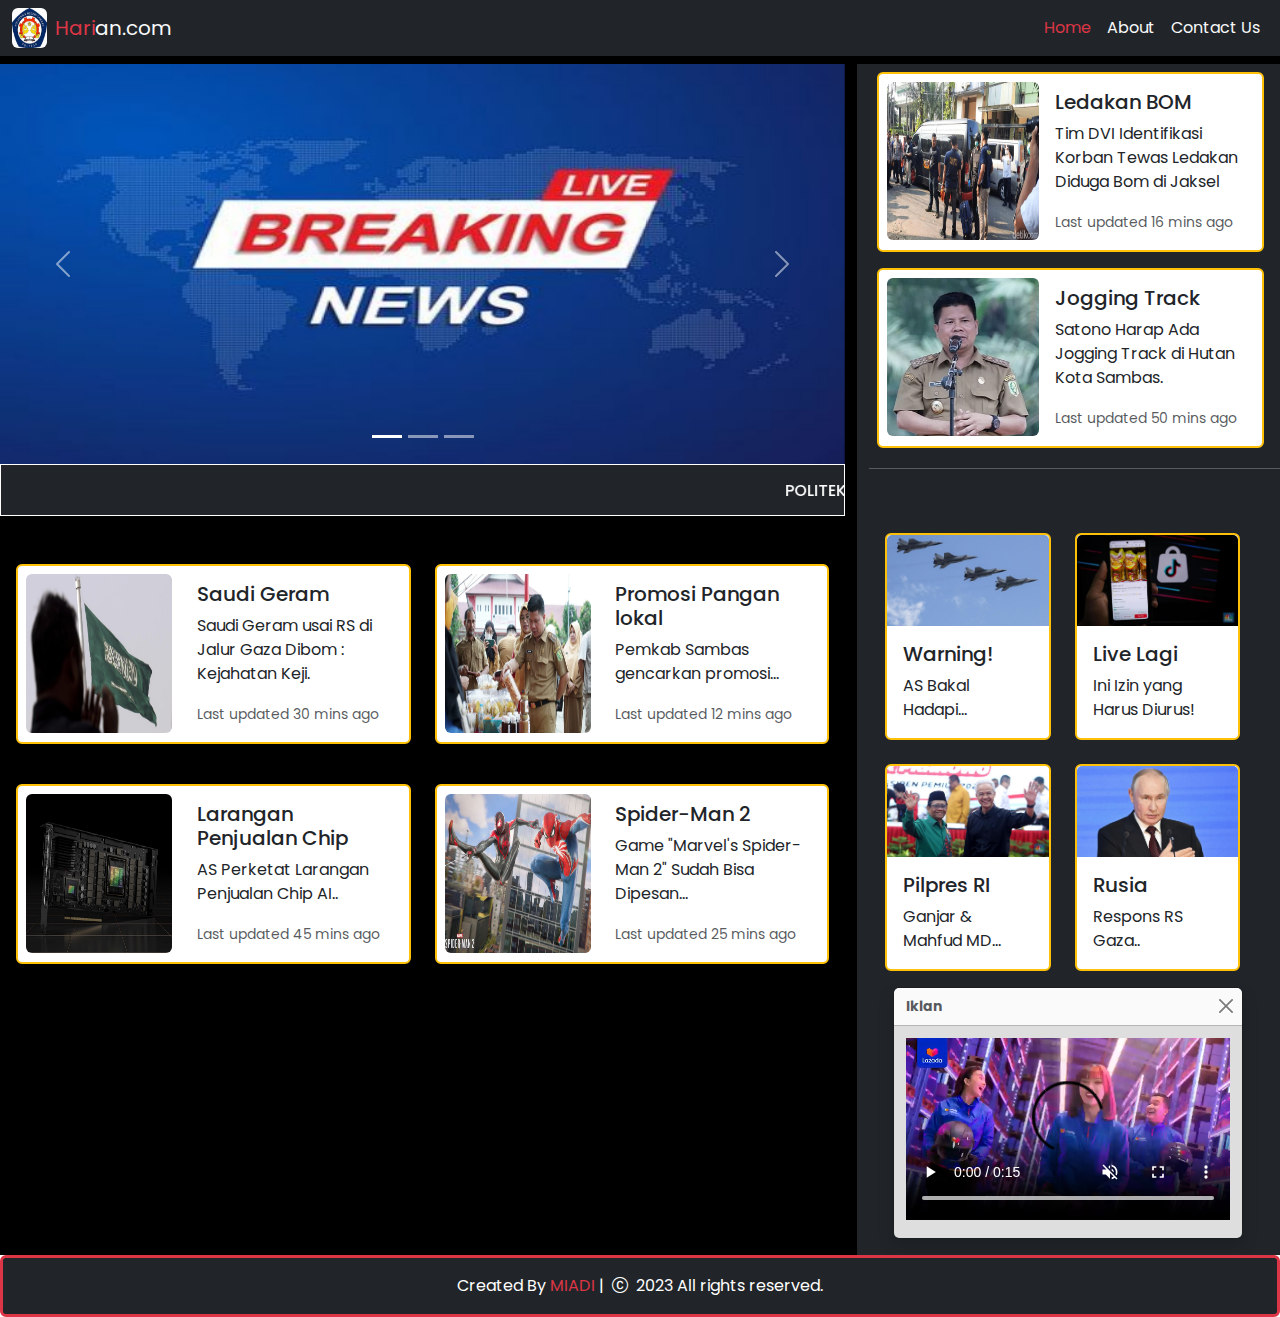
<file: index.html>
<!doctype html>
<html lang="en">
  <head>
    <meta charset="utf-8">
    <meta name="viewport" content="width=device-width, initial-scale=1">
    <title>Tugas Individu | Miadi</title>
    <!-- link css bootstrap online -->
    <link href="https://cdn.jsdelivr.net/npm/bootstrap@5.3.2/dist/css/bootstrap.min.css" rel="stylesheet">
    <!-- link bootstrap icon online -->
    <link rel="stylesheet" href="https://cdn.jsdelivr.net/npm/bootstrap-icons@1.11.1/font/bootstrap-icons.css">
    <!-- link style css -->
    <link rel="stylesheet" href="style/style.css">
  </head>
  <body>
    <!-- awal navbar -->
    <nav class="navbar navbar-expand-lg bg-dark fixed-top">
      <div class="container-fluid">
        <img src="img/th.jfif" alt="logo" width="35" height="40" class="rounded me-2">
        <a class="navbar-brand text-light" href="#"><span class="text-danger">Hari</span>an.com</a>
        <button class="navbar-toggler bg-light" type="button" data-bs-toggle="collapse" data-bs-target="#navbarSupportedContent" aria-controls="navbarSupportedContent" aria-expanded="false" aria-label="Toggle navigation">
          <span class="navbar-toggler-icon"></span>
        </button>
        <div class="collapse navbar-collapse" id="navbarSupportedContent">
          <ul class="navbar-nav ms-auto mb-2 mb-lg-0">
            <li class="nav-item">
              <a class="nav-link active text-danger" aria-current="page" href="index.html">Home</a>
            </li>
            <li class="nav-item">
              <a class="nav-link text-light" href="about.html">About</a>
            </li>
            <li class="nav-item">
              <a class="nav-link text-light" href="contact.html">Contact Us</a>
            </li>
          </ul>          
        </div>
      </div>
    </nav>
    <!-- akhir navbar -->
    
    <br><br>

    <!-- awal content -->
    <div class="row bg-black">
      <!-- awal kolom kiri -->
      <div class="col-12 col-md-8 col-lg-8 mt-3">
        <!-- awal carousel -->
        <div id="carouselExampleIndicators" class="carousel slide">
          <div class="carousel-indicators">
            <button type="button" data-bs-target="#carouselExampleIndicators" data-bs-slide-to="0" class="active" aria-current="true" aria-label="Slide 1"></button>
            <button type="button" data-bs-target="#carouselExampleIndicators" data-bs-slide-to="1" aria-label="Slide 2"></button>
            <button type="button" data-bs-target="#carouselExampleIndicators" data-bs-slide-to="2" aria-label="Slide 3"></button>
          </div>
          <div class="carousel-inner">
            <div class="carousel-item active">
              <img src="img/g1.jpg" class="d-block w-100" alt="..." style="height: 400px; width: 100%;">
            </div>
            <div class="carousel-item">
              <img src="img/b4.jpg" class="d-block w-100" alt="..." style="height: 400px; width: 100%;">
            </div>
            <div class="carousel-item">
              <img src="img/g2.jpg" class="d-block w-100" alt="..." style="height: 400px; width: 100%;">
            </div>
          </div>
          <button class="carousel-control-prev" type="button" data-bs-target="#carouselExampleIndicators" data-bs-slide="prev">
            <span class="carousel-control-prev-icon" aria-hidden="true"></span>
            <span class="visually-hidden">Previous</span>
          </button>
          <button class="carousel-control-next" type="button" data-bs-target="#carouselExampleIndicators" data-bs-slide="next">
            <span class="carousel-control-next-icon" aria-hidden="true"></span>
            <span class="visually-hidden">Next</span>
          </button>
        </div>
        <!-- akhir carousel -->

        <!-- awal text berjalan -->
        <div class="bg-dark pt-3 border border-1 border-white">
          <marquee><h6 class="text-white">POLITEKNIK NEGERI SAMBAS, JURUSAN MANAJEMEN INFORMATIKA, PROGRAM STUDI TEKNIK MULTIMEDIA, <span class="text-info">KELAS 3B</span></h6></marquee>
        </div>
        <!-- akhir text berjalan -->


        <!-- awal card -->
        
        <!-- baris pertama -->
        <div class="row mt-5 mx-1" >

          <!-- awal kolom 1 | baris pertama -->
          <div class="col-12 col-md-6 col-lg-6">
            
            <div class="card mb-3 border-2 border-warning" onclick="window.location.href='halaman/halaman1.html';" style="max-width: 100%;">
              <div class="row g-0">
                <div class="col-md-5">
                  <img src="img/saudi.jpeg" class="img-fluid rounded mt-2 mx-2" style="height: 90%; width: 90%;" alt="...">
                </div>
                <div class="col-md-7">
                  <div class="card-body">
                    <h5 class="card-title">Saudi Geram</h5>
                    <p class="card-text">Saudi Geram usai RS di Jalur Gaza Dibom : Kejahatan Keji.</p>
                    <p class="card-text"><small class="text-body-secondary">Last updated 30 mins ago</small></p>
                  </div>
                </div>
              </div>
            </div>

          </div>
          <!-- akhir kolom 1 | baris pertama -->

          <!-- awal kolom 2 | baris pertama -->
          <div class="col-12 col-md-6 col-lg-6">


            <div class="card mb-3 border-2 border-warning" onclick="window.location.href='halaman/halaman2.html';" style="max-width: 100%;">
              <div class="row g-0">
                <div class="col-md-5">
                  <img src="img/pemkab.webp" class="img-fluid rounded mt-2 mx-2" style="height: 90%; width: 90%;" alt="...">
                </div>
                <div class="col-md-7">
                  <div class="card-body">
                    <h5 class="card-title">Promosi Pangan lokal</h5>
                    <p class="card-text">Pemkab Sambas gencarkan promosi...</p>
                    <p class="card-text"><small class="text-body-secondary">Last updated 12 mins ago</small></p>
                  </div>
                </div>
              </div>
            </div>

          </div>
          <!-- akhir kolom 2 | baris pertama -->

        </div>
        <!-- akhir baris pertama -->
       
        <!-- ------------------------------------- -->
      
        <!-- baris kedua -->
        <div class="row mt-4 mx-1">

          <!-- awal kolom 1 | baris kedua -->
          <div class="col-12 col-md-6 col-lg-6">
            
            <div class="card mb-3 border-2 border-warning" onclick="window.location.href='halaman/halaman3.html';" style="max-width: 100%;">
              <div class="row g-0">
                <div class="col-md-5">
                  <img src="img/chip.jpg" class="img-fluid rounded mt-2 mx-2" style="height: 90%; width: 90%;" alt="...">
                </div>
                <div class="col-md-7">
                  <div class="card-body">
                    <h5 class="card-title">Larangan Penjualan Chip</h5>
                    <p class="card-text">AS Perketat Larangan Penjualan Chip AI..</p>
                    <p class="card-text"><small class="text-body-secondary">Last updated 45 mins ago</small></p>
                  </div>
                </div>
              </div>
            </div>

          </div>
          <!-- akhir kolom 1 | baris kedua -->

          <!-- awal kolom 2 | baris kedua -->
          <div class="col-12 col-md-6 col-lg-6">


            <div class="card mb-3 border-2 border-warning" onclick="window.location.href='halaman/halaman4.html';" style="max-width: 100%;">
              <div class="row g-0">
                <div class="col-md-5">
                  <img src="img/spider.jpg" class="img-fluid rounded mt-2 mx-2" style="height: 90%; width: 90%;" alt="...">
                </div>
                <div class="col-md-7">
                  <div class="card-body">
                    <h5 class="card-title">Spider-Man 2</h5>
                    <p class="card-text">Game "Marvel's Spider-Man 2" Sudah Bisa Dipesan...</p>
                    <p class="card-text"><small class="text-body-secondary">Last updated 25 mins ago</small></p>
                  </div>
                </div>
              </div>
            </div>

          </div>
          <!-- akhir kolom 2 | baris kedua -->

        </div>
        <!-- akhir baris kedua -->


        <!-- akhir card -->

      </div>
      <!-- akhir kolom kiri -->


      <!-- ------------------------------------------------------------------ -->


      <!-- awal kolom kanan -->
      <div class="col-12 col-md-4 col-lg-4 mt-3 bg-dark">

        <!-- ---------------------------------- -->

        <!-- baris pertama kanan -->
        <div class="row">
          <!-- awal card  -->
          <div class="row mt-2">

            <!-- awal card pertama -->
            <div class="col-12 col-md-12 col-lg-12 mx-2">
               
              <div class="card mb-3 border-2 border-warning" onclick="window.location.href='halaman/halaman5.html';" style="max-width: 100%;">
                <div class="row g-0">
                  <div class="col-md-5">
                    <img src="img/bom.jpeg" class="img-fluid rounded m-2" style="height: 90%; width: 95%;" alt="...">
                  </div>
                  <div class="col-md-7">
                    <div class="card-body">
                      <h5 class="card-title">Ledakan BOM</h5>
                      <p class="card-text">Tim DVI Identifikasi Korban Tewas Ledakan Diduga Bom di Jaksel</p>
                      <p class="card-text"><small class="text-body-secondary">Last updated 16 mins ago</small></p>
                    </div>
                  </div>
                </div>
              </div>

            </div>
            <!-- akhir card pertama -->

            <!-- awal card kedua -->
            <div class="col-12 col-md-12 col-lg-12 mx-2">
              
              <div class="card mb-1 border-2 border-warning" onclick="window.location.href='halaman/halaman6.html';" style="max-width: 100%;">
                <div class="row g-0">
                  <div class="col-md-5">
                    <img src="img/jogging.webp" class="img-fluid rounded m-2" style="height: 90%; width: 95%;" alt="...">
                  </div>
                  <div class="col-md-7">
                    <div class="card-body">
                      <h5 class="card-title">Jogging Track</h5>
                      <p class="card-text">Satono Harap Ada Jogging Track di Hutan Kota Sambas.</p>
                      <p class="card-text"><small class="text-body-secondary">Last updated 50 mins ago</small></p>
                    </div>
                  </div>
                </div>
              </div>

            </div>
            <!-- akhir card kedua -->
          </div>

        </div>
        <!-- akhir baris pertama kanan -->


        <hr class="text-white">


        <!-- ----------------------------------------- -->
    
          <!-- baris kedua kanan -->
        <div class="row mx-1">
          
          <div class="row row-cols-1 row-cols-md-2 g-4">

            <div class="col-6 col-md-6 col-lg-6 ">

              <div class="card border-2 border-warning" onclick="window.location.href='halaman/halaman7.html';" style="height: 100%;">
                <img src="img/jet.jpeg" class="card-img-top" style="height: 100%; width: 100%;"  alt="...">
                <div class="card-body">
                  <h5 class="card-title">Warning!</h5>
                  <p class="card-text">AS Bakal Hadapi...</p>
                </div>
              </div>
            </div>

            <div class="col-6 col-md-6 col-lg-6">
              <div class="card border-2 border-warning" onclick="window.location.href='halaman/halaman8.html';" style="height: 100%;">
                <img src="img/tiktok.jpeg" class="card-img-top" style="height: 100%; width: 100%;"  alt="...">
                <div class="card-body">
                  <h5 class="card-title">Live Lagi</h5>
                  <p class="card-text">Ini Izin yang Harus Diurus!</p>
                </div>
              </div>
            </div>

            <div class="col-6 col-md-6 col-lg-6">
              <div class="card border-2 border-warning" onclick="window.location.href='halaman/halaman9.html';">
                <img src="img/caleg.jpeg" class="card-img-top" style="height: 100%; width: 100%;" alt="...">
                <div class="card-body">
                  <h5 class="card-title">Pilpres RI</h5>
                  <p class="card-text">Ganjar & Mahfud MD...</p>
                </div>
              </div>
            </div>

            <div class="col-6 col-md-6 col-lg-6">
              <div class="card border-2 border-warning" onclick="window.location.href='halaman/halaman10.html';">
                <img src="img/rusia.jpeg" class="card-img-top" style="height: 100%; width: 100%;" alt="...">
                <div class="card-body">
                  <h5 class="card-title">Rusia</h5>
                  <p class="card-text">Respons RS Gaza..</p>
                </div>
              </div>
            </div>



          </div>

        </div>
        <!-- akhir baris kedua kanan -->

        <!-- ----------------------------------- -->

        <!-- baris ketiga kanan -->
        <div class="row mb-3">

          <!-- iklan -->

          <div class="container mt-3 mx-4">
            <div class="row ">
              <div class="col-12">
                <div class="toast" id="myToast" data-bs-autohide="false">
                  <div class="toast-header">
                    <strong class="me-auto">Iklan</strong>
                    <button type="button" class="btn-close" data-bs-dismiss="toast" aria-label="Close"></button>
                  </div>
                  <div class="toast-body">

                    <video src="img/iklan.mp4" style="width: 100%; height: auto;" autoplay muted controls loop>
                    </video>
                    <!-- <img src="img/s2.jpg" class="card-img-top" alt="..." style="height: 150px; width: 100%;"> -->
                  </div>
                </div>
              </div>
            </div>
          </div>


            <!-- <div id="video">
              <video controls autoplay width="445px" height="300px">
                <source src="video/commercial.mp4" type="video/mp4">
              </video>
            </div> -->


          <!-- akhir iklan -->

        </div>
        <!-- akhir baris ketiga kanan -->

        <!-- ----------------------------------- -->
      </div>
      <!-- akhir kolom kanan -->

    </div>
    <!-- akhir content -->

    <!-- awal footer -->
    <div class="row">
      <div class="col-12 col-md-12 col-lg-12">
        <footer class="bg-dark text-white rounded py-3 border border-3 border-danger" style="width: auto;">
          <span class="d-flex justify-content-center">Created By<a href="" class="text-danger ms-1 me-1" style="text-decoration: none;">MIADI</a> | <span class="mx-2"><i class="bi bi-c-circle"></i></span> 2023 All rights reserved.</span>
        </footer>
      </div>
    </div>

    <!-- akhir footer -->



    <script src="https://cdn.jsdelivr.net/npm/bootstrap@5.3.2/dist/js/bootstrap.bundle.min.js"></script>
    <script>
    // Mengaktifkan toast secara otomatis saat halaman dimuat
    document.addEventListener("DOMContentLoaded", function () {
      var myToast = new bootstrap.Toast(document.getElementById('myToast'));
      myToast.show();
    });
</script>
  </body>
</html>
</file>
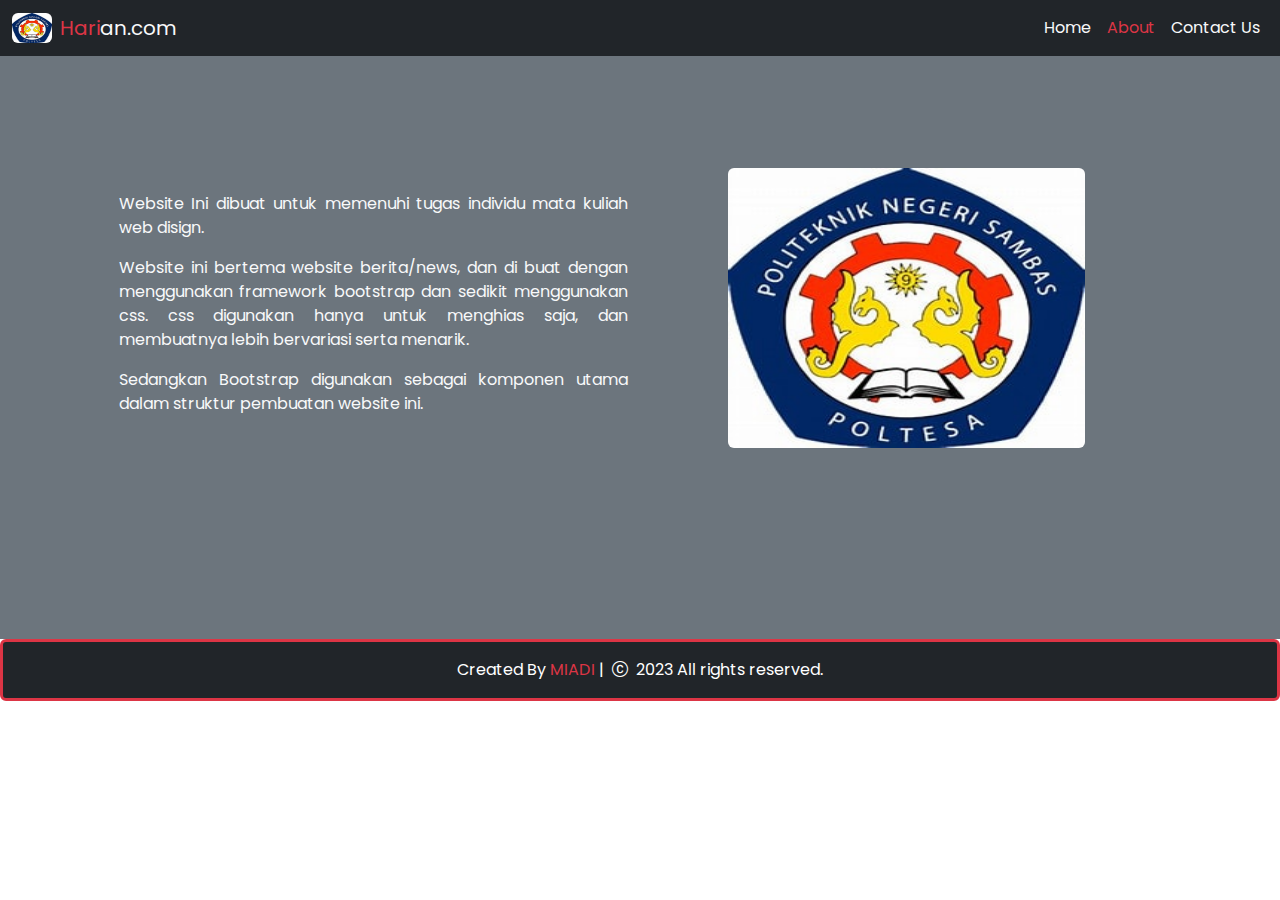
<file: about.html>
<!DOCTYPE html>
<!-- Created By Miadi -->
<html lang="en">
<head>
    <meta charset="UTF-8">
    <meta name="viewport" content="width=device-width, initial-scale=1.0">
    <title>contact</title>

    <!-- link css bootstrap online -->
    <link href="https://cdn.jsdelivr.net/npm/bootstrap@5.3.2/dist/css/bootstrap.min.css" rel="stylesheet">
    <!-- link bootstrap icon online -->
    <link rel="stylesheet" href="https://cdn.jsdelivr.net/npm/bootstrap-icons@1.11.1/font/bootstrap-icons.css">
    <!-- link css -->
    <link rel="stylesheet" href="style/style.css">
</head>
<body>

    <!-- awal navbar -->
    <nav class="navbar navbar-expand-lg bg-dark fixed-top">
      <div class="container-fluid">
        <img src="img/th.jfif" alt="logo" width="40" height="30" class="rounded me-2">
        <a class="navbar-brand text-light" href="#"><span class="text-danger">Hari</span>an.com</a>
        <button class="navbar-toggler bg-light" type="button" data-bs-toggle="collapse" data-bs-target="#navbarSupportedContent" aria-controls="navbarSupportedContent" aria-expanded="false" aria-label="Toggle navigation">
          <span class="navbar-toggler-icon"></span>
        </button>
        <div class="collapse navbar-collapse" id="navbarSupportedContent">
          <ul class="navbar-nav ms-auto mb-2 mb-lg-0">
            <li class="nav-item">
              <a class="nav-link text-light" aria-current="page" href="index.html">Home</a>
            </li>
            <li class="nav-item">
              <a class="nav-link active text-danger" href="#">About</a>
            </li>
            <li class="nav-item">
              <a class="nav-link text-light " href="contact.html">Contact Us</a>
            </li>
          </ul>          
        </div>
      </div>
    </nav>
    <!-- akhir navbar -->

    <!-- contact section start -->
    <section class="contact mt-5">
        <div class="container-fluid bg-secondary pt-5"> 
            <div class="row justify-content-center mt-5">
                <div class="col-12 col-md-5 col lg-5 mt-5">
                    <p class="text-light" align="justify">Website Ini dibuat untuk memenuhi tugas individu mata kuliah web disign.</p>
                    <p class="text-light" align="justify">Website ini bertema website berita/news, dan di buat dengan menggunakan framework bootstrap dan sedikit menggunakan css. css digunakan hanya untuk menghias saja, dan membuatnya lebih bervariasi serta menarik.</p>
                    <p class="text-light" align="justify">Sedangkan Bootstrap digunakan sebagai komponen utama dalam struktur pembuatan website ini.</p>
                </div>
                <div class="col-12 col-md-5 col lg-5 text-center mt-4">
                    <img src="img/th.jfif" class="rounded" style="height: 80%; width: 70%;" alt="">
                </div>
            </div>

            <br>
            <br>
            <br>
            <br>
            <br>        
 
        </div>  
    </section>

    <!-- awal footer -->
      <footer class="bg-dark text-white rounded py-3 border border-3 border-danger" style="width: auto;">
          <span class="d-flex justify-content-center">Created By<a href="" class="text-danger ms-1 me-1" style="text-decoration: none;">MIADI</a> | <span class="mx-2"><i class="bi bi-c-circle"></i></span> 2023 All rights reserved.</span>
      </footer>
    <!-- akhir footer -->

    <script src="https://cdn.jsdelivr.net/npm/bootstrap@5.3.2/dist/js/bootstrap.bundle.min.js"></script>

</body>
</html>
</file>
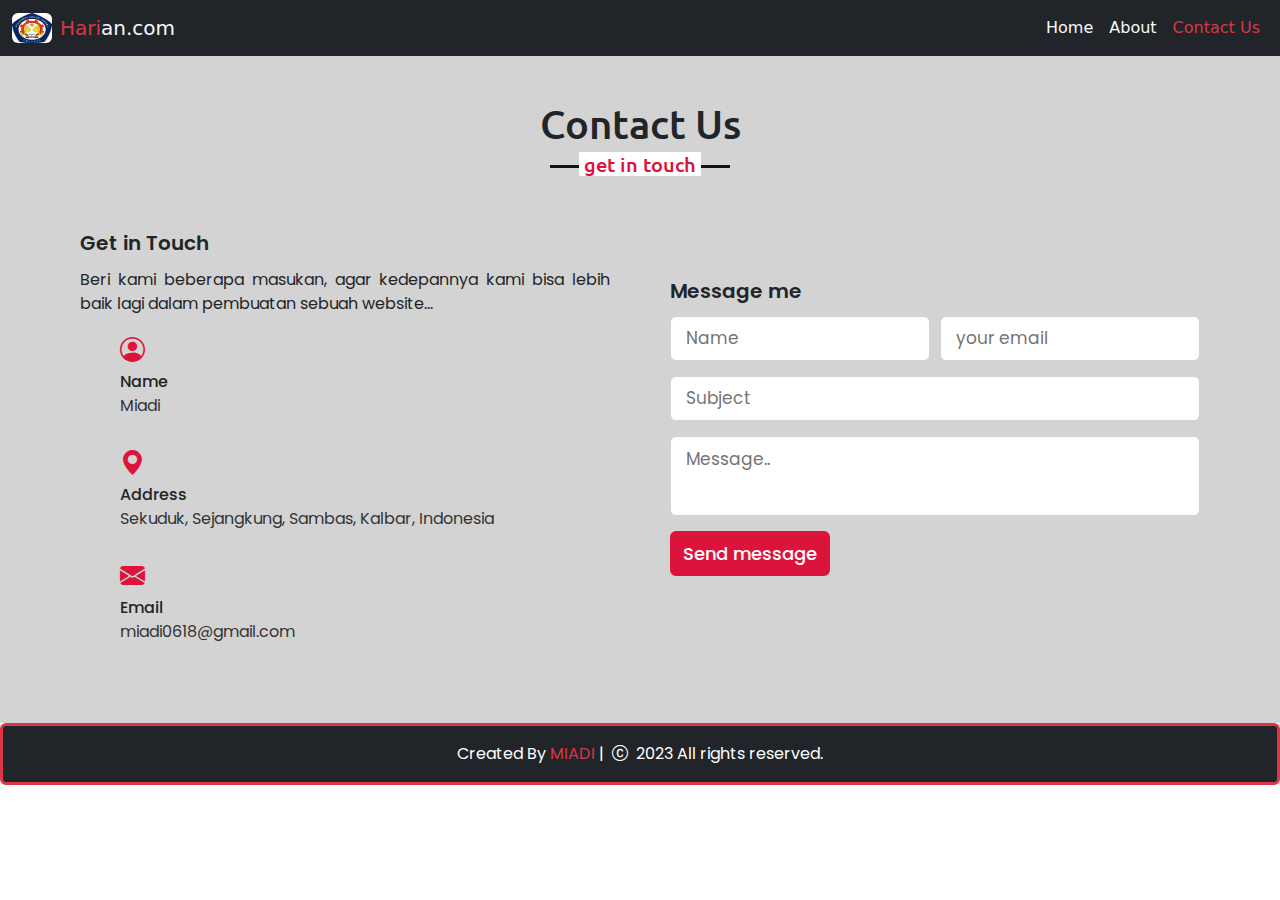
<file: contact.html>
<!DOCTYPE html>
<!-- Created By Miadi -->
<html lang="en">
<head>
    <meta charset="UTF-8">
    <meta name="viewport" content="width=device-width, initial-scale=1.0">
    <title>contact</title>

    <!-- link css bootstrap online -->
    <link href="https://cdn.jsdelivr.net/npm/bootstrap@5.3.2/dist/css/bootstrap.min.css" rel="stylesheet">
    <!-- link bootstrap icon online -->
    <link rel="stylesheet" href="https://cdn.jsdelivr.net/npm/bootstrap-icons@1.11.1/font/bootstrap-icons.css">
    <!-- link css -->
    <link rel="stylesheet" href="style/style-contact.css">
</head>
<body>

    <!-- awal navbar -->
    <nav class="navbar navbar-expand-lg bg-dark fixed-top">
      <div class="container-fluid">
        <img src="img/th.jfif" alt="logo" width="40" height="30" class="rounded me-2">
        <a class="navbar-brand text-light" href="#"><span class="text-danger">Hari</span>an.com</a>
        <button class="navbar-toggler bg-light" type="button" data-bs-toggle="collapse" data-bs-target="#navbarSupportedContent" aria-controls="navbarSupportedContent" aria-expanded="false" aria-label="Toggle navigation">
          <span class="navbar-toggler-icon"></span>
        </button>
        <div class="collapse navbar-collapse" id="navbarSupportedContent">
          <ul class="navbar-nav ms-auto mb-2 mb-lg-0">
            <li class="nav-item">
              <a class="nav-link text-light" aria-current="page" href="index.html">Home</a>
            </li>
            <li class="nav-item">
              <a class="nav-link text-light" href="about.html">About</a>
            </li>
            <li class="nav-item">
              <a class="nav-link active text-danger" href="contact.html">Contact Us</a>
            </li>
          </ul>          
        </div>
      </div>
    </nav>
    <!-- akhir navbar -->

    <!-- contact section start -->
    <section class="contact" id="contact">
        <div class="max-width">
            <h2 class="title">Contact Us</h2>
            <div class="contact-content">
                <div class="column left">
                    <div class="text">Get in Touch</div>
                    <p>Beri kami beberapa masukan, agar kedepannya kami bisa lebih baik lagi dalam pembuatan sebuah website...</p>
                    <div class="icons">
                        <div class="row mt-2">
                            
                            <div class="info">
                                <i class="bi bi-person-circle"></i>
                                <div class="head">Name</div>
                                <div class="sub-title">Miadi</div>
                            </div>
                        </div>
                        <div class="row mt-5">
                            
                            <div class="info">
                                <i class="bi bi-geo-alt-fill"></i>
                                <div class="head">Address</div>
                                <div class="sub-title">Sekuduk, Sejangkung, Sambas, Kalbar, Indonesia</div>
                            </div>
                        </div>
                        <div class="row mt-5">
                            
                            <div class="info">
                                <i class="bi bi-envelope-fill"></i>
                                <div class="head">Email</div>
                                <div class="sub-title">miadi0618@gmail.com</div>
                            </div>
                        </div>
                    </div>
                </div>
                <div class="column right">
                    <div class="text">Message me</div>
                    <form action="https://formspree.io/f/xgejzkay" method="post">
                        <div class="fields">
                            <div class="field name">
                                <input type="text" placeholder="Name" required name="name" id="name">
                            </div>
                            <div class="field email">
                                <input type="email" placeholder="your email" required name="email" id="email">
                            </div>
                        </div>
                        <div class="field">
                            <input type="text" placeholder="Subject" required name="Subject" id="Subject">
                        </div>
                        <div class="field textarea">
                            <textarea cols="30" rows="10" placeholder="Message.." required name="message" id="message"></textarea>
                        </div>
                        <div class="button-area">
                            <button type="submit">Send message</button>
                        </div>
                    </form>
                </div>
            </div>
        </div>
    </section>

    <!-- awal footer -->
      <footer class="bg-dark text-white rounded py-3 border border-3 border-danger" style="width: auto;">
          <span class="d-flex justify-content-center">Created By<a href="" class="text-danger ms-1 me-1" style="text-decoration: none;">MIADI</a> | <span class="mx-2"><i class="bi bi-c-circle"></i></span> 2023 All rights reserved.</span>
      </footer>
    <!-- akhir footer -->

    <script src="https://cdn.jsdelivr.net/npm/bootstrap@5.3.2/dist/js/bootstrap.bundle.min.js"></script>

</body>
</html>
</file>
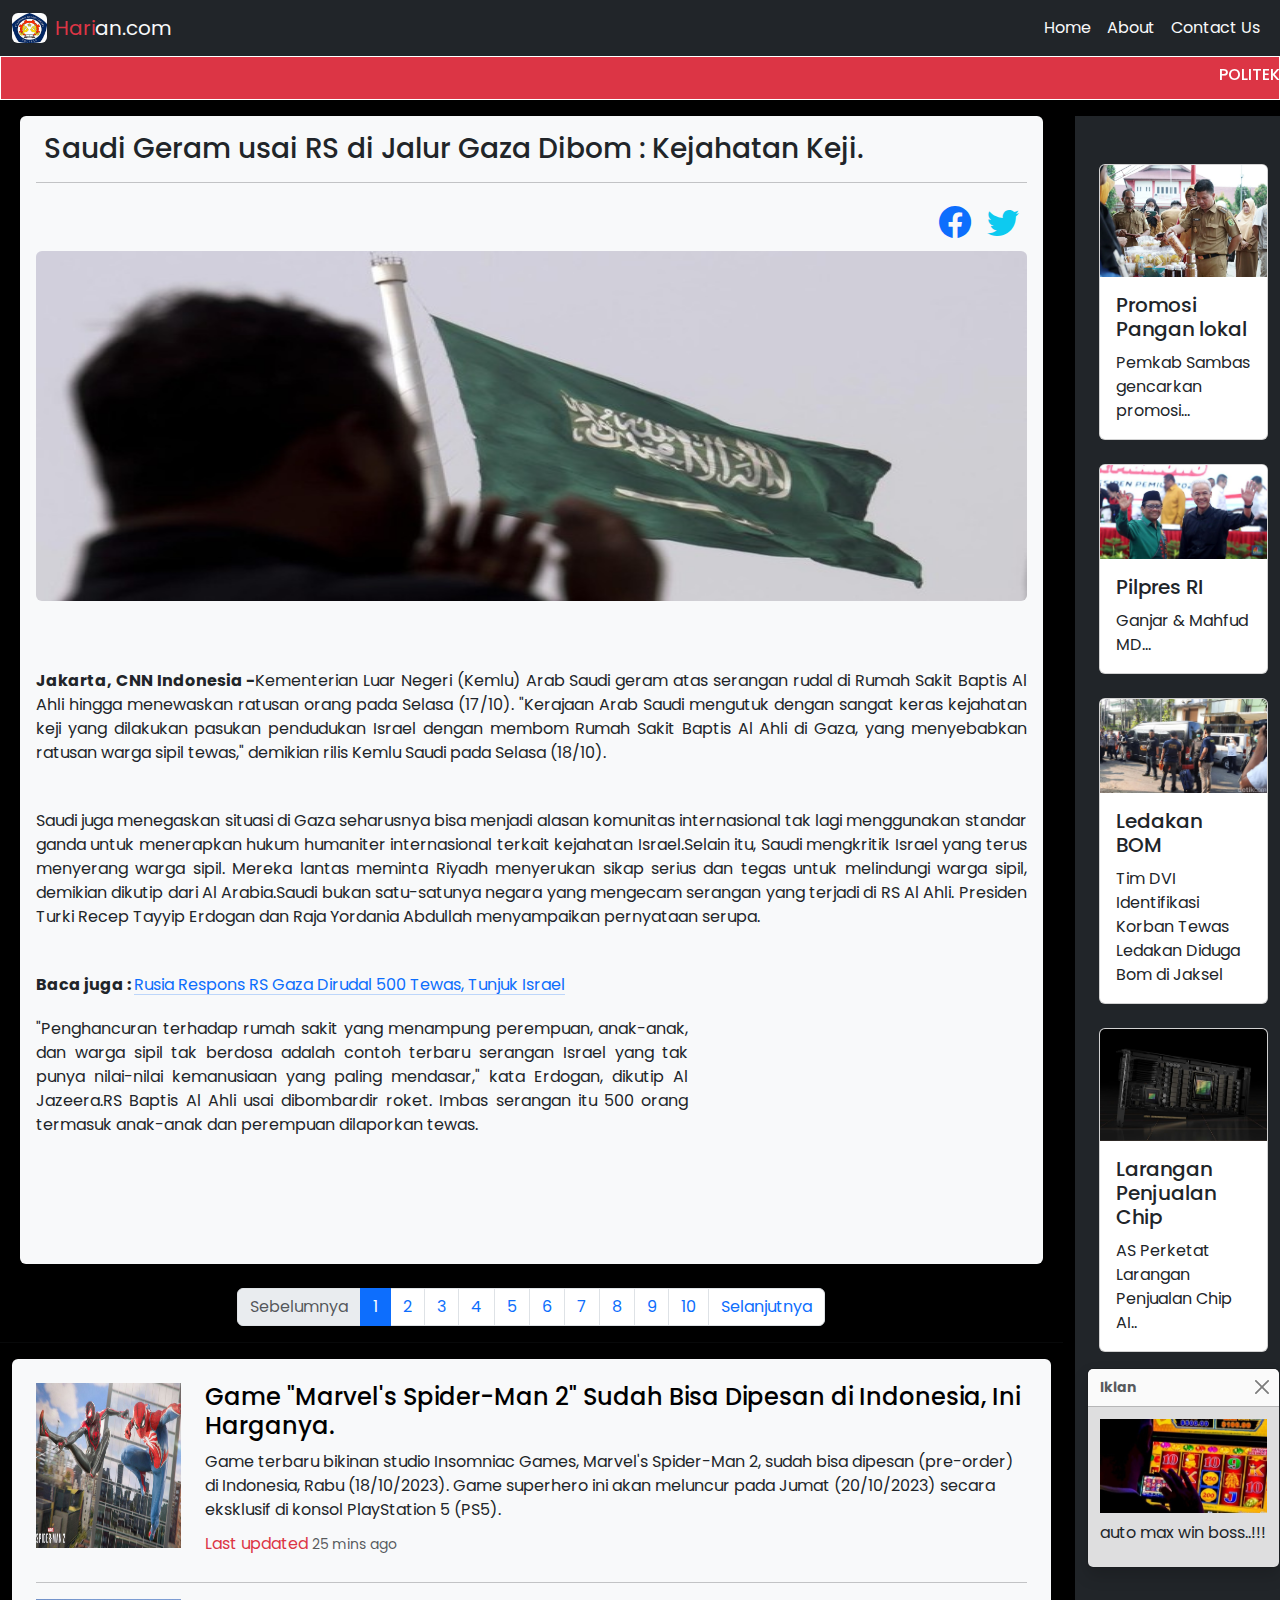
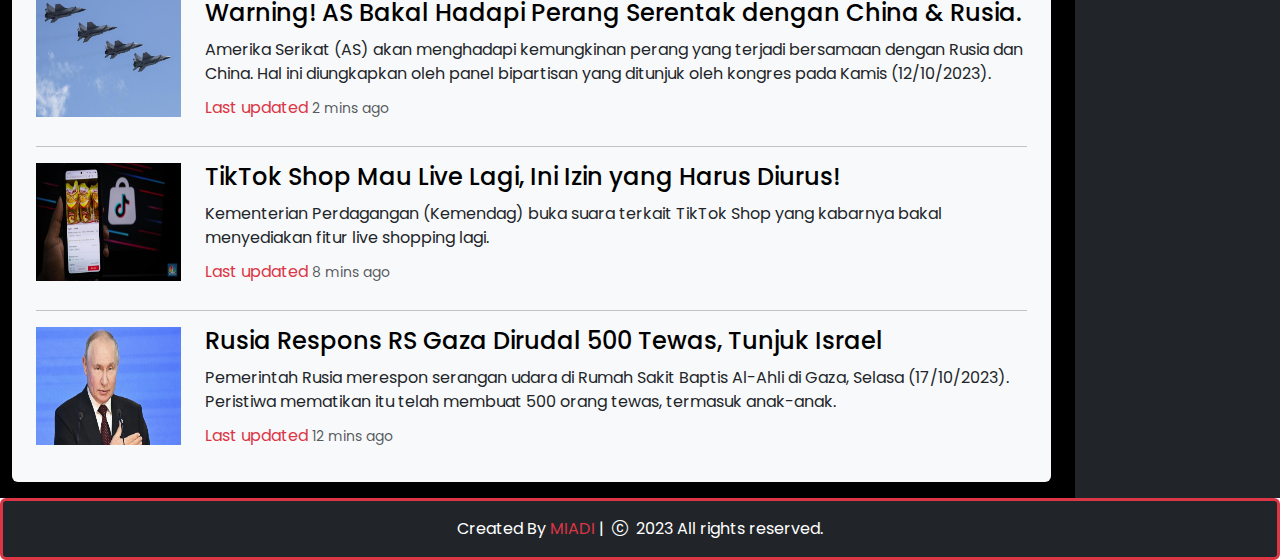
<file: halaman/halaman1.html>
<!doctype html>
<html lang="en">
  <head>
    <meta charset="utf-8">
    <meta name="viewport" content="width=device-width, initial-scale=1">
    <title>halaman 1</title>
    <!-- link css bootstrap online -->
    <link href="https://cdn.jsdelivr.net/npm/bootstrap@5.3.2/dist/css/bootstrap.min.css" rel="stylesheet">
    <!-- link bootstrap icon online -->
    <link rel="stylesheet" href="https://cdn.jsdelivr.net/npm/bootstrap-icons@1.11.1/font/bootstrap-icons.css">
    <!-- link style css -->
    <link rel="stylesheet" href="../style/style.css">
    <!-- link style css popup -->
    <link rel="stylesheet" href="style_popup.css">

  </head>
  <body>

    <!-- popup -->
    <div class="overlay" id="overlay"></div>
    <div class="popup" id="popup">
        <div class="close" id="closeBtn"><i class="bi bi-x-square-fill fs-2 text-warning"></i></div>
        <h2>Iklan</h2>
        <img src="../img/iklan3.jpg" class="rounded" style="width: auto; height: 200px;" alt="ini gambar saya">
        <p>Belanja Semua di shoopee.</p>
        <a href="https://shopee.co.id/?gclid=CjwKCAjw-eKpBhAbEiwAqFL0mqeNkmkY-9iLubDnTo3LPorVJrG2D2QyBSGyLT4GmwXYfoJ8Uut5LRoCyK0QAvD_BwE" type="button" class="btn btn-info text-white">Belanja Sekarang</a>
    </div>


    <!-- awal navbar -->
    <nav class="navbar navbar-expand-lg bg-dark fixed-top">
      <div class="container-fluid">
        <img src="../img/th.jfif" alt="logo" width="35" height="30" class="rounded me-2">
        <a class="navbar-brand text-light" href="#"><span class="text-danger">Hari</span>an.com</a>
        <button class="navbar-toggler bg-light" type="button" data-bs-toggle="collapse" data-bs-target="#navbarSupportedContent" aria-controls="navbarSupportedContent" aria-expanded="false" aria-label="Toggle navigation">
          <span class="navbar-toggler-icon"></span>
        </button>
        <div class="collapse navbar-collapse" id="navbarSupportedContent">
          <ul class="navbar-nav ms-auto mb-2 mb-lg-0">
            <li class="nav-item">
              <a class="nav-link text-light" aria-current="page" href="../index.html">Home</a>
            </li>
            <li class="nav-item">
              <a class="nav-link text-light" href="../about.html">About</a>
            </li>
            <li class="nav-item">
              <a class="nav-link text-light" href="../contact.html">Contact Us</a>
            </li>
          </ul>          
        </div>
      </div>
    </nav>
    <!-- akhir navbar -->
    
    <br><br>

    <!-- awal text berjalan -->
    <div class="bg-danger pt-2 mt-2 border border-1 border-white">
      <marquee><h6 class="text-white">POLITEKNIK NEGERI SAMBAS, JURUSAN MANAJEMEN INFORMATIKA, PROGRAM STUDI TEKNIK MULTIMEDIA, KELAS 3B</h6></marquee>
    </div>
    <!-- akhir text berjalan -->

    <!-- awal content -->
    <div class="row bg-black">
      <!-- awal kolom kiri -->
      <div class="col-12 col-md-10 col-lg-10 mt-3">
        

        <div class="container">
          <div class="wrapper bg-light mx-2 rounded px-3">
            <h3 class="pt-3 mx-2">Saudi Geram usai RS di Jalur Gaza Dibom : Kejahatan Keji.</h3>
            <hr class="text-dark">
            <div class="d-flex justify-content-end my-1">
              <i class="bi bi-facebook mx-2 fs-2 text-primary"></i>
              <i class="bi bi-twitter mx-2 fs-2 text-info"></i>
            </div>

            <img src="../img/saudi.jpeg" class="img-fluid rounded mx-auto d-block" alt="..." style="width: 1000px; height: 350px;">
            <br>
            
            <p align="justify"></p>
            <br>
            <p align="justify"><b>Jakarta, CNN Indonesia -</b>Kementerian Luar Negeri (Kemlu) Arab Saudi geram atas serangan rudal di Rumah Sakit Baptis Al Ahli hingga menewaskan ratusan orang pada Selasa (17/10). "Kerajaan Arab Saudi mengutuk dengan sangat keras kejahatan keji yang dilakukan pasukan pendudukan Israel dengan membom Rumah Sakit Baptis Al Ahli di Gaza, yang menyebabkan ratusan warga sipil tewas," demikian rilis Kemlu Saudi pada Selasa (18/10).</p>
            <br>  
            <p align="justify">Saudi juga menegaskan situasi di Gaza seharusnya bisa menjadi alasan komunitas internasional tak lagi menggunakan standar ganda untuk menerapkan hukum humaniter internasional terkait kejahatan Israel.Selain itu, Saudi mengkritik Israel yang terus menyerang warga sipil. Mereka lantas meminta Riyadh menyerukan sikap serius dan tegas untuk melindungi warga sipil, demikian dikutip dari Al Arabia.Saudi bukan satu-satunya negara yang mengecam serangan yang terjadi di RS Al Ahli. Presiden Turki Recep Tayyip Erdogan dan Raja Yordania Abdullah menyampaikan pernyataan serupa.</p>
            <br>
            <p align="justify"></p>
            <!-- link baca juga  -->
            <p><strong>Baca juga : </strong><a href="halaman10.html" class="link-primary link-offset-2 link-underline-opacity-25 link-underline-opacity-100-hover">Rusia Respons RS Gaza Dirudal 500 Tewas, Tunjuk Israel</a></p>
            <!-- akhir link baca juga -->
            <div class="row">
              <div class="col-12 col-md-8 col-lg-8">
                <p align="justify">"Penghancuran terhadap rumah sakit yang menampung perempuan, anak-anak, dan warga sipil tak berdosa adalah contoh terbaru serangan Israel yang tak punya nilai-nilai kemanusiaan yang paling mendasar," kata Erdogan, dikutip Al Jazeera.RS Baptis Al Ahli usai dibombardir roket. Imbas serangan itu 500 orang termasuk anak-anak dan perempuan dilaporkan tewas.</p>
              </div>


              <div class="col-12 col-md-4 col-lg-4">
                <div class="embed-responsive embed-responsive-16by9">
                <iframe width="100%" height="250" src="https://www.youtube.com/embed/mR3I0Vt6pG8?si=JbGgoc5-lIZPSVJ9" title="YouTube video player" frameborder="0" allow="accelerometer; autoplay; clipboard-write; encrypted-media; gyroscope; picture-in-picture; web-share" allowfullscreen></iframe>
                </div>
              </div>

            </div>

          </div>
        </div>

        <br>

        <nav aria-label="Page navigation example fixed-bottom">
          <ul class="pagination justify-content-center">
            <li class="page-item disabled">
              <a class="page-link" href="halaman1.html">Sebelumnya</a>
            </li>
            <li class="page-item active"><a class="page-link" href="halaman1.html">1</a></li>
            <li class="page-item"><a class="page-link" href="halaman2.html">2</a></li>
            <li class="page-item "><a class="page-link" href="halaman3.html">3</a></li>
            <li class="page-item "><a class="page-link" href="halaman4.html">4</a></li>
            <li class="page-item "><a class="page-link" href="halaman5.html">5</a></li>
            <li class="page-item "><a class="page-link" href="halaman6.html">6</a></li>
            <li class="page-item "><a class="page-link" href="halaman7.html">7</a></li>
            <li class="page-item "><a class="page-link" href="halaman8.html">8</a></li>
            <li class="page-item "><a class="page-link" href="halaman9.html">9</a></li>
            <li class="page-item "><a class="page-link" href="halaman10.html">10</a></li>
            <li class="page-item">
              <a class="page-link" href="halaman2.html">Selanjutnya</a>
            </li>
          </ul>
        </nav>

        <hr class="text-dark">

        <div class="container my-3">
          <div class="wrapper bg-light p-4 rounded">
             
             <div class="row">
               <div class="col-6 col-md-2 col-lg-2">
                 <img src="../img/spider.jpg" class="" alt="..." style="width: 100%; height: 90%;">
               </div>
               <div class="col-6 col-md-10 col-lg-10">
                 <h4><a href="halaman4.html" class="text-black" style="text-decoration: none;">Game "Marvel's Spider-Man 2" Sudah Bisa Dipesan di Indonesia, Ini Harganya.</a></h4>
                 <p class="">Game terbaru bikinan studio Insomniac Games, Marvel's Spider-Man 2, sudah bisa dipesan (pre-order) di Indonesia, Rabu (18/10/2023). Game superhero ini akan meluncur pada Jumat (20/10/2023) secara eksklusif di konsol PlayStation 5 (PS5).</p>
                 <p class="text-danger">Last updated<small class="text-body-secondary"> 25 mins ago</small></p>
               </div>
             </div> 


            <hr class="text-dark">

              <div class="row">
                 <div class="col-6 col-md-2 col-lg-2">
                   <img src="../img/jet.jpeg" class="" alt="..." style="width: 100%; height: 90%;">
                 </div>
                 <div class="col-6 col-md-10 col-lg-10">
                   <h4><a href="halaman7.html" class="text-black" style="text-decoration: none;">Warning! AS Bakal Hadapi Perang Serentak dengan China & Rusia.</a></h4>
                   <p class="">Amerika Serikat (AS) akan menghadapi kemungkinan perang yang terjadi bersamaan dengan Rusia dan China. Hal ini diungkapkan oleh panel bipartisan yang ditunjuk oleh kongres pada Kamis (12/10/2023).</p>
                   <p class="text-danger">Last updated<small class="text-body-secondary"> 2 mins ago</small></p>
                 </div>
               </div> 

            <hr class="text-dark">

              <div class="row">
                 <div class="col-6 col-md-2 col-lg-2">
                   <img src="../img/tiktok.jpeg" class="" alt="..." style="width: 100%; height: 90%;">
                 </div>
                 <div class="col-6 col-md-10 col-lg-10">
                   <h4><a href="halaman8.html" class="text-black" style="text-decoration: none;">TikTok Shop Mau Live Lagi, Ini Izin yang Harus Diurus!</a></h4>
                   <p class="">Kementerian Perdagangan (Kemendag) buka suara terkait TikTok Shop yang kabarnya bakal menyediakan fitur live shopping lagi.</p>
                   <p class="text-danger">Last updated<small class="text-body-secondary"> 8 mins ago</small></p>
                 </div>
               </div> 

            <hr class="text-dark">

              <div class="row">
                 <div class="col-6 col-md-2 col-lg-2">
                   <img src="../img/rusia.jpeg" class="" alt="..." style="width: 100%; height: 90%;">
                 </div>
                 <div class="col-6 col-md-10 col-lg-10">
                   <h4><a href="" class="text-black" style="text-decoration: none;">Rusia Respons RS Gaza Dirudal 500 Tewas, Tunjuk Israel</a></h4>
                   <p class="">Pemerintah Rusia merespon serangan udara di Rumah Sakit Baptis Al-Ahli di Gaza, Selasa (17/10/2023). Peristiwa mematikan itu telah membuat 500 orang tewas, termasuk anak-anak.</p>
                   <p class="text-danger">Last updated<small class="text-body-secondary"> 12 mins ago</small></p>
                 </div>
               </div> 

          </div>
        </div>


      </div>
      <!-- akhir kolom kiri -->


      <!-- ------------------------------------------------------------------ -->


      <!-- awal kolom kanan -->
      <div class="col-12 col-md-2 col-lg-2 mt-3 bg-dark">

        <!-- ----------------------------------------- -->
      
          <!-- baris kanan -->
        <div class="row justify-content-center">
          
          <div class="row row-cols-1 row-cols-md-2 g-4">

            <div class="col-12 col-md-12 col-lg-12">

              <div class="card" onclick="window.location.href='halaman2.html';">
                <img src="../img/pemkab.webp" class="card-img-top" alt="...">
                <div class="card-body">
                  <h5 class="card-title">Promosi Pangan lokal</h5>
                  <p class="card-text">Pemkab Sambas gencarkan promosi...</p>
                </div>
              </div>

            </div>

            <div class="col-12 col-md-12 col-lg-12 ">

              <div class="card" onclick="window.location.href='halaman9.html';">
                <img src="../img/caleg.jpeg" class="card-img-top" alt="...">
                <div class="card-body" >
                  <h5 class="card-title">Pilpres RI</h5>
                  <p class="card-text">Ganjar & Mahfud MD...</p>
                </div>
              </div>
              
            </div>

            <div class="col-12 col-md-12 col-lg-12 ">

              <div class="card" onclick="window.location.href='halaman5.html';">
                <img src="../img/bom.jpeg" class="card-img-top" alt="...">
                <div class="card-body">
                  <h5 class="card-title">Ledakan BOM</h5>
                  <p class="card-text">Tim DVI Identifikasi Korban Tewas Ledakan Diduga Bom di Jaksel</p>
                </div>
              </div>
              
            </div>

            <div class="col-12 col-md-12 col-lg-12 ">

              <div class="card" onclick="window.location.href='halaman3.html';">
                <img src="../img/chip.jpg" class="card-img-top" alt="...">
                <div class="card-body">
                  <h5 class="card-title">Larangan Penjualan Chip</h5>
                  <p class="card-text">AS Perketat Larangan Penjualan Chip AI..</p>
                </div>
              </div>
              
            </div>

          
          </div>

        </div>
        <!-- akhir baris kanan -->

        <!-- ----------------------------------- -->

        <!-- baris ketiga kanan -->
        <div class="row mb-3 justify-content-center">

          <!-- iklan -->

          <div class="container mt-3">
            <div class="row">
              <div class="col-12 col-md-12 col-lg-12 ">
                <div class="toast" id="myToast" data-bs-autohide="false">
                  <div class="toast-header">
                    <strong class="me-auto">Iklan</strong>
                    <button type="button" class="btn-close" data-bs-dismiss="toast" aria-label="Close"></button>
                  </div>
                  <div class="toast-body">
                    <img src="../img/judi.jpg" class="card-img-top" alt="...">
                    <p class="mt-2">auto max win boss..!!!</p>
                  </div>
                </div>
              </div>
            </div>
          </div>

          <!-- akhir iklan -->

        </div>
        <!-- akhir baris ketiga kanan -->

        <!-- ----------------------------------- -->
      </div>
      <!-- akhir kolom kanan -->

    </div>
    <!-- akhir content -->

    <!-- awal footer -->
      <footer class="bg-dark text-white rounded py-3 border border-3 border-danger" style="width: auto;">
          <span class="d-flex justify-content-center">Created By<a href="" class="text-danger ms-1 me-1" style="text-decoration: none;">MIADI</a> | <span class="mx-2"><i class="bi bi-c-circle"></i></span> 2023 All rights reserved.</span>
      </footer>
    <!-- akhir footer -->


    <!-- link js popup -->
    <script src="script_popup.js"></script>

    <script src="https://cdn.jsdelivr.net/npm/bootstrap@5.3.2/dist/js/bootstrap.bundle.min.js"></script>
    <script>
    // Mengaktifkan toast secara otomatis saat halaman dimuat
    document.addEventListener("DOMContentLoaded", function () {
      var myToast = new bootstrap.Toast(document.getElementById('myToast'));
      myToast.show();
    });
</script>
  </body>
</html>
</file>
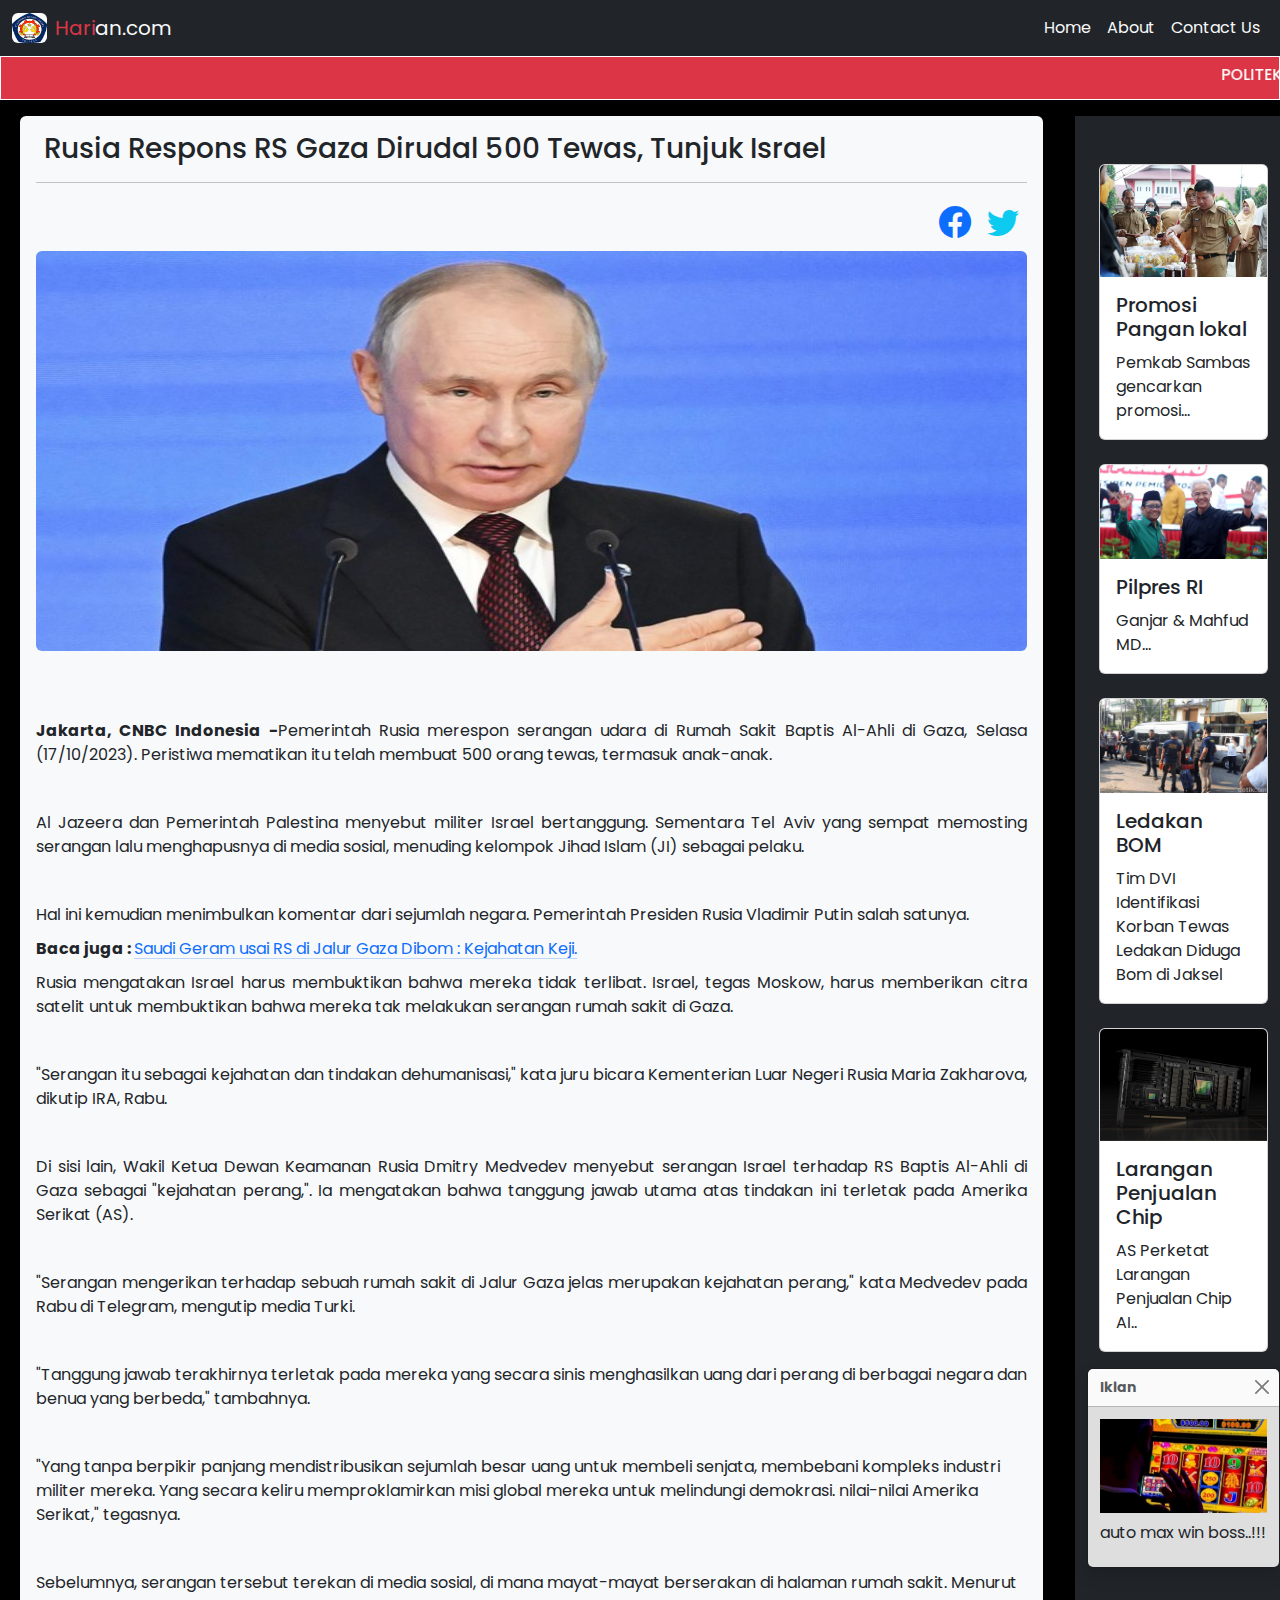
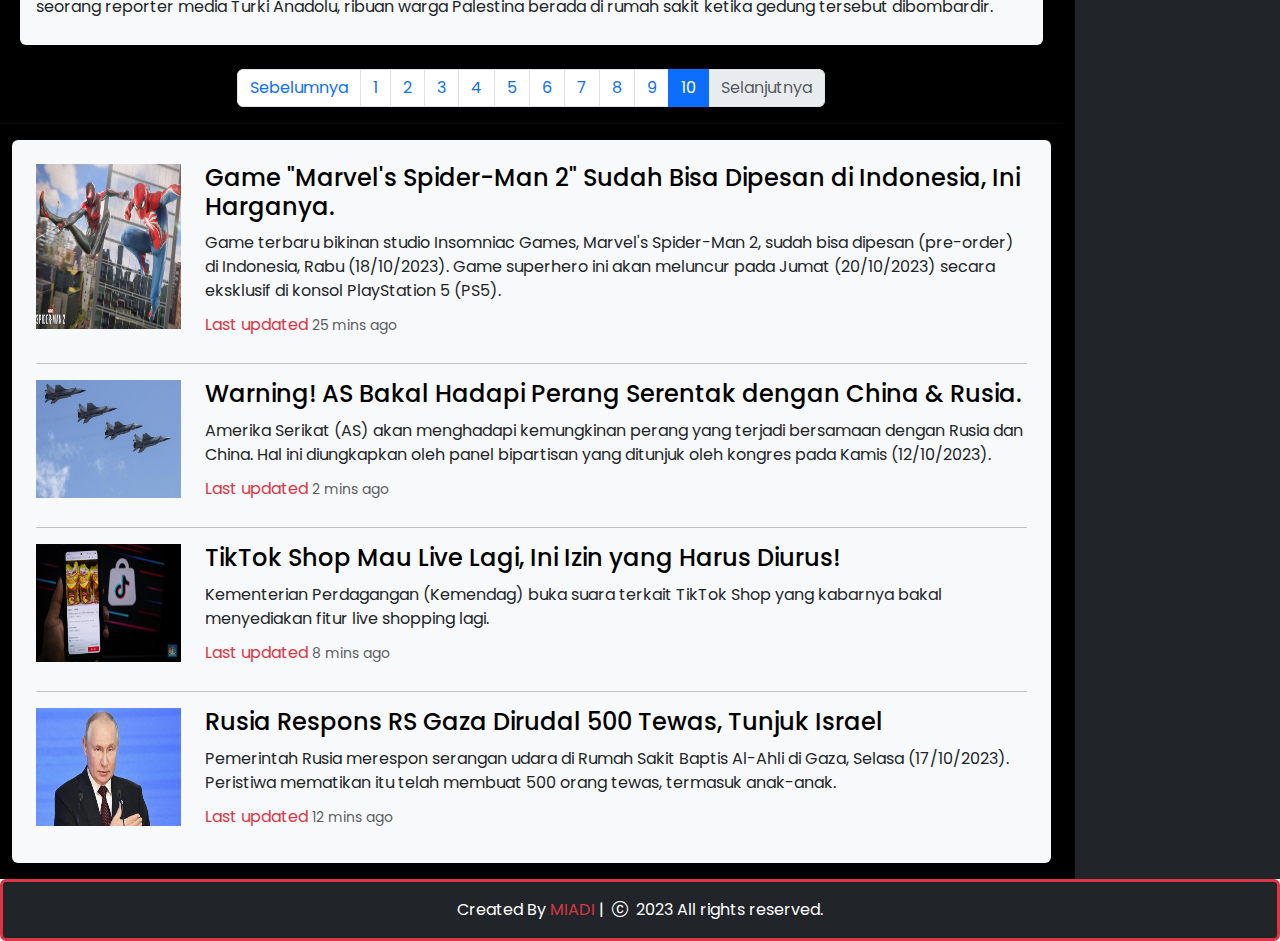
<file: halaman/halaman10.html>
<!doctype html>
<html lang="en">
  <head>
    <meta charset="utf-8">
    <meta name="viewport" content="width=device-width, initial-scale=1">
    <title>halaman 10</title>
    <!-- link css bootstrap online -->
    <link href="https://cdn.jsdelivr.net/npm/bootstrap@5.3.2/dist/css/bootstrap.min.css" rel="stylesheet">
    <!-- link bootstrap icon online -->
    <link rel="stylesheet" href="https://cdn.jsdelivr.net/npm/bootstrap-icons@1.11.1/font/bootstrap-icons.css">
    <!-- link style css -->
    <link rel="stylesheet" href="../style/style.css">

    <!-- link style css popup -->
    <link rel="stylesheet" href="style_popup.css">

  </head>
  <body>

    <!-- popup -->
    <div class="overlay" id="overlay"></div>
    <div class="popup" id="popup">
        <div class="close" id="closeBtn"><i class="bi bi-x-square-fill fs-2 text-warning"></i></div>
        <h2>Iklan</h2>
        <img src="../img/iklan2.jpg" class="rounded" style="width: auto; height: 200px;" alt="ini gambar saya">
        <p>Belanja Semua di shoopee.</p>
        <a href="https://shopee.co.id/?gclid=CjwKCAjw-eKpBhAbEiwAqFL0mqeNkmkY-9iLubDnTo3LPorVJrG2D2QyBSGyLT4GmwXYfoJ8Uut5LRoCyK0QAvD_BwE" type="button" class="btn btn-info text-white">Belanja Sekarang</a>
    </div>


    <!-- awal navbar -->
    <nav class="navbar navbar-expand-lg bg-dark fixed-top">
      <div class="container-fluid">
        <img src="../img/th.jfif" alt="logo" width="35" height="30" class="rounded me-2">
        <a class="navbar-brand text-light" href="#"><span class="text-danger">Hari</span>an.com</a>
        <button class="navbar-toggler bg-light" type="button" data-bs-toggle="collapse" data-bs-target="#navbarSupportedContent" aria-controls="navbarSupportedContent" aria-expanded="false" aria-label="Toggle navigation">
          <span class="navbar-toggler-icon"></span>
        </button>
        <div class="collapse navbar-collapse" id="navbarSupportedContent">
          <ul class="navbar-nav ms-auto mb-2 mb-lg-0">
            <li class="nav-item">
              <a class="nav-link text-light" aria-current="page" href="../index.html">Home</a>
            </li>
            <li class="nav-item">
              <a class="nav-link text-light" href="../about.html">About</a>
            </li>
            <li class="nav-item">
              <a class="nav-link text-light" href="../contact.html">Contact Us</a>
            </li>
          </ul>          
        </div>
      </div>
    </nav>
    <!-- akhir navbar -->
    
    <br><br>

    <!-- awal text berjalan -->
    <div class="bg-danger pt-2 mt-2 border border-1 border-white">
      <marquee><h6 class="text-white">POLITEKNIK NEGERI SAMBAS, JURUSAN MANAJEMEN INFORMATIKA, PROGRAM STUDI TEKNIK MULTIMEDIA, KELAS 3B</h6></marquee>
    </div>
    <!-- akhir text berjalan -->

    <!-- awal content -->
    <div class="row bg-black">
      <!-- awal kolom kiri -->
      <div class="col-12 col-md-10 col-lg-10 mt-3">
        

        <div class="container">
          <div class="wrapper bg-light mx-2 rounded px-3 pb-3">
            <h3 class="pt-3 mx-2">Rusia Respons RS Gaza Dirudal 500 Tewas, Tunjuk Israel</h3>
            <hr class="text-dark">
            <div class="d-flex justify-content-end my-1">
              <i class="bi bi-facebook mx-2 fs-2 text-primary"></i>
              <i class="bi bi-twitter mx-2 fs-2 text-info"></i>
            </div>

            <img src="../img/rusia.jpeg" class="img-fluid rounded mx-auto d-block" alt="..." style="width: 1000px; height: 400px;">
            <br>
            
            <p align="justify"></p>
            <br>
            <p align="justify"><b>Jakarta, CNBC Indonesia -</b>Pemerintah Rusia merespon serangan udara di Rumah Sakit Baptis Al-Ahli di Gaza, Selasa (17/10/2023). Peristiwa mematikan itu telah membuat 500 orang tewas, termasuk anak-anak.</p>
            <br>  
            <p align="justify">Al Jazeera dan Pemerintah Palestina menyebut militer Israel bertanggung. Sementara Tel Aviv yang sempat memosting serangan lalu menghapusnya di media sosial, menuding kelompok Jihad Islam (JI) sebagai pelaku.</p>
            <br>
            <p align="justify">Hal ini kemudian menimbulkan komentar dari sejumlah negara. Pemerintah Presiden Rusia Vladimir Putin salah satunya.</p>
            <!-- link baca juga  -->
            <p><strong>Baca juga : </strong><a href="halaman1.html" class="link-primary link-offset-2 link-underline-opacity-25 link-underline-opacity-100-hover">Saudi Geram usai RS di Jalur Gaza Dibom : Kejahatan Keji.</a></p>
            <!-- akhir link baca juga -->
            <p align="justify">Rusia mengatakan Israel harus membuktikan bahwa mereka tidak terlibat. Israel, tegas Moskow, harus memberikan citra satelit untuk membuktikan bahwa mereka tak melakukan serangan rumah sakit di Gaza.</p>
            <br>
            <p align="justify">"Serangan itu sebagai kejahatan dan tindakan dehumanisasi," kata juru bicara Kementerian Luar Negeri Rusia Maria Zakharova, dikutip IRA, Rabu.</p>
            <br>
            <p align="justify">Di sisi lain, Wakil Ketua Dewan Keamanan Rusia Dmitry Medvedev menyebut serangan Israel terhadap RS Baptis Al-Ahli di Gaza sebagai "kejahatan perang,". Ia mengatakan bahwa tanggung jawab utama atas tindakan ini terletak pada Amerika Serikat (AS).</p>
            <br>
            <p align="justify">"Serangan mengerikan terhadap sebuah rumah sakit di Jalur Gaza jelas merupakan kejahatan perang," kata Medvedev pada Rabu di Telegram, mengutip media Turki.</p>
            <br>
            <p align="justify">"Tanggung jawab terakhirnya terletak pada mereka yang secara sinis menghasilkan uang dari perang di berbagai negara dan benua yang berbeda," tambahnya.</p>
            <br>  
            <p>"Yang tanpa berpikir panjang mendistribusikan sejumlah besar uang untuk membeli senjata, membebani kompleks industri militer mereka. Yang secara keliru memproklamirkan misi global mereka untuk melindungi demokrasi. nilai-nilai Amerika Serikat," tegasnya.</p>
            <br>  
            <p>Sebelumnya, serangan tersebut terekan di media sosial, di mana mayat-mayat berserakan di halaman rumah sakit. Menurut seorang reporter media Turki Anadolu, ribuan warga Palestina berada di rumah sakit ketika gedung tersebut dibombardir.</p>
          
          </div>
        </div>

        <br>

        <!-- awal pagination -->
        <nav aria-label="Page navigation example fixed-bottom">
          <ul class="pagination justify-content-center">
            <li class="page-item ">
              <a class="page-link" href="halaman9.html">Sebelumnya</a>
            </li>
            <li class="page-item "><a class="page-link" href="halaman1.html">1</a></li>
            <li class="page-item "><a class="page-link" href="halaman2.html">2</a></li>
            <li class="page-item "><a class="page-link" href="halaman3.html">3</a></li>
            <li class="page-item "><a class="page-link" href="halaman4.html">4</a></li>
            <li class="page-item "><a class="page-link" href="halaman5.html">5</a></li>
            <li class="page-item "><a class="page-link" href="halaman6.html">6</a></li>
            <li class="page-item "><a class="page-link" href="halaman7.html">7</a></li>
            <li class="page-item "><a class="page-link" href="halaman8.html">8</a></li>
            <li class="page-item "><a class="page-link" href="halaman9.html">9</a></li>
            <li class="page-item active"><a class="page-link" href="halaman10.html">10</a></li>
            <li class="page-item disabled">
              <a class="page-link" href="halaman10.html">Selanjutnya</a>
            </li>
          </ul>
        </nav>
        <!-- akhir pagination -->

        <hr class="text-dark">

        <div class="container my-3">
          <div class="wrapper bg-light p-4 rounded">
             
             <div class="row">
               <div class="col-6 col-md-2 col-lg-2">
                 <img src="../img/spider.jpg" class="" alt="..." style="width: 100%; height: 90%;">
               </div>
               <div class="col-6 col-md-10 col-lg-10">
                 <h4><a href="halaman4.html" class="text-black" style="text-decoration: none;">Game "Marvel's Spider-Man 2" Sudah Bisa Dipesan di Indonesia, Ini Harganya.</a></h4>
                 <p class="">Game terbaru bikinan studio Insomniac Games, Marvel's Spider-Man 2, sudah bisa dipesan (pre-order) di Indonesia, Rabu (18/10/2023). Game superhero ini akan meluncur pada Jumat (20/10/2023) secara eksklusif di konsol PlayStation 5 (PS5).</p>
                 <p class="text-danger">Last updated<small class="text-body-secondary"> 25 mins ago</small></p>
               </div>
             </div> 


            <hr class="text-dark">

              <div class="row">
                 <div class="col-6 col-md-2 col-lg-2">
                   <img src="../img/jet.jpeg" class="" alt="..." style="width: 100%; height: 90%;">
                 </div>
                 <div class="col-6 col-md-10 col-lg-10">
                   <h4><a href="halaman7.html" class="text-black" style="text-decoration: none;">Warning! AS Bakal Hadapi Perang Serentak dengan China & Rusia.</a></h4>
                   <p class="">Amerika Serikat (AS) akan menghadapi kemungkinan perang yang terjadi bersamaan dengan Rusia dan China. Hal ini diungkapkan oleh panel bipartisan yang ditunjuk oleh kongres pada Kamis (12/10/2023).</p>
                   <p class="text-danger">Last updated<small class="text-body-secondary"> 2 mins ago</small></p>
                 </div>
               </div> 

            <hr class="text-dark">

              <div class="row">
                 <div class="col-6 col-md-2 col-lg-2">
                   <img src="../img/tiktok.jpeg" class="" alt="..." style="width: 100%; height: 90%;">
                 </div>
                 <div class="col-6 col-md-10 col-lg-10">
                   <h4><a href="halaman8.html" class="text-black" style="text-decoration: none;">TikTok Shop Mau Live Lagi, Ini Izin yang Harus Diurus!</a></h4>
                   <p class="">Kementerian Perdagangan (Kemendag) buka suara terkait TikTok Shop yang kabarnya bakal menyediakan fitur live shopping lagi.</p>
                   <p class="text-danger">Last updated<small class="text-body-secondary"> 8 mins ago</small></p>
                 </div>
               </div> 

            <hr class="text-dark">

              <div class="row">
                 <div class="col-6 col-md-2 col-lg-2">
                   <img src="../img/rusia.jpeg" class="" alt="..." style="width: 100%; height: 90%;">
                 </div>
                 <div class="col-6 col-md-10 col-lg-10">
                   <h4><a href="" class="text-black" style="text-decoration: none;">Rusia Respons RS Gaza Dirudal 500 Tewas, Tunjuk Israel</a></h4>
                   <p class="">Pemerintah Rusia merespon serangan udara di Rumah Sakit Baptis Al-Ahli di Gaza, Selasa (17/10/2023). Peristiwa mematikan itu telah membuat 500 orang tewas, termasuk anak-anak.</p>
                   <p class="text-danger">Last updated<small class="text-body-secondary"> 12 mins ago</small></p>
                 </div>
               </div> 

          </div>
        </div>

      </div>
      <!-- akhir kolom kiri -->


      <!-- ------------------------------------------------------------------ -->


      <!-- awal kolom kanan -->
      <div class="col-12 col-md-2 col-lg-2 mt-3 bg-dark">

        <!-- ----------------------------------------- -->
      
          <!-- baris kanan -->
        <div class="row justify-content-center">
          
          <div class="row row-cols-1 row-cols-md-2 g-4">

            <div class="col-12 col-md-12 col-lg-12">

              <div class="card" onclick="window.location.href='halaman2.html';">
                <img src="../img/pemkab.webp" class="card-img-top" alt="...">
                <div class="card-body">
                  <h5 class="card-title">Promosi Pangan lokal</h5>
                  <p class="card-text">Pemkab Sambas gencarkan promosi...</p>
                </div>
              </div>

            </div>

            <div class="col-12 col-md-12 col-lg-12 ">

              <div class="card" onclick="window.location.href='halaman9.html';">
                <img src="../img/caleg.jpeg" class="card-img-top" alt="...">
                <div class="card-body" >
                  <h5 class="card-title">Pilpres RI</h5>
                  <p class="card-text">Ganjar & Mahfud MD...</p>
                </div>
              </div>
              
            </div>

            <div class="col-12 col-md-12 col-lg-12 ">

              <div class="card" onclick="window.location.href='halaman5.html';">
                <img src="../img/bom.jpeg" class="card-img-top" alt="...">
                <div class="card-body">
                  <h5 class="card-title">Ledakan BOM</h5>
                  <p class="card-text">Tim DVI Identifikasi Korban Tewas Ledakan Diduga Bom di Jaksel</p>
                </div>
              </div>
              
            </div>

            <div class="col-12 col-md-12 col-lg-12 ">

              <div class="card" onclick="window.location.href='halaman3.html';">
                <img src="../img/chip.jpg" class="card-img-top" alt="...">
                <div class="card-body">
                  <h5 class="card-title">Larangan Penjualan Chip</h5>
                  <p class="card-text">AS Perketat Larangan Penjualan Chip AI..</p>
                </div>
              </div>
              
            </div>

          
          </div>

        </div>
        <!-- akhir baris kanan -->

        <!-- ----------------------------------- -->

        <!-- baris ketiga kanan -->
        <div class="row mb-3 justify-content-center">

          <!-- iklan -->

          <div class="container mt-3">
            <div class="row">
              <div class="col-12 col-md-12 col-lg-12 ">
                <div class="toast" id="myToast" data-bs-autohide="false">
                  <div class="toast-header">
                    <strong class="me-auto">Iklan</strong>
                    <button type="button" class="btn-close" data-bs-dismiss="toast" aria-label="Close"></button>
                  </div>
                  <div class="toast-body">
                    <img src="../img/judi.jpg" class="card-img-top" alt="...">
                    <p class="mt-2">auto max win boss..!!!</p>
                  </div>
                </div>
              </div>
            </div>
          </div>

          <!-- akhir iklan -->

        </div>
        <!-- akhir baris ketiga kanan -->

        <!-- ----------------------------------- -->
      </div>
      <!-- akhir kolom kanan -->

    </div>
    <!-- akhir content -->

    <!-- awal footer -->
      <footer class="bg-dark text-white rounded py-3 border border-3 border-danger" style="width: auto;">
          <span class="d-flex justify-content-center">Created By<a href="" class="text-danger ms-1 me-1" style="text-decoration: none;">MIADI</a> | <span class="mx-2"><i class="bi bi-c-circle"></i></span> 2023 All rights reserved.</span>
      </footer>
    <!-- akhir footer -->


    <!-- link js popup -->
    <script src="script_popup.js"></script>

    <script src="https://cdn.jsdelivr.net/npm/bootstrap@5.3.2/dist/js/bootstrap.bundle.min.js"></script>
    <script>
    // Mengaktifkan toast secara otomatis saat halaman dimuat
    document.addEventListener("DOMContentLoaded", function () {
      var myToast = new bootstrap.Toast(document.getElementById('myToast'));
      myToast.show();
    });
</script>
  </body>
</html>
</file>
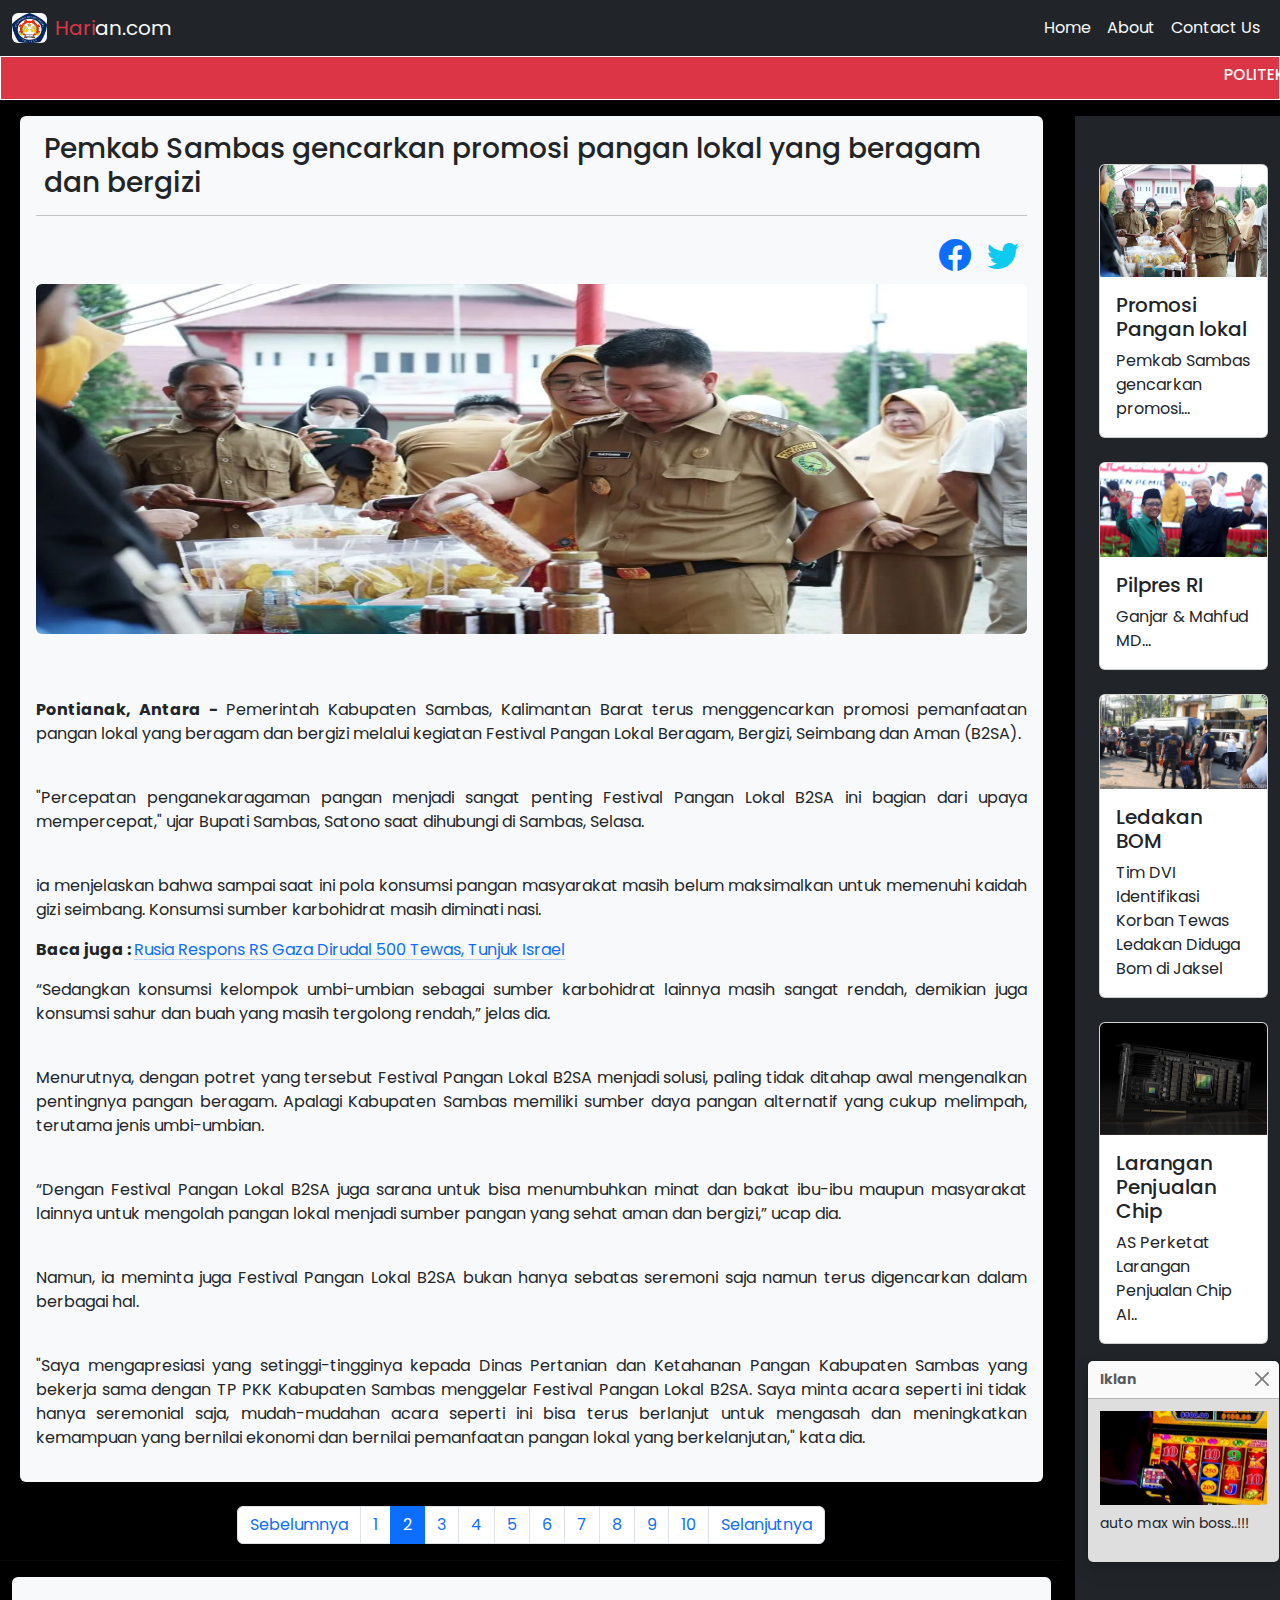
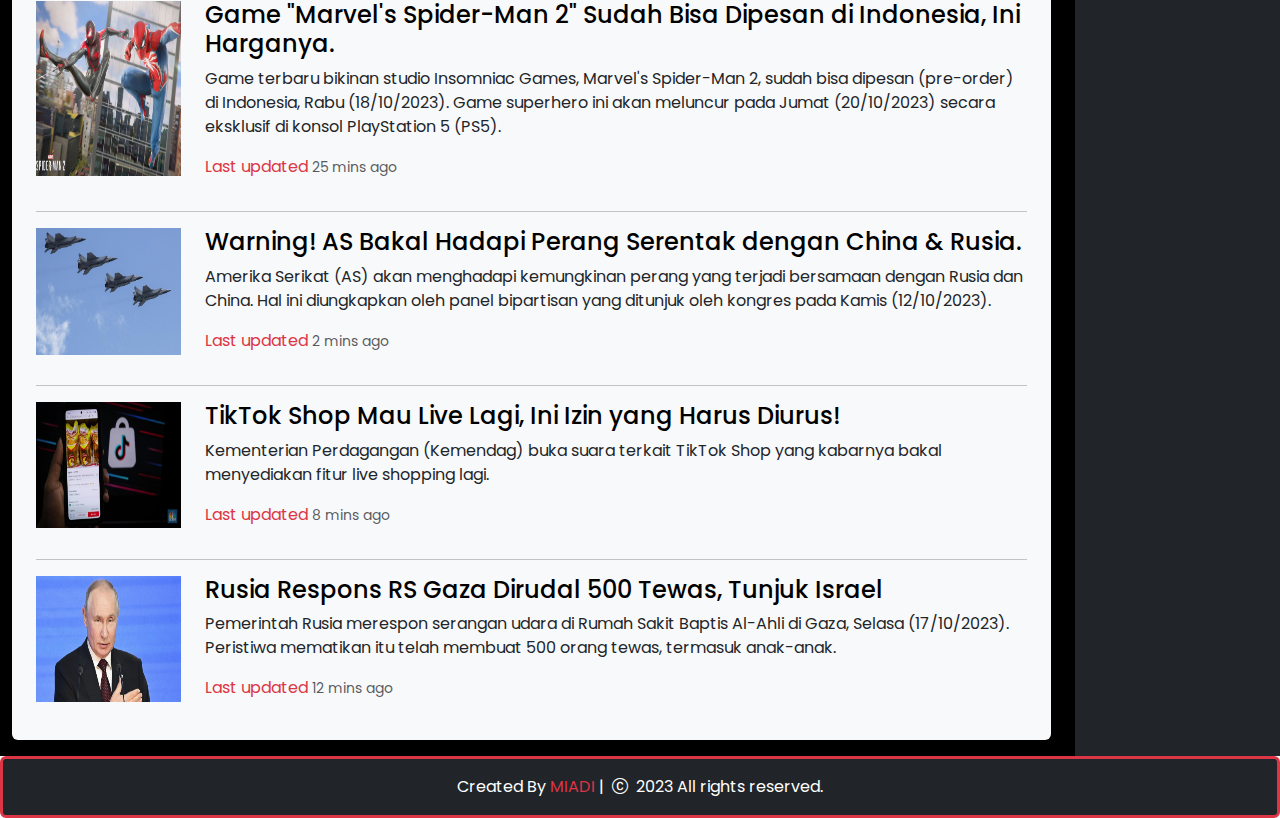
<file: halaman/halaman2.html>
<!doctype html>
<html lang="en">
  <head>
    <meta charset="utf-8">
    <meta name="viewport" content="width=device-width, initial-scale=1">
    <title>halaman 2</title>
    <!-- link css bootstrap online -->
    <link href="https://cdn.jsdelivr.net/npm/bootstrap@5.3.2/dist/css/bootstrap.min.css" rel="stylesheet">
    <!-- link bootstrap icon online -->
    <link rel="stylesheet" href="https://cdn.jsdelivr.net/npm/bootstrap-icons@1.11.1/font/bootstrap-icons.css">
    <!-- link style css -->
    <link rel="stylesheet" href="../style/style.css">
  </head>
  <body>
    <!-- awal navbar -->
    <nav class="navbar navbar-expand-lg bg-dark fixed-top">
      <div class="container-fluid">
        <img src="../img/th.jfif" alt="logo" width="35" height="30" class="rounded me-2">
        <a class="navbar-brand text-light" href="#"><span class="text-danger">Hari</span>an.com</a>
        <button class="navbar-toggler bg-light" type="button" data-bs-toggle="collapse" data-bs-target="#navbarSupportedContent" aria-controls="navbarSupportedContent" aria-expanded="false" aria-label="Toggle navigation">
          <span class="navbar-toggler-icon"></span>
        </button>
        <div class="collapse navbar-collapse" id="navbarSupportedContent">
          <ul class="navbar-nav ms-auto mb-2 mb-lg-0">
            <li class="nav-item">
              <a class="nav-link text-light" aria-current="page" href="../index.html">Home</a>
            </li>
            <li class="nav-item">
              <a class="nav-link text-light" href="../about.html">About</a>
            </li>
            <li class="nav-item">
              <a class="nav-link text-light" href="../contact.html">Contact Us</a>
            </li>
          </ul>          
        </div>
      </div>
    </nav>
    <!-- akhir navbar -->
    
    <br><br>

    <!-- awal text berjalan -->
    <div class="bg-danger pt-2 mt-2 border border-1 border-white">
      <marquee><h6 class="text-white">POLITEKNIK NEGERI SAMBAS, JURUSAN MANAJEMEN INFORMATIKA, PROGRAM STUDI TEKNIK MULTIMEDIA, KELAS 3B</h6></marquee>
    </div>
    <!-- akhir text berjalan -->

    <!-- awal content -->
    <div class="row bg-black">
      <!-- awal kolom kiri -->
      <div class="col-12 col-md-10 col-lg-10 mt-3">
        

        <div class="container">
          <div class="wrapper bg-light mx-2 rounded px-3 pb-3">
            <h3 class="pt-3 mx-2">Pemkab Sambas gencarkan promosi pangan lokal yang beragam dan bergizi</h3>
            <hr class="text-dark">
            <div class="d-flex justify-content-end my-1">
              <i class="bi bi-facebook mx-2 fs-2 text-primary"></i>
              <i class="bi bi-twitter mx-2 fs-2 text-info"></i>
            </div>

            <img src="../img/pemkab.webp" class="img-fluid rounded mx-auto d-block" alt="..." style="width: 1000px; height: 350px;">
            <br>
            
            <p align="justify"></p>
            <br>
            <p align="justify"><b>Pontianak, Antara -</b> Pemerintah Kabupaten Sambas, Kalimantan Barat terus menggencarkan promosi pemanfaatan pangan lokal yang beragam dan bergizi melalui kegiatan Festival Pangan Lokal Beragam, Bergizi, Seimbang dan Aman (B2SA).</p>
            <br>  
            <p align="justify">"Percepatan penganekaragaman pangan menjadi sangat penting Festival Pangan Lokal B2SA ini bagian dari upaya mempercepat," ujar Bupati Sambas, Satono saat dihubungi di Sambas, Selasa.</p>
            <br>
            <p align="justify">ia menjelaskan bahwa sampai saat ini pola konsumsi pangan masyarakat masih belum maksimalkan untuk memenuhi kaidah gizi seimbang. Konsumsi sumber karbohidrat masih diminati nasi.</p>
            <!-- link baca juga  -->
            <p><strong>Baca juga : </strong><a href="halaman10.html" class="link-primary link-offset-2 link-underline-opacity-25 link-underline-opacity-100-hover">Rusia Respons RS Gaza Dirudal 500 Tewas, Tunjuk Israel</a></p>
            <!-- akhir link baca juga -->
            <p align="justify">“Sedangkan konsumsi kelompok umbi-umbian sebagai sumber karbohidrat lainnya masih sangat rendah, demikian juga konsumsi sahur dan buah yang masih tergolong rendah,” jelas dia.</p>
            <br>
            <p align="justify">Menurutnya, dengan potret yang tersebut Festival Pangan Lokal B2SA menjadi solusi, paling tidak ditahap awal mengenalkan pentingnya pangan beragam. Apalagi Kabupaten Sambas memiliki sumber daya pangan alternatif yang cukup melimpah, terutama jenis umbi-umbian.</p>
            <br>
            <p align="justify">“Dengan Festival Pangan Lokal B2SA juga sarana untuk bisa menumbuhkan minat dan bakat ibu-ibu maupun masyarakat lainnya untuk mengolah pangan lokal menjadi sumber pangan yang sehat aman dan bergizi,” ucap dia.</p>
            <br>
            <p align="justify">Namun, ia meminta juga Festival Pangan Lokal B2SA bukan hanya sebatas seremoni saja namun terus digencarkan dalam berbagai hal.</p>
            <br>
            <p align="justify">"Saya mengapresiasi yang setinggi-tingginya kepada Dinas Pertanian dan Ketahanan Pangan Kabupaten Sambas yang bekerja sama dengan TP PKK Kabupaten Sambas menggelar Festival Pangan Lokal B2SA. Saya minta acara seperti ini tidak hanya seremonial saja, mudah-mudahan acara seperti ini bisa terus berlanjut untuk mengasah dan meningkatkan kemampuan yang bernilai ekonomi dan bernilai pemanfaatan pangan lokal yang berkelanjutan," kata dia.</p>
          
          </div>
        </div>

        <br>

        <!-- awal pagination -->
        <nav aria-label="Page navigation example fixed-bottom">
          <ul class="pagination justify-content-center">
            <li class="page-item">
              <a class="page-link" href="halaman1.html">Sebelumnya</a>
            </li>
            <li class="page-item "><a class="page-link" href="halaman1.html">1</a></li>
            <li class="page-item active"><a class="page-link" href="halaman2.html">2</a></li>
            <li class="page-item "><a class="page-link" href="halaman3.html">3</a></li>
            <li class="page-item "><a class="page-link" href="halaman4.html">4</a></li>
            <li class="page-item "><a class="page-link" href="halaman5.html">5</a></li>
            <li class="page-item "><a class="page-link" href="halaman6.html">6</a></li>
            <li class="page-item "><a class="page-link" href="halaman7.html">7</a></li>
            <li class="page-item "><a class="page-link" href="halaman8.html">8</a></li>
            <li class="page-item "><a class="page-link" href="halaman9.html">9</a></li>
            <li class="page-item "><a class="page-link" href="halaman10.html">10</a></li>
            <li class="page-item">
              <a class="page-link" href="halaman3.html">Selanjutnya</a>
            </li>
          </ul>
        </nav>
        <!-- akhir pagination -->

        <hr class="text-dark">

        <div class="container my-3">
          <div class="wrapper bg-light p-4 rounded">
             
             <div class="row">
               <div class="col-6 col-md-2 col-lg-2">
                 <img src="../img/spider.jpg" class="" alt="..." style="width: 100%; height: 90%;">
               </div>
               <div class="col-6 col-md-10 col-lg-10">
                 <h4><a href="halaman4.html" class="text-black" style="text-decoration: none;">Game "Marvel's Spider-Man 2" Sudah Bisa Dipesan di Indonesia, Ini Harganya.</a></h4>
                 <p class="">Game terbaru bikinan studio Insomniac Games, Marvel's Spider-Man 2, sudah bisa dipesan (pre-order) di Indonesia, Rabu (18/10/2023). Game superhero ini akan meluncur pada Jumat (20/10/2023) secara eksklusif di konsol PlayStation 5 (PS5).</p>
                 <p class="text-danger">Last updated<small class="text-body-secondary"> 25 mins ago</small></p>
               </div>
             </div> 


            <hr class="text-dark">

              <div class="row">
                 <div class="col-6 col-md-2 col-lg-2">
                   <img src="../img/jet.jpeg" class="" alt="..." style="width: 100%; height: 90%;">
                 </div>
                 <div class="col-6 col-md-10 col-lg-10">
                   <h4><a href="halaman7.html" class="text-black" style="text-decoration: none;">Warning! AS Bakal Hadapi Perang Serentak dengan China & Rusia.</a></h4>
                   <p class="">Amerika Serikat (AS) akan menghadapi kemungkinan perang yang terjadi bersamaan dengan Rusia dan China. Hal ini diungkapkan oleh panel bipartisan yang ditunjuk oleh kongres pada Kamis (12/10/2023).</p>
                   <p class="text-danger">Last updated<small class="text-body-secondary"> 2 mins ago</small></p>
                 </div>
               </div> 

            <hr class="text-dark">

              <div class="row">
                 <div class="col-6 col-md-2 col-lg-2">
                   <img src="../img/tiktok.jpeg" class="" alt="..." style="width: 100%; height: 90%;">
                 </div>
                 <div class="col-6 col-md-10 col-lg-10">
                   <h4><a href="halaman8.html" class="text-black" style="text-decoration: none;">TikTok Shop Mau Live Lagi, Ini Izin yang Harus Diurus!</a></h4>
                   <p class="">Kementerian Perdagangan (Kemendag) buka suara terkait TikTok Shop yang kabarnya bakal menyediakan fitur live shopping lagi.</p>
                   <p class="text-danger">Last updated<small class="text-body-secondary"> 8 mins ago</small></p>
                 </div>
               </div> 

            <hr class="text-dark">

              <div class="row">
                 <div class="col-6 col-md-2 col-lg-2">
                   <img src="../img/rusia.jpeg" class="" alt="..." style="width: 100%; height: 90%;">
                 </div>
                 <div class="col-6 col-md-10 col-lg-10">
                   <h4><a href="" class="text-black" style="text-decoration: none;">Rusia Respons RS Gaza Dirudal 500 Tewas, Tunjuk Israel</a></h4>
                   <p class="">Pemerintah Rusia merespon serangan udara di Rumah Sakit Baptis Al-Ahli di Gaza, Selasa (17/10/2023). Peristiwa mematikan itu telah membuat 500 orang tewas, termasuk anak-anak.</p>
                   <p class="text-danger">Last updated<small class="text-body-secondary"> 12 mins ago</small></p>
                 </div>
               </div> 

          </div>
        </div>


      </div>
      <!-- akhir kolom kiri -->


      <!-- ------------------------------------------------------------------ -->


      <!-- awal kolom kanan -->
      <div class="col-12 col-md-2 col-lg-2 mt-3 bg-dark">

        <!-- ----------------------------------------- -->
      
          <!-- baris kanan -->
        <div class="row justify-content-center">
          
          <div class="row row-cols-1 row-cols-md-2 g-4">

            <div class="col-12 col-md-12 col-lg-12">

              <div class="card" onclick="window.location.href='halaman2.html';">
                <img src="../img/pemkab.webp" class="card-img-top" alt="...">
                <div class="card-body">
                  <h5 class="card-title">Promosi Pangan lokal</h5>
                  <p class="card-text">Pemkab Sambas gencarkan promosi...</p>
                </div>
              </div>

            </div>

            <div class="col-12 col-md-12 col-lg-12 ">

              <div class="card" onclick="window.location.href='halaman9.html';">
                <img src="../img/caleg.jpeg" class="card-img-top" alt="...">
                <div class="card-body" >
                  <h5 class="card-title">Pilpres RI</h5>
                  <p class="card-text">Ganjar & Mahfud MD...</p>
                </div>
              </div>
              
            </div>

            <div class="col-12 col-md-12 col-lg-12 ">

              <div class="card" onclick="window.location.href='halaman5.html';">
                <img src="../img/bom.jpeg" class="card-img-top" alt="...">
                <div class="card-body">
                  <h5 class="card-title">Ledakan BOM</h5>
                  <p class="card-text">Tim DVI Identifikasi Korban Tewas Ledakan Diduga Bom di Jaksel</p>
                </div>
              </div>
              
            </div>

            <div class="col-12 col-md-12 col-lg-12 ">

              <div class="card" onclick="window.location.href='halaman3.html';">
                <img src="../img/chip.jpg" class="card-img-top" alt="...">
                <div class="card-body">
                  <h5 class="card-title">Larangan Penjualan Chip</h5>
                  <p class="card-text">AS Perketat Larangan Penjualan Chip AI..</p>
                </div>
              </div>
              
            </div>

          
          </div>

        </div>
        <!-- akhir baris kanan -->

        <!-- ----------------------------------- -->

        <!-- baris ketiga kanan -->
        <div class="row mb-3 justify-content-center">

          <!-- iklan -->

          <div class="container mt-3">
            <div class="row">
              <div class="col-12 col-md-12 col-lg-12 ">
                <div class="toast" id="myToast" data-bs-autohide="false">
                  <div class="toast-header">
                    <strong class="me-auto">Iklan</strong>
                    <button type="button" class="btn-close" data-bs-dismiss="toast" aria-label="Close"></button>
                  </div>
                  <div class="toast-body">
                    <img src="../img/judi.jpg" class="card-img-top" alt="...">
                    <p class="mt-2">auto max win boss..!!!</p>
                  </div>
                </div>
              </div>
            </div>
          </div>

          <!-- akhir iklan -->

        </div>
        <!-- akhir baris ketiga kanan -->

        <!-- ----------------------------------- -->
      </div>
      <!-- akhir kolom kanan -->

    </div>
    <!-- akhir content -->

    <!-- awal footer -->
      <footer class="bg-dark text-white rounded py-3 border border-3 border-danger" style="width: auto;">
          <span class="d-flex justify-content-center">Created By<a href="" class="text-danger ms-1 me-1" style="text-decoration: none;">MIADI</a> | <span class="mx-2"><i class="bi bi-c-circle"></i></span> 2023 All rights reserved.</span>
      </footer>
    <!-- akhir footer -->



    <script src="https://cdn.jsdelivr.net/npm/bootstrap@5.3.2/dist/js/bootstrap.bundle.min.js"></script>
    <script>
    // Mengaktifkan toast secara otomatis saat halaman dimuat
    document.addEventListener("DOMContentLoaded", function () {
      var myToast = new bootstrap.Toast(document.getElementById('myToast'));
      myToast.show();
    });
</script>
  </body>
</html>
</file>
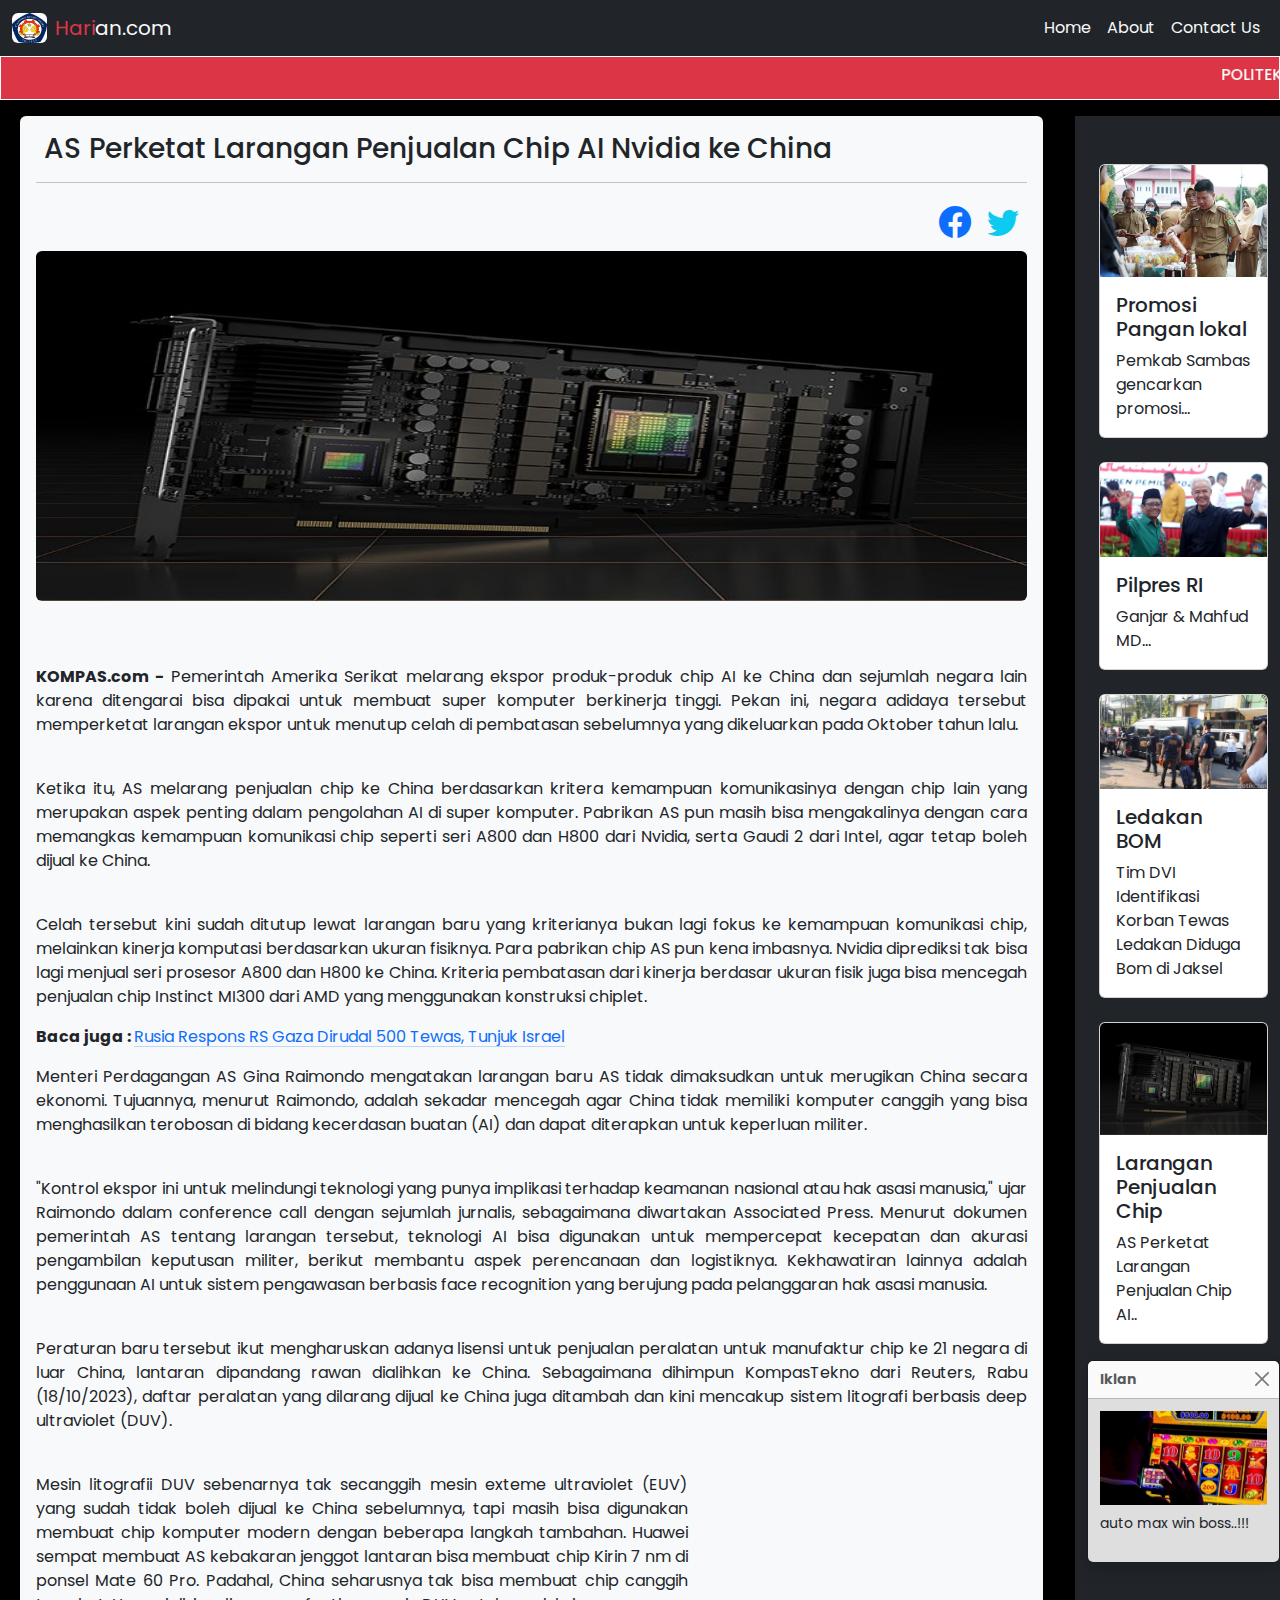
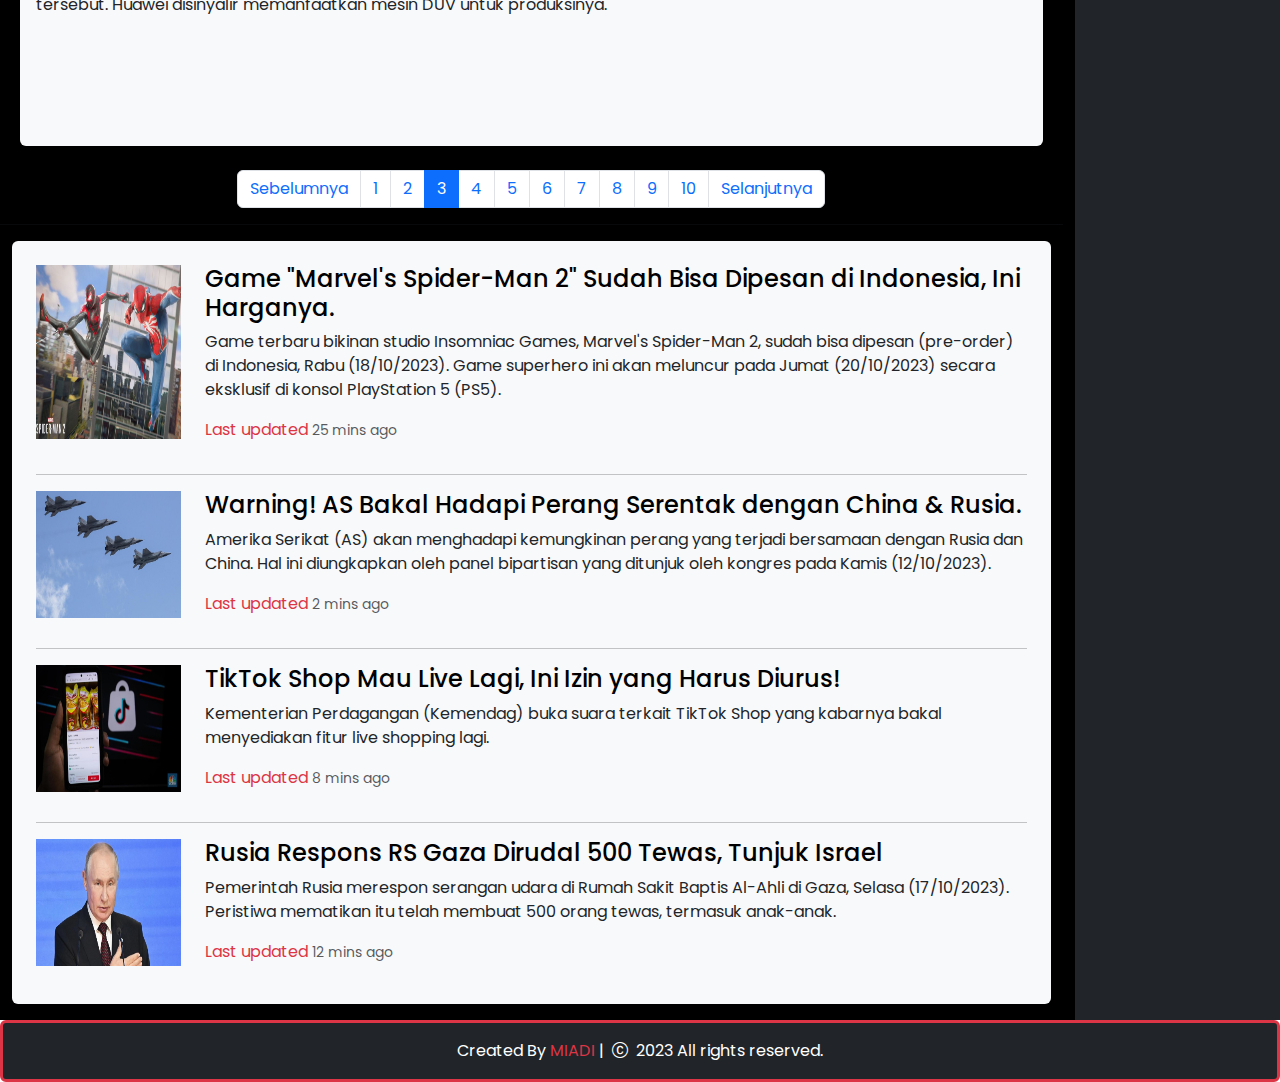
<file: halaman/halaman3.html>
<!doctype html>
<html lang="en">
  <head>
    <meta charset="utf-8">
    <meta name="viewport" content="width=device-width, initial-scale=1">
    <title>halaman 3</title>
    <!-- link css bootstrap online -->
    <link href="https://cdn.jsdelivr.net/npm/bootstrap@5.3.2/dist/css/bootstrap.min.css" rel="stylesheet">
    <!-- link bootstrap icon online -->
    <link rel="stylesheet" href="https://cdn.jsdelivr.net/npm/bootstrap-icons@1.11.1/font/bootstrap-icons.css">
    <!-- link style css -->
    <link rel="stylesheet" href="../style/style.css">
  </head>
  <body>
    <!-- awal navbar -->
    <nav class="navbar navbar-expand-lg bg-dark fixed-top">
      <div class="container-fluid">
        <img src="../img/th.jfif" alt="logo" width="35" height="30" class="rounded me-2">
        <a class="navbar-brand text-light" href="#"><span class="text-danger">Hari</span>an.com</a>
        <button class="navbar-toggler bg-light" type="button" data-bs-toggle="collapse" data-bs-target="#navbarSupportedContent" aria-controls="navbarSupportedContent" aria-expanded="false" aria-label="Toggle navigation">
          <span class="navbar-toggler-icon"></span>
        </button>
        <div class="collapse navbar-collapse" id="navbarSupportedContent">
          <ul class="navbar-nav ms-auto mb-2 mb-lg-0">
            <li class="nav-item">
              <a class="nav-link text-light" aria-current="page" href="../index.html">Home</a>
            </li>
            <li class="nav-item">
              <a class="nav-link text-light" href="../about.html">About</a>
            </li>
            <li class="nav-item">
              <a class="nav-link text-light" href="../contact.html">Contact Us</a>
            </li>
          </ul>          
        </div>
      </div>
    </nav>
    <!-- akhir navbar -->
    
    <br><br>

    <!-- awal text berjalan -->
    <div class="bg-danger pt-2 mt-2 border border-1 border-white">
      <marquee><h6 class="text-white">POLITEKNIK NEGERI SAMBAS, JURUSAN MANAJEMEN INFORMATIKA, PROGRAM STUDI TEKNIK MULTIMEDIA, KELAS 3B</h6></marquee>
    </div>
    <!-- akhir text berjalan -->

    <!-- awal content -->
    <div class="row bg-black">
      <!-- awal kolom kiri -->
      <div class="col-12 col-md-10 col-lg-10 mt-3">
        

        <div class="container">
          <div class="wrapper bg-light mx-2 rounded px-3 pb-3">
            <h3 class="pt-3 mx-2">AS Perketat Larangan Penjualan Chip AI Nvidia ke China</h3>
            <hr class="text-dark">
            <div class="d-flex justify-content-end my-1">
              <i class="bi bi-facebook mx-2 fs-2 text-primary"></i>
              <i class="bi bi-twitter mx-2 fs-2 text-info"></i>
            </div>

            <img src="../img/chip.jpg" class="img-fluid rounded mx-auto d-block" alt="..." style="width: 1000px; height: 350px;">
            <br>
            
            <p align="justify"></p>
            <br>
            <p align="justify"><b>KOMPAS.com -</b> Pemerintah Amerika Serikat melarang ekspor produk-produk chip AI ke China dan sejumlah negara lain karena ditengarai bisa dipakai untuk membuat super komputer berkinerja tinggi. Pekan ini, negara adidaya tersebut memperketat larangan ekspor untuk menutup celah di pembatasan sebelumnya yang dikeluarkan pada Oktober tahun lalu.</p>
            <br>  
            <p align="justify">Ketika itu, AS melarang penjualan chip ke China berdasarkan kritera kemampuan komunikasinya dengan chip lain yang merupakan aspek penting dalam pengolahan AI di super komputer. Pabrikan AS pun masih bisa mengakalinya dengan cara memangkas kemampuan komunikasi chip seperti seri A800 dan H800 dari Nvidia, serta Gaudi 2 dari Intel, agar tetap boleh dijual ke China.</p>
            <br>
            <p align="justify">Celah tersebut kini sudah ditutup lewat larangan baru yang kriterianya bukan lagi fokus ke kemampuan komunikasi chip, melainkan kinerja komputasi berdasarkan ukuran fisiknya. Para pabrikan chip AS pun kena imbasnya. Nvidia diprediksi tak bisa lagi menjual seri prosesor A800 dan H800 ke China. Kriteria pembatasan dari kinerja berdasar ukuran fisik juga bisa mencegah penjualan chip Instinct MI300 dari AMD yang menggunakan konstruksi chiplet.</p>
            <!-- link baca juga  -->
            <p><strong>Baca juga : </strong><a href="halaman10.html" class="link-primary link-offset-2 link-underline-opacity-25 link-underline-opacity-100-hover">Rusia Respons RS Gaza Dirudal 500 Tewas, Tunjuk Israel</a></p>
            <!-- akhir link baca juga -->
            <p align="justify">Menteri Perdagangan AS Gina Raimondo mengatakan larangan baru AS tidak dimaksudkan untuk merugikan China secara ekonomi. Tujuannya, menurut Raimondo, adalah sekadar mencegah agar China tidak memiliki komputer canggih yang bisa menghasilkan terobosan di bidang kecerdasan buatan (AI) dan dapat diterapkan untuk keperluan militer.</p>
            <br>
            <p align="justify">"Kontrol ekspor ini untuk melindungi teknologi yang punya implikasi terhadap keamanan nasional atau hak asasi manusia," ujar Raimondo dalam conference call dengan sejumlah jurnalis, sebagaimana diwartakan Associated Press. Menurut dokumen pemerintah AS tentang larangan tersebut, teknologi AI bisa digunakan untuk mempercepat kecepatan dan akurasi pengambilan keputusan militer, berikut membantu aspek perencanaan dan logistiknya. Kekhawatiran lainnya adalah penggunaan AI untuk sistem pengawasan berbasis face recognition yang berujung pada pelanggaran hak asasi manusia.</p>
            <br>
            <p align="justify">Peraturan baru tersebut ikut mengharuskan adanya lisensi untuk penjualan peralatan untuk manufaktur chip ke 21 negara di luar China, lantaran dipandang rawan dialihkan ke China. Sebagaimana dihimpun KompasTekno dari Reuters, Rabu (18/10/2023), daftar peralatan yang dilarang dijual ke China juga ditambah dan kini mencakup sistem litografi berbasis deep ultraviolet (DUV).</p>
            <br>
            <div class="row">
              <div class="col-12 col-md-8 col-lg-8">
                <p align="justify">Mesin litografii DUV sebenarnya tak secanggih mesin exteme ultraviolet (EUV) yang sudah tidak boleh dijual ke China sebelumnya, tapi masih bisa digunakan membuat chip komputer modern dengan beberapa langkah tambahan. Huawei sempat membuat AS kebakaran jenggot lantaran bisa membuat chip Kirin 7 nm di ponsel Mate 60 Pro. Padahal, China seharusnya tak bisa membuat chip canggih tersebut. Huawei disinyalir memanfaatkan mesin DUV untuk produksinya.</p>
              </div>


              <div class="col-12 col-md-4 col-lg-4">
                <div class="embed-responsive embed-responsive-16by9">
                <iframe width="100%" height="250" src="https://www.youtube.com/embed/MPl1amzzO9g?si=wbxg9AfuJIFywSGS" title="YouTube video player" frameborder="0" allow="accelerometer; autoplay; clipboard-write; encrypted-media; gyroscope; picture-in-picture; web-share" allowfullscreen></iframe>
                </div>
              </div>

            </div>
            
          </div>
        </div>

        <br>

        <!-- awal pagination -->
        <nav aria-label="Page navigation example fixed-bottom">
          <ul class="pagination justify-content-center">
            <li class="page-item">
              <a class="page-link" href="halaman2.html">Sebelumnya</a>
            </li>
            <li class="page-item "><a class="page-link" href="halaman1.html">1</a></li>
            <li class="page-item "><a class="page-link" href="halaman2.html">2</a></li>
            <li class="page-item active"><a class="page-link" href="halaman3.html">3</a></li>
            <li class="page-item "><a class="page-link" href="halaman4.html">4</a></li>
            <li class="page-item "><a class="page-link" href="halaman5.html">5</a></li>
            <li class="page-item "><a class="page-link" href="halaman6.html">6</a></li>
            <li class="page-item "><a class="page-link" href="halaman7.html">7</a></li>
            <li class="page-item "><a class="page-link" href="halaman8.html">8</a></li>
            <li class="page-item "><a class="page-link" href="halaman9.html">9</a></li>
            <li class="page-item "><a class="page-link" href="halaman10.html">10</a></li>
            <li class="page-item">
              <a class="page-link" href="halaman4.html">Selanjutnya</a>
            </li>
          </ul>
        </nav>
        <!-- akhir pagination -->

        <hr class="text-dark">

        <div class="container my-3">
          <div class="wrapper bg-light p-4 rounded">
             
             <div class="row">
               <div class="col-6 col-md-2 col-lg-2">
                 <img src="../img/spider.jpg" class="" alt="..." style="width: 100%; height: 90%;">
               </div>
               <div class="col-6 col-md-10 col-lg-10">
                 <h4><a href="halaman4.html" class="text-black" style="text-decoration: none;">Game "Marvel's Spider-Man 2" Sudah Bisa Dipesan di Indonesia, Ini Harganya.</a></h4>
                 <p class="">Game terbaru bikinan studio Insomniac Games, Marvel's Spider-Man 2, sudah bisa dipesan (pre-order) di Indonesia, Rabu (18/10/2023). Game superhero ini akan meluncur pada Jumat (20/10/2023) secara eksklusif di konsol PlayStation 5 (PS5).</p>
                 <p class="text-danger">Last updated<small class="text-body-secondary"> 25 mins ago</small></p>
               </div>
             </div> 


            <hr class="text-dark">

              <div class="row">
                 <div class="col-6 col-md-2 col-lg-2">
                   <img src="../img/jet.jpeg" class="" alt="..." style="width: 100%; height: 90%;">
                 </div>
                 <div class="col-6 col-md-10 col-lg-10">
                   <h4><a href="halaman7.html" class="text-black" style="text-decoration: none;">Warning! AS Bakal Hadapi Perang Serentak dengan China & Rusia.</a></h4>
                   <p class="">Amerika Serikat (AS) akan menghadapi kemungkinan perang yang terjadi bersamaan dengan Rusia dan China. Hal ini diungkapkan oleh panel bipartisan yang ditunjuk oleh kongres pada Kamis (12/10/2023).</p>
                   <p class="text-danger">Last updated<small class="text-body-secondary"> 2 mins ago</small></p>
                 </div>
               </div> 

            <hr class="text-dark">

              <div class="row">
                 <div class="col-6 col-md-2 col-lg-2">
                   <img src="../img/tiktok.jpeg" class="" alt="..." style="width: 100%; height: 90%;">
                 </div>
                 <div class="col-6 col-md-10 col-lg-10">
                   <h4><a href="halaman8.html" class="text-black" style="text-decoration: none;">TikTok Shop Mau Live Lagi, Ini Izin yang Harus Diurus!</a></h4>
                   <p class="">Kementerian Perdagangan (Kemendag) buka suara terkait TikTok Shop yang kabarnya bakal menyediakan fitur live shopping lagi.</p>
                   <p class="text-danger">Last updated<small class="text-body-secondary"> 8 mins ago</small></p>
                 </div>
               </div> 

            <hr class="text-dark">

              <div class="row">
                 <div class="col-6 col-md-2 col-lg-2">
                   <img src="../img/rusia.jpeg" class="" alt="..." style="width: 100%; height: 90%;">
                 </div>
                 <div class="col-6 col-md-10 col-lg-10">
                   <h4><a href="" class="text-black" style="text-decoration: none;">Rusia Respons RS Gaza Dirudal 500 Tewas, Tunjuk Israel</a></h4>
                   <p class="">Pemerintah Rusia merespon serangan udara di Rumah Sakit Baptis Al-Ahli di Gaza, Selasa (17/10/2023). Peristiwa mematikan itu telah membuat 500 orang tewas, termasuk anak-anak.</p>
                   <p class="text-danger">Last updated<small class="text-body-secondary"> 12 mins ago</small></p>
                 </div>
               </div> 

          </div>
        </div>


      </div>
      <!-- akhir kolom kiri -->


      <!-- ------------------------------------------------------------------ -->


      <!-- awal kolom kanan -->
      <div class="col-12 col-md-2 col-lg-2 mt-3 bg-dark">

        <!-- ----------------------------------------- -->
      
          <!-- baris kanan -->
        <div class="row justify-content-center">
          
          <div class="row row-cols-1 row-cols-md-2 g-4">

            <div class="col-12 col-md-12 col-lg-12">

              <div class="card" onclick="window.location.href='halaman2.html';">
                <img src="../img/pemkab.webp" class="card-img-top" alt="...">
                <div class="card-body">
                  <h5 class="card-title">Promosi Pangan lokal</h5>
                  <p class="card-text">Pemkab Sambas gencarkan promosi...</p>
                </div>
              </div>

            </div>

            <div class="col-12 col-md-12 col-lg-12 ">

              <div class="card" onclick="window.location.href='halaman9.html';">
                <img src="../img/caleg.jpeg" class="card-img-top" alt="...">
                <div class="card-body" >
                  <h5 class="card-title">Pilpres RI</h5>
                  <p class="card-text">Ganjar & Mahfud MD...</p>
                </div>
              </div>
              
            </div>

            <div class="col-12 col-md-12 col-lg-12 ">

              <div class="card" onclick="window.location.href='halaman5.html';">
                <img src="../img/bom.jpeg" class="card-img-top" alt="...">
                <div class="card-body">
                  <h5 class="card-title">Ledakan BOM</h5>
                  <p class="card-text">Tim DVI Identifikasi Korban Tewas Ledakan Diduga Bom di Jaksel</p>
                </div>
              </div>
              
            </div>

            <div class="col-12 col-md-12 col-lg-12 ">

              <div class="card" onclick="window.location.href='halaman3.html';">
                <img src="../img/chip.jpg" class="card-img-top" alt="...">
                <div class="card-body">
                  <h5 class="card-title">Larangan Penjualan Chip</h5>
                  <p class="card-text">AS Perketat Larangan Penjualan Chip AI..</p>
                </div>
              </div>
              
            </div>

          
          </div>

        </div>
        <!-- akhir baris kanan -->

        <!-- ----------------------------------- -->

        <!-- baris ketiga kanan -->
        <div class="row mb-3 justify-content-center">

          <!-- iklan -->

          <div class="container mt-3">
            <div class="row">
              <div class="col-12 col-md-12 col-lg-12 ">
                <div class="toast" id="myToast" data-bs-autohide="false">
                  <div class="toast-header">
                    <strong class="me-auto">Iklan</strong>
                    <button type="button" class="btn-close" data-bs-dismiss="toast" aria-label="Close"></button>
                  </div>
                  <div class="toast-body">
                    <img src="../img/judi.jpg" class="card-img-top" alt="...">
                    <p class="mt-2">auto max win boss..!!!</p>
                  </div>
                </div>
              </div>
            </div>
          </div>

          <!-- akhir iklan -->

        </div>
        <!-- akhir baris ketiga kanan -->

        <!-- ----------------------------------- -->
      </div>
      <!-- akhir kolom kanan -->

    </div>
    <!-- akhir content -->

    <!-- awal footer -->
      <footer class="bg-dark text-white rounded py-3 border border-3 border-danger" style="width: auto;">
          <span class="d-flex justify-content-center">Created By<a href="" class="text-danger ms-1 me-1" style="text-decoration: none;">MIADI</a> | <span class="mx-2"><i class="bi bi-c-circle"></i></span> 2023 All rights reserved.</span>
      </footer>
    <!-- akhir footer -->



    <script src="https://cdn.jsdelivr.net/npm/bootstrap@5.3.2/dist/js/bootstrap.bundle.min.js"></script>
    <script>
    // Mengaktifkan toast secara otomatis saat halaman dimuat
    document.addEventListener("DOMContentLoaded", function () {
      var myToast = new bootstrap.Toast(document.getElementById('myToast'));
      myToast.show();
    });
</script>
  </body>
</html>
</file>
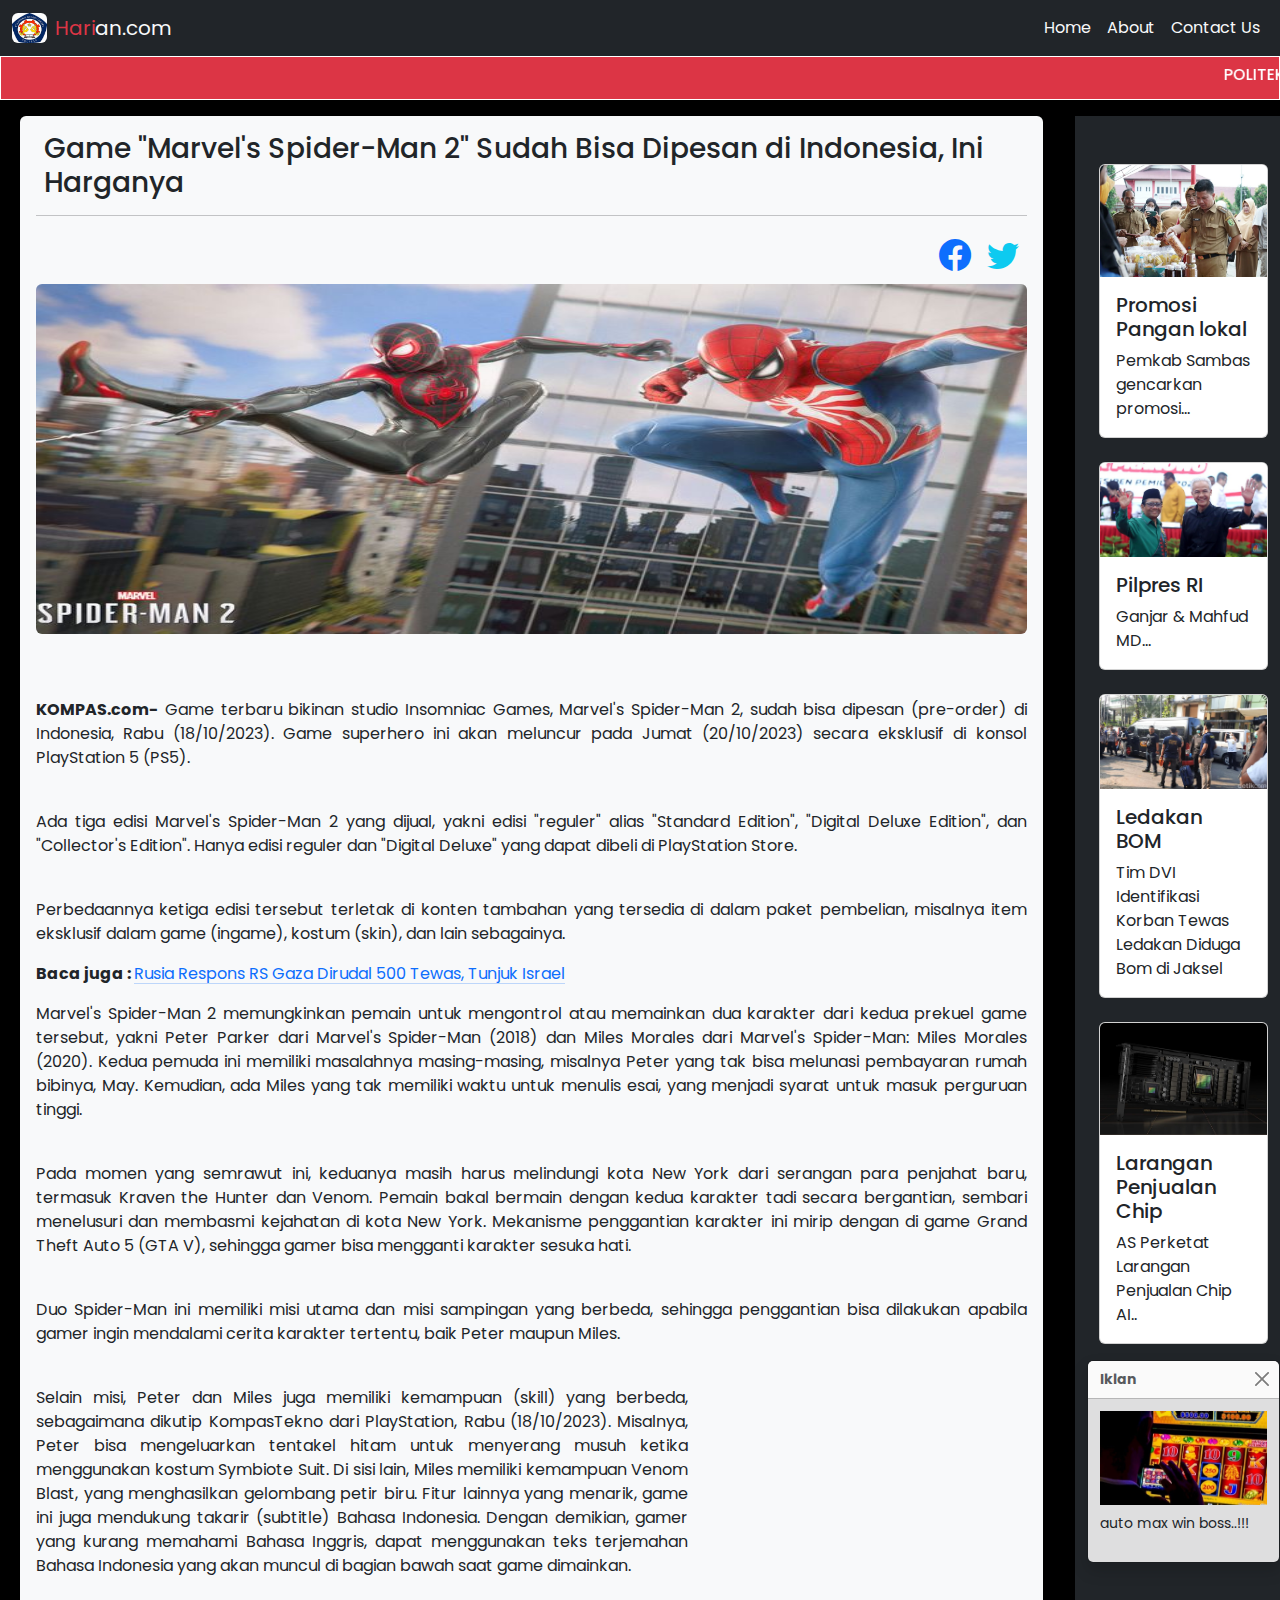
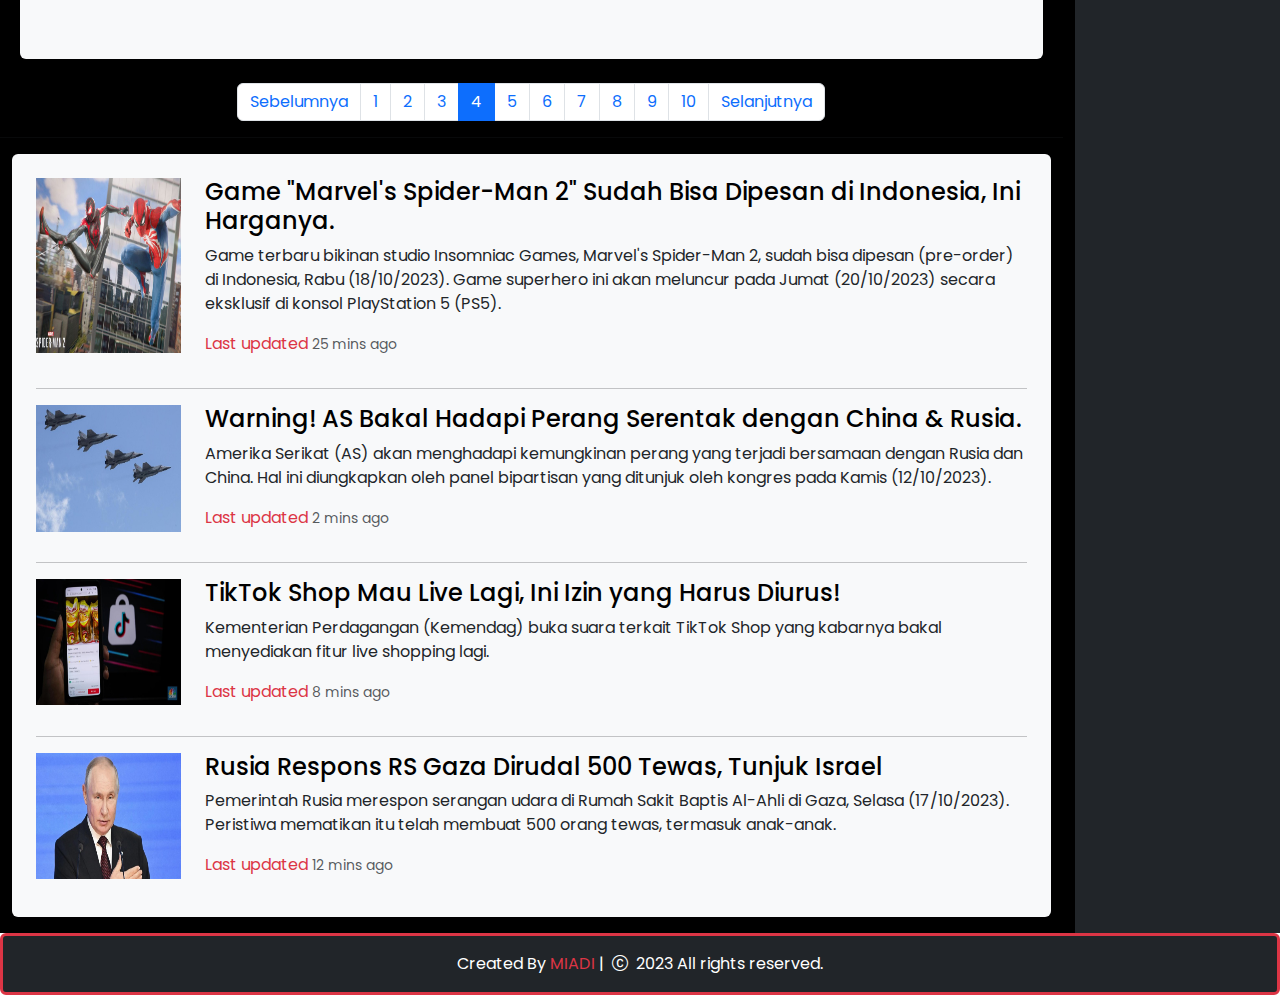
<file: halaman/halaman4.html>
<!doctype html>
<html lang="en">
  <head>
    <meta charset="utf-8">
    <meta name="viewport" content="width=device-width, initial-scale=1">
    <title>halaman 4</title>
    <!-- link css bootstrap online -->
    <link href="https://cdn.jsdelivr.net/npm/bootstrap@5.3.2/dist/css/bootstrap.min.css" rel="stylesheet">
    <!-- link bootstrap icon online -->
    <link rel="stylesheet" href="https://cdn.jsdelivr.net/npm/bootstrap-icons@1.11.1/font/bootstrap-icons.css">
    <!-- link style css -->
    <link rel="stylesheet" href="../style/style.css">
  </head>
  <body>
    <!-- awal navbar -->
    <nav class="navbar navbar-expand-lg bg-dark fixed-top">
      <div class="container-fluid">
        <img src="../img/th.jfif" alt="logo" width="35" height="30" class="rounded me-2">
        <a class="navbar-brand text-light" href="#"><span class="text-danger">Hari</span>an.com</a>
        <button class="navbar-toggler bg-light" type="button" data-bs-toggle="collapse" data-bs-target="#navbarSupportedContent" aria-controls="navbarSupportedContent" aria-expanded="false" aria-label="Toggle navigation">
          <span class="navbar-toggler-icon"></span>
        </button>
        <div class="collapse navbar-collapse" id="navbarSupportedContent">
          <ul class="navbar-nav ms-auto mb-2 mb-lg-0">
            <li class="nav-item">
              <a class="nav-link text-light" aria-current="page" href="../index.html">Home</a>
            </li>
            <li class="nav-item">
              <a class="nav-link text-light" href="../about.html">About</a>
            </li>
            <li class="nav-item">
              <a class="nav-link text-light" href="../contact.html">Contact Us</a>
            </li>
          </ul>          
        </div>
      </div>
    </nav>
    <!-- akhir navbar -->
    
    <br><br>

    <!-- awal text berjalan -->
    <div class="bg-danger pt-2 mt-2 border border-1 border-white">
      <marquee><h6 class="text-white">POLITEKNIK NEGERI SAMBAS, JURUSAN MANAJEMEN INFORMATIKA, PROGRAM STUDI TEKNIK MULTIMEDIA, KELAS 3B</h6></marquee>
    </div>
    <!-- akhir text berjalan -->

    <!-- awal content -->
    <div class="row bg-black">
      <!-- awal kolom kiri -->
      <div class="col-12 col-md-10 col-lg-10 mt-3">
        

        <div class="container">
          <div class="wrapper bg-light mx-2 rounded px-3 pb-3">
            <h3 class="pt-3 mx-2">Game "Marvel's Spider-Man 2" Sudah Bisa Dipesan di Indonesia, Ini Harganya</h3>
            <hr class="text-dark">
            <div class="d-flex justify-content-end my-1">
              <i class="bi bi-facebook mx-2 fs-2 text-primary"></i>
              <i class="bi bi-twitter mx-2 fs-2 text-info"></i>
            </div>

            <img src="../img/spider.jpg" class="img-fluid rounded mx-auto d-block" alt="..." style="width: 1000px; height: 350px;">
            <br>
            
            <p align="justify"></p>
            <br>
            <p align="justify"><b>KOMPAS.com-</b> Game terbaru bikinan studio Insomniac Games, Marvel's Spider-Man 2, sudah bisa dipesan (pre-order) di Indonesia, Rabu (18/10/2023). Game superhero ini akan meluncur pada Jumat (20/10/2023) secara eksklusif di konsol PlayStation 5 (PS5).</p>
            <br>  
            <p align="justify">Ada tiga edisi Marvel's Spider-Man 2 yang dijual, yakni edisi "reguler" alias "Standard Edition", "Digital Deluxe Edition", dan "Collector's Edition". Hanya edisi reguler dan "Digital Deluxe" yang dapat dibeli di PlayStation Store.</p>
            <br>
            <p align="justify">Perbedaannya ketiga edisi tersebut terletak di konten tambahan yang tersedia di dalam paket pembelian, misalnya item eksklusif dalam game (ingame), kostum (skin), dan lain sebagainya.</p>
            <!-- link baca juga  -->
            <p><strong>Baca juga : </strong><a href="halaman10.html" class="link-primary link-offset-2 link-underline-opacity-25 link-underline-opacity-100-hover">Rusia Respons RS Gaza Dirudal 500 Tewas, Tunjuk Israel</a></p>
            <!-- akhir link baca juga -->
            <p align="justify">Marvel's Spider-Man 2 memungkinkan pemain untuk mengontrol atau memainkan dua karakter dari kedua prekuel game tersebut, yakni Peter Parker dari Marvel's Spider-Man (2018) dan Miles Morales dari Marvel's Spider-Man: Miles Morales (2020). Kedua pemuda ini memiliki masalahnya masing-masing, misalnya Peter yang tak bisa melunasi pembayaran rumah bibinya, May. Kemudian, ada Miles yang tak memiliki waktu untuk menulis esai, yang menjadi syarat untuk masuk perguruan tinggi.</p>
            <br>
            <p align="justify">Pada momen yang semrawut ini, keduanya masih harus melindungi kota New York dari serangan para penjahat baru, termasuk Kraven the Hunter dan Venom. Pemain bakal bermain dengan kedua karakter tadi secara bergantian, sembari menelusuri dan membasmi kejahatan di kota New York. Mekanisme penggantian karakter ini mirip dengan di game Grand Theft Auto 5 (GTA V), sehingga gamer bisa mengganti karakter sesuka hati.</p>
            <br>
            <p align="justify">Duo Spider-Man ini memiliki misi utama dan misi sampingan yang berbeda, sehingga penggantian bisa dilakukan apabila gamer ingin mendalami cerita karakter tertentu, baik Peter maupun Miles.</p>
            <br>
            <div class="row">
              <div class="col-12 col-md-8 col-lg-8">
                <p align="justify">Selain misi, Peter dan Miles juga memiliki kemampuan (skill) yang berbeda, sebagaimana dikutip KompasTekno dari PlayStation, Rabu (18/10/2023). Misalnya, Peter bisa mengeluarkan tentakel hitam untuk menyerang musuh ketika menggunakan kostum Symbiote Suit. Di sisi lain, Miles memiliki kemampuan Venom Blast, yang menghasilkan gelombang petir biru. Fitur lainnya yang menarik, game ini juga mendukung takarir (subtitle) Bahasa Indonesia. Dengan demikian, gamer yang kurang memahami Bahasa Inggris, dapat menggunakan teks terjemahan Bahasa Indonesia yang akan muncul di bagian bawah saat game dimainkan.</p>
              </div>

              <div class="col-12 col-md-4 col-lg-4">
                <div class="embed-responsive embed-responsive-16by9">
                <iframe width="100%" height="250" src="https://www.youtube.com/embed/ZRhJT2nmvA4?si=QSeLZP4Yg5THANJK" title="YouTube video player" frameborder="0" allow="accelerometer; autoplay; clipboard-write; encrypted-media; gyroscope; picture-in-picture; web-share" allowfullscreen></iframe>
                </div>
              </div>

            </div>

          </div>
        </div>

        <br>

        <!-- awal pagination -->
        <nav aria-label="Page navigation example fixed-bottom">
          <ul class="pagination justify-content-center">
            <li class="page-item ">
              <a class="page-link" href="halaman3.html">Sebelumnya</a>
            </li>
            <li class="page-item "><a class="page-link" href="halaman1.html">1</a></li>
            <li class="page-item "><a class="page-link" href="halaman2.html">2</a></li>
            <li class="page-item "><a class="page-link" href="halaman3.html">3</a></li>
            <li class="page-item active"><a class="page-link" href="halaman4.html">4</a></li>
            <li class="page-item "><a class="page-link" href="halaman5.html">5</a></li>
            <li class="page-item "><a class="page-link" href="halaman6.html">6</a></li>
            <li class="page-item "><a class="page-link" href="halaman7.html">7</a></li>
            <li class="page-item "><a class="page-link" href="halaman8.html">8</a></li>
            <li class="page-item "><a class="page-link" href="halaman9.html">9</a></li>
            <li class="page-item "><a class="page-link" href="halaman10.html">10</a></li>
            <li class="page-item">
              <a class="page-link" href="halaman5.html">Selanjutnya</a>
            </li>
          </ul>
        </nav>
        <!-- akhir pagination -->

        <hr class="text-dark">

        <div class="container my-3">
          <div class="wrapper bg-light p-4 rounded">
             
             <div class="row">
               <div class="col-6 col-md-2 col-lg-2">
                 <img src="../img/spider.jpg" class="" alt="..." style="width: 100%; height: 90%;">
               </div>
               <div class="col-6 col-md-10 col-lg-10">
                 <h4><a href="halaman4.html" class="text-black" style="text-decoration: none;">Game "Marvel's Spider-Man 2" Sudah Bisa Dipesan di Indonesia, Ini Harganya.</a></h4>
                 <p class="">Game terbaru bikinan studio Insomniac Games, Marvel's Spider-Man 2, sudah bisa dipesan (pre-order) di Indonesia, Rabu (18/10/2023). Game superhero ini akan meluncur pada Jumat (20/10/2023) secara eksklusif di konsol PlayStation 5 (PS5).</p>
                 <p class="text-danger">Last updated<small class="text-body-secondary"> 25 mins ago</small></p>
               </div>
             </div> 


            <hr class="text-dark">

              <div class="row">
                 <div class="col-6 col-md-2 col-lg-2">
                   <img src="../img/jet.jpeg" class="" alt="..." style="width: 100%; height: 90%;">
                 </div>
                 <div class="col-6 col-md-10 col-lg-10">
                   <h4><a href="halaman7.html" class="text-black" style="text-decoration: none;">Warning! AS Bakal Hadapi Perang Serentak dengan China & Rusia.</a></h4>
                   <p class="">Amerika Serikat (AS) akan menghadapi kemungkinan perang yang terjadi bersamaan dengan Rusia dan China. Hal ini diungkapkan oleh panel bipartisan yang ditunjuk oleh kongres pada Kamis (12/10/2023).</p>
                   <p class="text-danger">Last updated<small class="text-body-secondary"> 2 mins ago</small></p>
                 </div>
               </div> 

            <hr class="text-dark">

              <div class="row">
                 <div class="col-6 col-md-2 col-lg-2">
                   <img src="../img/tiktok.jpeg" class="" alt="..." style="width: 100%; height: 90%;">
                 </div>
                 <div class="col-6 col-md-10 col-lg-10">
                   <h4><a href="halaman8.html" class="text-black" style="text-decoration: none;">TikTok Shop Mau Live Lagi, Ini Izin yang Harus Diurus!</a></h4>
                   <p class="">Kementerian Perdagangan (Kemendag) buka suara terkait TikTok Shop yang kabarnya bakal menyediakan fitur live shopping lagi.</p>
                   <p class="text-danger">Last updated<small class="text-body-secondary"> 8 mins ago</small></p>
                 </div>
               </div> 

            <hr class="text-dark">

              <div class="row">
                 <div class="col-6 col-md-2 col-lg-2">
                   <img src="../img/rusia.jpeg" class="" alt="..." style="width: 100%; height: 90%;">
                 </div>
                 <div class="col-6 col-md-10 col-lg-10">
                   <h4><a href="" class="text-black" style="text-decoration: none;">Rusia Respons RS Gaza Dirudal 500 Tewas, Tunjuk Israel</a></h4>
                   <p class="">Pemerintah Rusia merespon serangan udara di Rumah Sakit Baptis Al-Ahli di Gaza, Selasa (17/10/2023). Peristiwa mematikan itu telah membuat 500 orang tewas, termasuk anak-anak.</p>
                   <p class="text-danger">Last updated<small class="text-body-secondary"> 12 mins ago</small></p>
                 </div>
               </div> 

          </div>
        </div>


      </div>
      <!-- akhir kolom kiri -->


      <!-- ------------------------------------------------------------------ -->


      <!-- awal kolom kanan -->
      <div class="col-12 col-md-2 col-lg-2 mt-3 bg-dark">

        <!-- ----------------------------------------- -->
      
          <!-- baris kanan -->
        <div class="row justify-content-center">
          
          <div class="row row-cols-1 row-cols-md-2 g-4">

            <div class="col-12 col-md-12 col-lg-12">

              <div class="card" onclick="window.location.href='halaman2.html';">
                <img src="../img/pemkab.webp" class="card-img-top" alt="...">
                <div class="card-body">
                  <h5 class="card-title">Promosi Pangan lokal</h5>
                  <p class="card-text">Pemkab Sambas gencarkan promosi...</p>
                </div>
              </div>

            </div>

            <div class="col-12 col-md-12 col-lg-12 ">

              <div class="card" onclick="window.location.href='halaman9.html';">
                <img src="../img/caleg.jpeg" class="card-img-top" alt="...">
                <div class="card-body" >
                  <h5 class="card-title">Pilpres RI</h5>
                  <p class="card-text">Ganjar & Mahfud MD...</p>
                </div>
              </div>
              
            </div>

            <div class="col-12 col-md-12 col-lg-12 ">

              <div class="card" onclick="window.location.href='halaman5.html';">
                <img src="../img/bom.jpeg" class="card-img-top" alt="...">
                <div class="card-body">
                  <h5 class="card-title">Ledakan BOM</h5>
                  <p class="card-text">Tim DVI Identifikasi Korban Tewas Ledakan Diduga Bom di Jaksel</p>
                </div>
              </div>
              
            </div>

            <div class="col-12 col-md-12 col-lg-12 ">

              <div class="card" onclick="window.location.href='halaman3.html';">
                <img src="../img/chip.jpg" class="card-img-top" alt="...">
                <div class="card-body">
                  <h5 class="card-title">Larangan Penjualan Chip</h5>
                  <p class="card-text">AS Perketat Larangan Penjualan Chip AI..</p>
                </div>
              </div>
              
            </div>

          
          </div>

        </div>
        <!-- akhir baris kanan -->

        <!-- ----------------------------------- -->

        <!-- baris ketiga kanan -->
        <div class="row mb-3 justify-content-center">

          <!-- iklan -->

          <div class="container mt-3">
            <div class="row">
              <div class="col-12 col-md-12 col-lg-12 ">
                <div class="toast" id="myToast" data-bs-autohide="false">
                  <div class="toast-header">
                    <strong class="me-auto">Iklan</strong>
                    <button type="button" class="btn-close" data-bs-dismiss="toast" aria-label="Close"></button>
                  </div>
                  <div class="toast-body">
                    <img src="../img/judi.jpg" class="card-img-top" alt="...">
                    <p class="mt-2">auto max win boss..!!!</p>
                  </div>
                </div>
              </div>
            </div>
          </div>

          <!-- akhir iklan -->

        </div>
        <!-- akhir baris ketiga kanan -->

        <!-- ----------------------------------- -->
      </div>
      <!-- akhir kolom kanan -->

    </div>
    <!-- akhir content -->

    <!-- awal footer -->
      <footer class="bg-dark text-white rounded py-3 border border-3 border-danger" style="width: auto;">
          <span class="d-flex justify-content-center">Created By<a href="" class="text-danger ms-1 me-1" style="text-decoration: none;">MIADI</a> | <span class="mx-2"><i class="bi bi-c-circle"></i></span> 2023 All rights reserved.</span>
      </footer>
    <!-- akhir footer -->



    <script src="https://cdn.jsdelivr.net/npm/bootstrap@5.3.2/dist/js/bootstrap.bundle.min.js"></script>
    <script>
    // Mengaktifkan toast secara otomatis saat halaman dimuat
    document.addEventListener("DOMContentLoaded", function () {
      var myToast = new bootstrap.Toast(document.getElementById('myToast'));
      myToast.show();
    });
</script>
  </body>
</html>
</file>
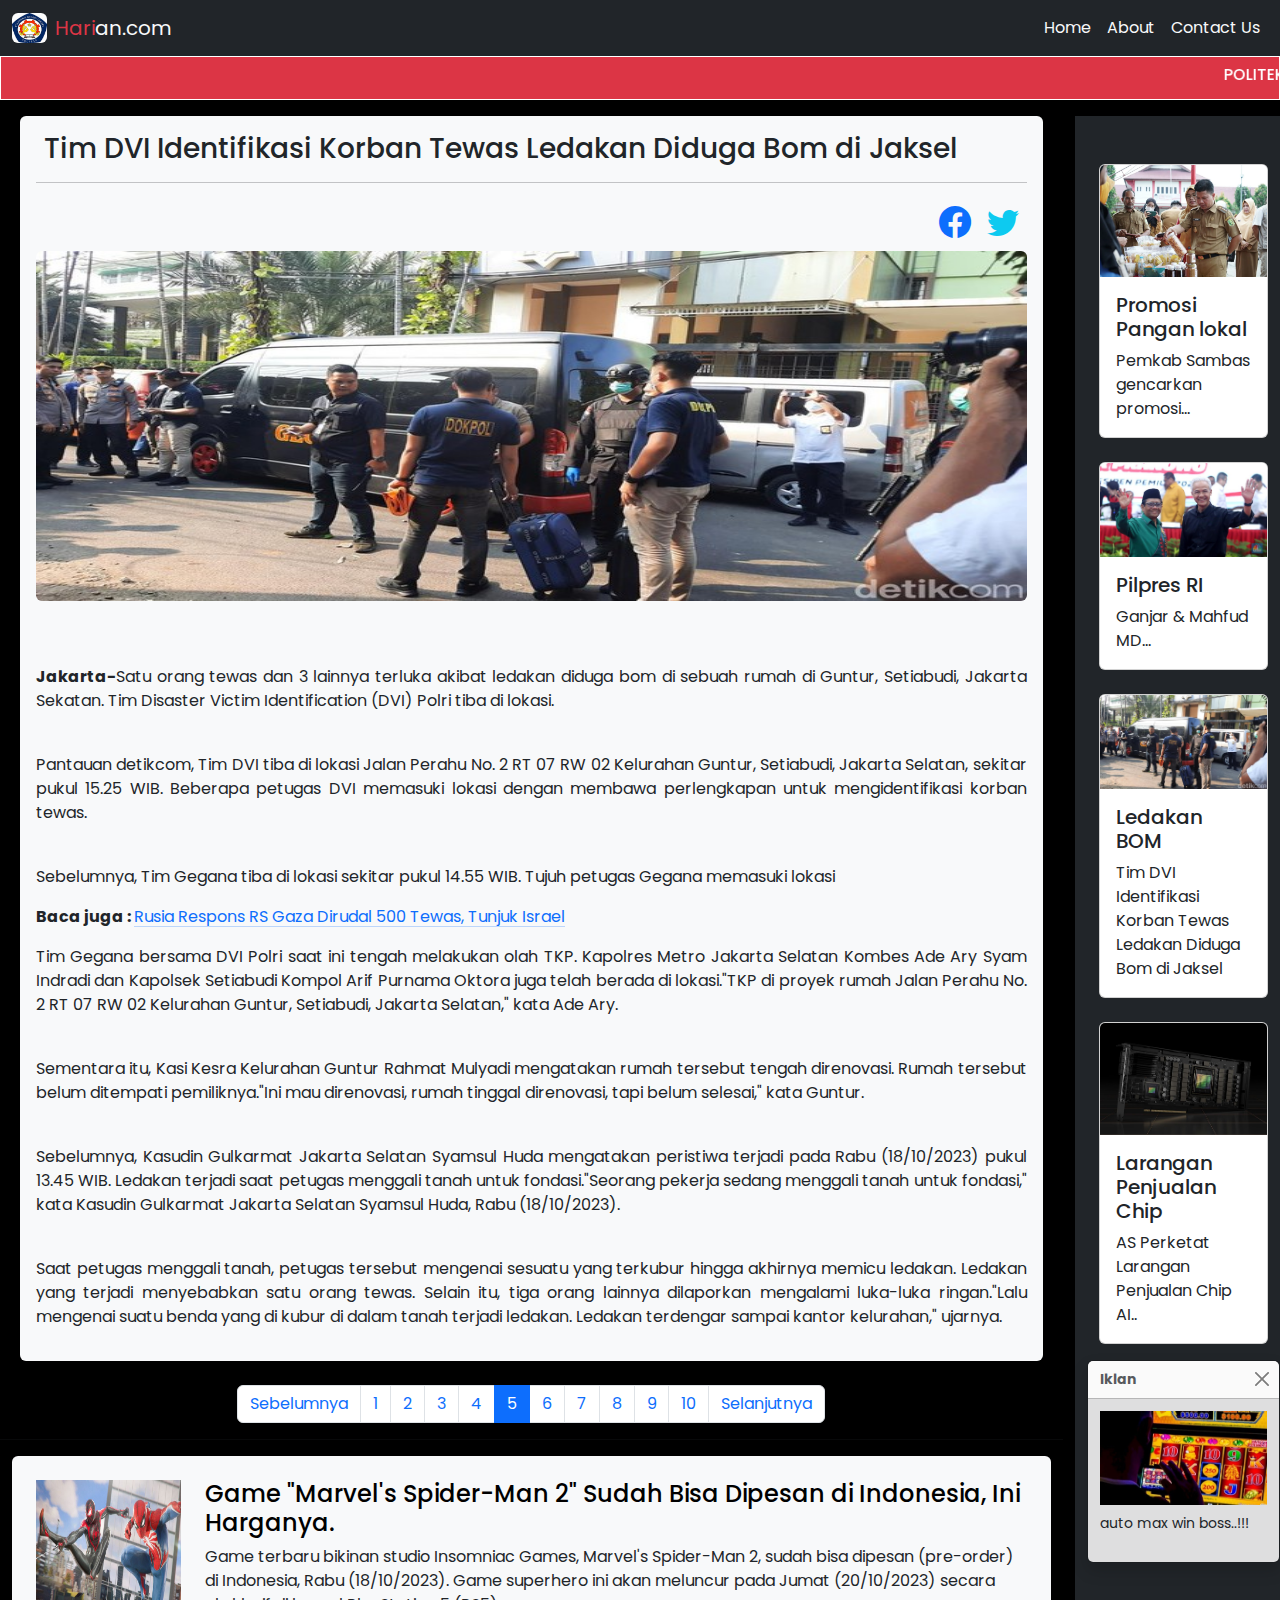
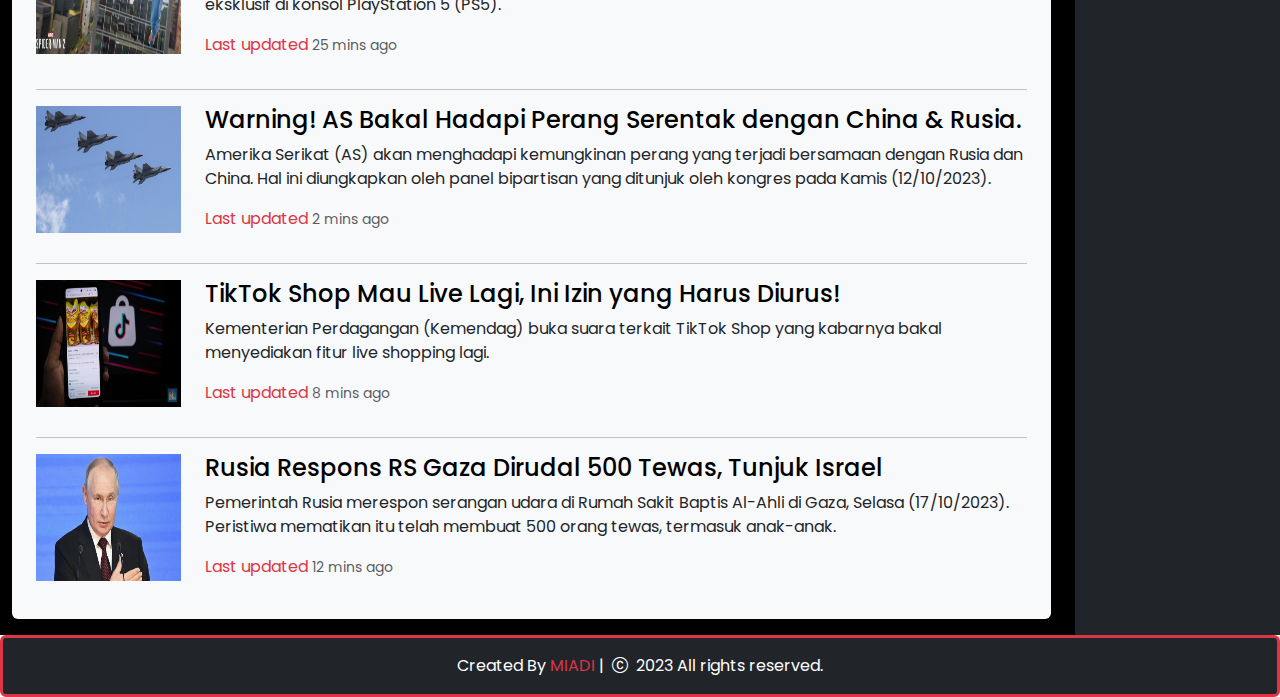
<file: halaman/halaman5.html>
<!doctype html>
<html lang="en">
  <head>
    <meta charset="utf-8">
    <meta name="viewport" content="width=device-width, initial-scale=1">
    <title>halaman 5</title>
    <!-- link css bootstrap online -->
    <link href="https://cdn.jsdelivr.net/npm/bootstrap@5.3.2/dist/css/bootstrap.min.css" rel="stylesheet">
    <!-- link bootstrap icon online -->
    <link rel="stylesheet" href="https://cdn.jsdelivr.net/npm/bootstrap-icons@1.11.1/font/bootstrap-icons.css">
    <!-- link style css -->
    <link rel="stylesheet" href="../style/style.css">
  </head>
  <body>
    <!-- awal navbar -->
    <nav class="navbar navbar-expand-lg bg-dark fixed-top">
      <div class="container-fluid">
        <img src="../img/th.jfif" alt="logo" width="35" height="30" class="rounded me-2">
        <a class="navbar-brand text-light" href="#"><span class="text-danger">Hari</span>an.com</a>
        <button class="navbar-toggler bg-light" type="button" data-bs-toggle="collapse" data-bs-target="#navbarSupportedContent" aria-controls="navbarSupportedContent" aria-expanded="false" aria-label="Toggle navigation">
          <span class="navbar-toggler-icon"></span>
        </button>
        <div class="collapse navbar-collapse" id="navbarSupportedContent">
          <ul class="navbar-nav ms-auto mb-2 mb-lg-0">
            <li class="nav-item">
              <a class="nav-link text-light" aria-current="page" href="../index.html">Home</a>
            </li>
            <li class="nav-item">
              <a class="nav-link text-light" href="../about.html">About</a>
            </li>
            <li class="nav-item">
              <a class="nav-link text-light" href="../contact.html">Contact Us</a>
            </li>
          </ul>          
        </div>
      </div>
    </nav>
    <!-- akhir navbar -->
    
    <br><br>

    <!-- awal text berjalan -->
    <div class="bg-danger pt-2 mt-2 border border-1 border-white">
      <marquee><h6 class="text-white">POLITEKNIK NEGERI SAMBAS, JURUSAN MANAJEMEN INFORMATIKA, PROGRAM STUDI TEKNIK MULTIMEDIA, KELAS 3B</h6></marquee>
    </div>
    <!-- akhir text berjalan -->

    <!-- awal content -->
    <div class="row bg-black">
      <!-- awal kolom kiri -->
      <div class="col-12 col-md-10 col-lg-10 mt-3">
        

        <div class="container">
          <div class="wrapper bg-light mx-2 rounded px-3 pb-3">
            <h3 class="pt-3 mx-2">Tim DVI Identifikasi Korban Tewas Ledakan Diduga Bom di Jaksel</h3>
            <hr class="text-dark">
            <div class="d-flex justify-content-end my-1">
              <i class="bi bi-facebook mx-2 fs-2 text-primary"></i>
              <i class="bi bi-twitter mx-2 fs-2 text-info"></i>
            </div>

            <img src="../img/bom.jpeg" class="img-fluid rounded mx-auto d-block" alt="..." style="width: 1000px; height: 350px;">
            <br>
            
            <p align="justify"></p>
            <br>
            <p align="justify"><b>Jakarta-</b>Satu orang tewas dan 3 lainnya terluka akibat ledakan diduga bom di sebuah rumah di Guntur, Setiabudi, Jakarta Sekatan. Tim Disaster Victim Identification (DVI) Polri tiba di lokasi.</p>
            <br>  
            <p align="justify">Pantauan detikcom, Tim DVI tiba di lokasi Jalan Perahu No. 2 RT 07 RW 02 Kelurahan Guntur, Setiabudi, Jakarta Selatan, sekitar pukul 15.25 WIB. Beberapa petugas DVI memasuki lokasi dengan membawa perlengkapan untuk mengidentifikasi korban tewas.</p>
            <br>
            <p align="justify">Sebelumnya, Tim Gegana tiba di lokasi sekitar pukul 14.55 WIB. Tujuh petugas Gegana memasuki lokasi</p>
            <!-- link baca juga  -->
            <p><strong>Baca juga : </strong><a href="halaman10.html" class="link-primary link-offset-2 link-underline-opacity-25 link-underline-opacity-100-hover">Rusia Respons RS Gaza Dirudal 500 Tewas, Tunjuk Israel</a></p>
            <!-- akhir link baca juga -->
            <p align="justify">Tim Gegana bersama DVI Polri saat ini tengah melakukan olah TKP. Kapolres Metro Jakarta Selatan Kombes Ade Ary Syam Indradi dan Kapolsek Setiabudi Kompol Arif Purnama Oktora juga telah berada di lokasi."TKP di proyek rumah Jalan Perahu No. 2 RT 07 RW 02 Kelurahan Guntur, Setiabudi, Jakarta Selatan," kata Ade Ary.</p>
            <br>
            <p align="justify">Sementara itu, Kasi Kesra Kelurahan Guntur Rahmat Mulyadi mengatakan rumah tersebut tengah direnovasi. Rumah tersebut belum ditempati pemiliknya."Ini mau direnovasi, rumah tinggal direnovasi, tapi belum selesai," kata Guntur.</p>
            <br>
            <p align="justify">Sebelumnya, Kasudin Gulkarmat Jakarta Selatan Syamsul Huda mengatakan peristiwa terjadi pada Rabu (18/10/2023) pukul 13.45 WIB. Ledakan terjadi saat petugas menggali tanah untuk fondasi."Seorang pekerja sedang menggali tanah untuk fondasi," kata Kasudin Gulkarmat Jakarta Selatan Syamsul Huda, Rabu (18/10/2023).</p>
            <br>
            <p align="justify">Saat petugas menggali tanah, petugas tersebut mengenai sesuatu yang terkubur hingga akhirnya memicu ledakan. Ledakan yang terjadi menyebabkan satu orang tewas. Selain itu, tiga orang lainnya dilaporkan mengalami luka-luka ringan."Lalu mengenai suatu benda yang di kubur di dalam tanah terjadi ledakan. Ledakan terdengar sampai kantor kelurahan," ujarnya.</p>
            
          </div>
        </div>

        <br>

        <!-- awal pagination -->
        <nav aria-label="Page navigation example fixed-bottom">
          <ul class="pagination justify-content-center">
            <li class="page-item ">
              <a class="page-link" href="halaman4.html">Sebelumnya</a>
            </li>
            <li class="page-item "><a class="page-link" href="halaman1.html">1</a></li>
            <li class="page-item "><a class="page-link" href="halaman2.html">2</a></li>
            <li class="page-item "><a class="page-link" href="halaman3.html">3</a></li>
            <li class="page-item "><a class="page-link" href="halaman4.html">4</a></li>
            <li class="page-item active"><a class="page-link" href="halaman5.html">5</a></li>
            <li class="page-item "><a class="page-link" href="halaman6.html">6</a></li>
            <li class="page-item "><a class="page-link" href="halaman7.html">7</a></li>
            <li class="page-item "><a class="page-link" href="halaman8.html">8</a></li>
            <li class="page-item "><a class="page-link" href="halaman9.html">9</a></li>
            <li class="page-item "><a class="page-link" href="halaman10.html">10</a></li>
            <li class="page-item">
              <a class="page-link" href="halaman6.html">Selanjutnya</a>
            </li>
          </ul>
        </nav>
        <!-- akhir pagination -->

        <hr class="text-dark">

        <div class="container my-3">
          <div class="wrapper bg-light p-4 rounded">
             
             <div class="row">
               <div class="col-6 col-md-2 col-lg-2">
                 <img src="../img/spider.jpg" class="" alt="..." style="width: 100%; height: 90%;">
               </div>
               <div class="col-6 col-md-10 col-lg-10">
                 <h4><a href="halaman4.html" class="text-black" style="text-decoration: none;">Game "Marvel's Spider-Man 2" Sudah Bisa Dipesan di Indonesia, Ini Harganya.</a></h4>
                 <p class="">Game terbaru bikinan studio Insomniac Games, Marvel's Spider-Man 2, sudah bisa dipesan (pre-order) di Indonesia, Rabu (18/10/2023). Game superhero ini akan meluncur pada Jumat (20/10/2023) secara eksklusif di konsol PlayStation 5 (PS5).</p>
                 <p class="text-danger">Last updated<small class="text-body-secondary"> 25 mins ago</small></p>
               </div>
             </div> 


            <hr class="text-dark">

              <div class="row">
                 <div class="col-6 col-md-2 col-lg-2">
                   <img src="../img/jet.jpeg" class="" alt="..." style="width: 100%; height: 90%;">
                 </div>
                 <div class="col-6 col-md-10 col-lg-10">
                   <h4><a href="halaman7.html" class="text-black" style="text-decoration: none;">Warning! AS Bakal Hadapi Perang Serentak dengan China & Rusia.</a></h4>
                   <p class="">Amerika Serikat (AS) akan menghadapi kemungkinan perang yang terjadi bersamaan dengan Rusia dan China. Hal ini diungkapkan oleh panel bipartisan yang ditunjuk oleh kongres pada Kamis (12/10/2023).</p>
                   <p class="text-danger">Last updated<small class="text-body-secondary"> 2 mins ago</small></p>
                 </div>
               </div> 

            <hr class="text-dark">

              <div class="row">
                 <div class="col-6 col-md-2 col-lg-2">
                   <img src="../img/tiktok.jpeg" class="" alt="..." style="width: 100%; height: 90%;">
                 </div>
                 <div class="col-6 col-md-10 col-lg-10">
                   <h4><a href="halaman8.html" class="text-black" style="text-decoration: none;">TikTok Shop Mau Live Lagi, Ini Izin yang Harus Diurus!</a></h4>
                   <p class="">Kementerian Perdagangan (Kemendag) buka suara terkait TikTok Shop yang kabarnya bakal menyediakan fitur live shopping lagi.</p>
                   <p class="text-danger">Last updated<small class="text-body-secondary"> 8 mins ago</small></p>
                 </div>
               </div> 

            <hr class="text-dark">

              <div class="row">
                 <div class="col-6 col-md-2 col-lg-2">
                   <img src="../img/rusia.jpeg" class="" alt="..." style="width: 100%; height: 90%;">
                 </div>
                 <div class="col-6 col-md-10 col-lg-10">
                   <h4><a href="" class="text-black" style="text-decoration: none;">Rusia Respons RS Gaza Dirudal 500 Tewas, Tunjuk Israel</a></h4>
                   <p class="">Pemerintah Rusia merespon serangan udara di Rumah Sakit Baptis Al-Ahli di Gaza, Selasa (17/10/2023). Peristiwa mematikan itu telah membuat 500 orang tewas, termasuk anak-anak.</p>
                   <p class="text-danger">Last updated<small class="text-body-secondary"> 12 mins ago</small></p>
                 </div>
               </div> 

          </div>
        </div>


      </div>
      <!-- akhir kolom kiri -->


      <!-- ------------------------------------------------------------------ -->


      <!-- awal kolom kanan -->
      <div class="col-12 col-md-2 col-lg-2 mt-3 bg-dark">

        <!-- ----------------------------------------- -->
      
          <!-- baris kanan -->
        <div class="row justify-content-center">
          
          <div class="row row-cols-1 row-cols-md-2 g-4">

            <div class="col-12 col-md-12 col-lg-12">

              <div class="card" onclick="window.location.href='halaman2.html';">
                <img src="../img/pemkab.webp" class="card-img-top" alt="...">
                <div class="card-body">
                  <h5 class="card-title">Promosi Pangan lokal</h5>
                  <p class="card-text">Pemkab Sambas gencarkan promosi...</p>
                </div>
              </div>

            </div>

            <div class="col-12 col-md-12 col-lg-12 ">

              <div class="card" onclick="window.location.href='halaman9.html';">
                <img src="../img/caleg.jpeg" class="card-img-top" alt="...">
                <div class="card-body" >
                  <h5 class="card-title">Pilpres RI</h5>
                  <p class="card-text">Ganjar & Mahfud MD...</p>
                </div>
              </div>
              
            </div>

            <div class="col-12 col-md-12 col-lg-12 ">

              <div class="card" onclick="window.location.href='halaman5.html';">
                <img src="../img/bom.jpeg" class="card-img-top" alt="...">
                <div class="card-body">
                  <h5 class="card-title">Ledakan BOM</h5>
                  <p class="card-text">Tim DVI Identifikasi Korban Tewas Ledakan Diduga Bom di Jaksel</p>
                </div>
              </div>
              
            </div>

            <div class="col-12 col-md-12 col-lg-12 ">

              <div class="card" onclick="window.location.href='halaman3.html';">
                <img src="../img/chip.jpg" class="card-img-top" alt="...">
                <div class="card-body">
                  <h5 class="card-title">Larangan Penjualan Chip</h5>
                  <p class="card-text">AS Perketat Larangan Penjualan Chip AI..</p>
                </div>
              </div>
              
            </div>

          
          </div>

        </div>
        <!-- akhir baris kanan -->

        <!-- ----------------------------------- -->

        <!-- baris ketiga kanan -->
        <div class="row mb-3 justify-content-center">

          <!-- iklan -->

          <div class="container mt-3">
            <div class="row">
              <div class="col-12 col-md-12 col-lg-12 ">
                <div class="toast" id="myToast" data-bs-autohide="false">
                  <div class="toast-header">
                    <strong class="me-auto">Iklan</strong>
                    <button type="button" class="btn-close" data-bs-dismiss="toast" aria-label="Close"></button>
                  </div>
                  <div class="toast-body">
                    <img src="../img/judi.jpg" class="card-img-top" alt="...">
                    <p class="mt-2">auto max win boss..!!!</p>
                  </div>
                </div>
              </div>
            </div>
          </div>

          <!-- akhir iklan -->

        </div>
        <!-- akhir baris ketiga kanan -->

        <!-- ----------------------------------- -->
      </div>
      <!-- akhir kolom kanan -->

    </div>
    <!-- akhir content -->

    <!-- awal footer -->
      <footer class="bg-dark text-white rounded py-3 border border-3 border-danger" style="width: auto;">
          <span class="d-flex justify-content-center">Created By<a href="" class="text-danger ms-1 me-1" style="text-decoration: none;">MIADI</a> | <span class="mx-2"><i class="bi bi-c-circle"></i></span> 2023 All rights reserved.</span>
      </footer>
    <!-- akhir footer -->



    <script src="https://cdn.jsdelivr.net/npm/bootstrap@5.3.2/dist/js/bootstrap.bundle.min.js"></script>
    <script>
    // Mengaktifkan toast secara otomatis saat halaman dimuat
    document.addEventListener("DOMContentLoaded", function () {
      var myToast = new bootstrap.Toast(document.getElementById('myToast'));
      myToast.show();
    });
</script>
  </body>
</html>
</file>
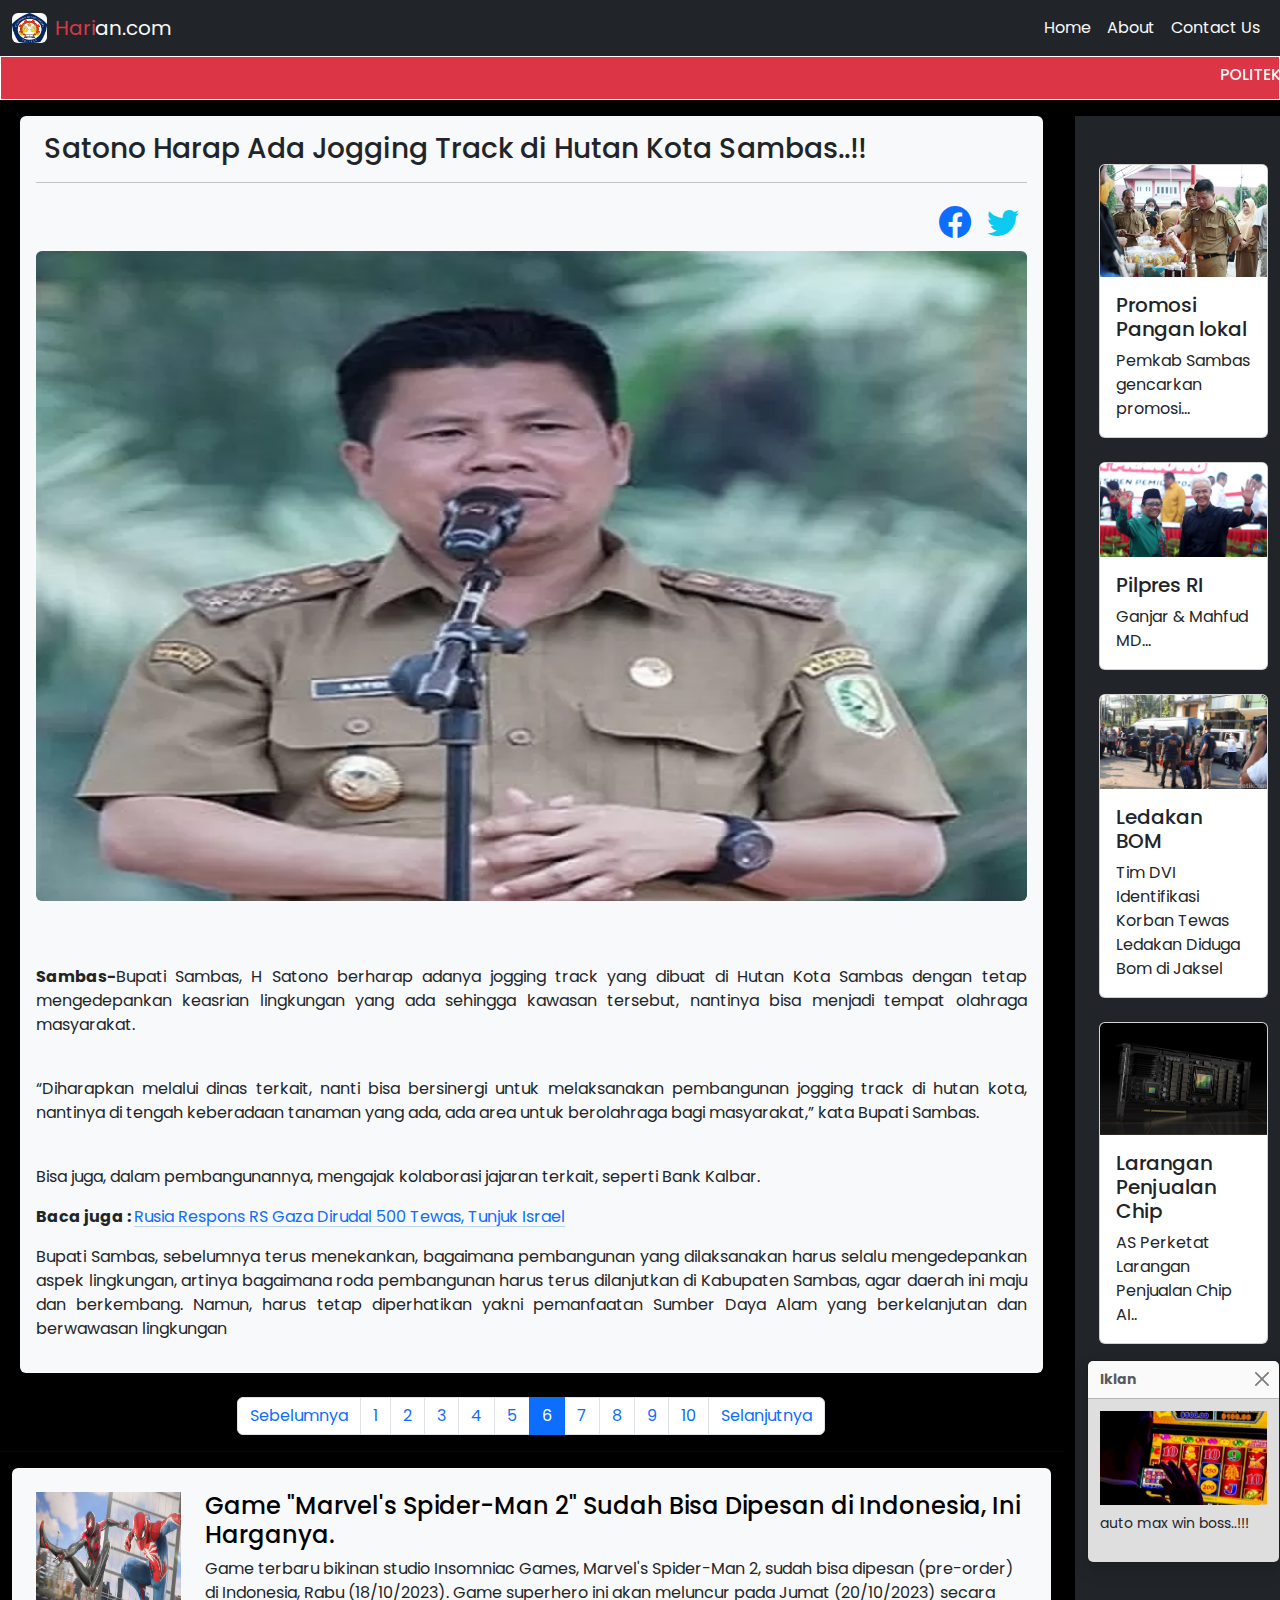
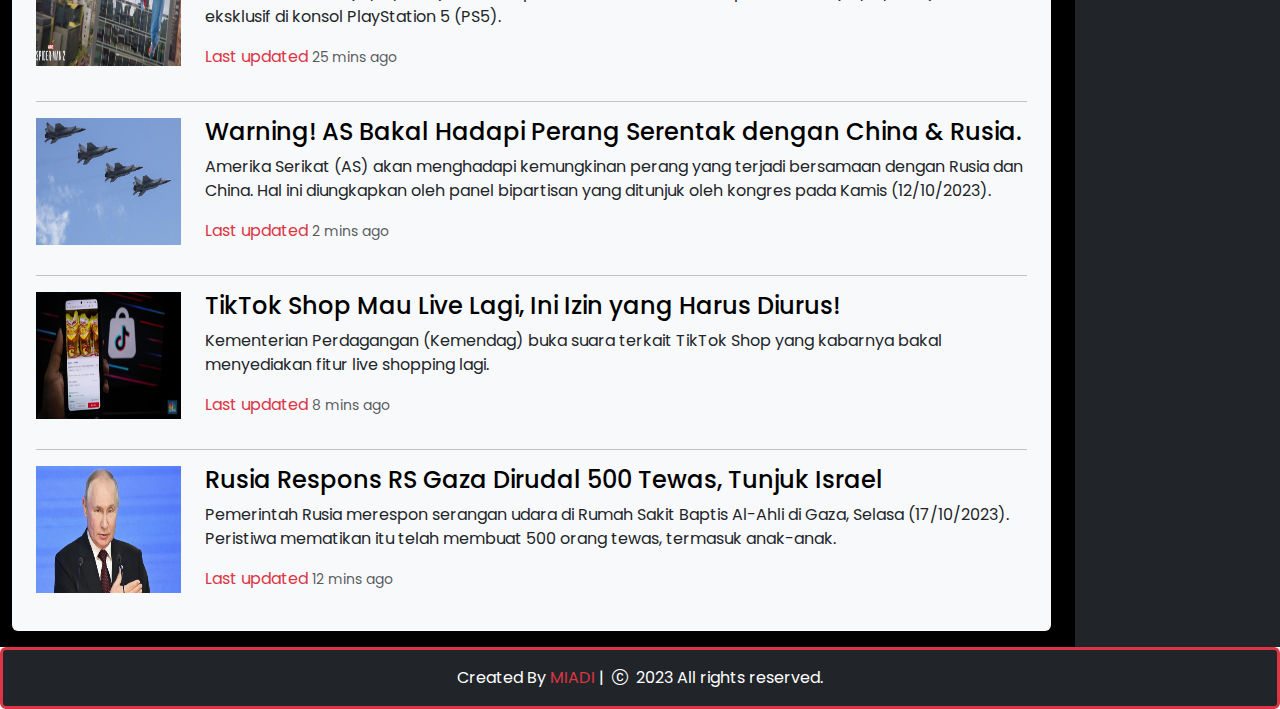
<file: halaman/halaman6.html>
<!doctype html>
<html lang="en">
  <head>
    <meta charset="utf-8">
    <meta name="viewport" content="width=device-width, initial-scale=1">
    <title>halaman 6</title>
    <!-- link css bootstrap online -->
    <link href="https://cdn.jsdelivr.net/npm/bootstrap@5.3.2/dist/css/bootstrap.min.css" rel="stylesheet">
    <!-- link bootstrap icon online -->
    <link rel="stylesheet" href="https://cdn.jsdelivr.net/npm/bootstrap-icons@1.11.1/font/bootstrap-icons.css">
    <!-- link style css -->
    <link rel="stylesheet" href="../style/style.css">
  </head>
  <body>
    <!-- awal navbar -->
    <nav class="navbar navbar-expand-lg bg-dark fixed-top">
      <div class="container-fluid">
        <img src="../img/th.jfif" alt="logo" width="35" height="30" class="rounded me-2">
        <a class="navbar-brand text-light" href="#"><span class="text-danger">Hari</span>an.com</a>
        <button class="navbar-toggler bg-light" type="button" data-bs-toggle="collapse" data-bs-target="#navbarSupportedContent" aria-controls="navbarSupportedContent" aria-expanded="false" aria-label="Toggle navigation">
          <span class="navbar-toggler-icon"></span>
        </button>
        <div class="collapse navbar-collapse" id="navbarSupportedContent">
          <ul class="navbar-nav ms-auto mb-2 mb-lg-0">
            <li class="nav-item">
              <a class="nav-link text-light" aria-current="page" href="../index.html">Home</a>
            </li>
            <li class="nav-item">
              <a class="nav-link text-light" href="../about.html">About</a>
            </li>
            <li class="nav-item">
              <a class="nav-link text-light" href="../contact.html">Contact Us</a>
            </li>
          </ul>          
        </div>
      </div>
    </nav>
    <!-- akhir navbar -->
    
    <br><br>

    <!-- awal text berjalan -->
    <div class="bg-danger pt-2 mt-2 border border-1 border-white">
      <marquee><h6 class="text-white">POLITEKNIK NEGERI SAMBAS, JURUSAN MANAJEMEN INFORMATIKA, PROGRAM STUDI TEKNIK MULTIMEDIA, KELAS 3B</h6></marquee>
    </div>
    <!-- akhir text berjalan -->

    <!-- awal content -->
    <div class="row bg-black">
      <!-- awal kolom kiri -->
      <div class="col-12 col-md-10 col-lg-10 mt-3">
        

        <div class="container">
          <div class="wrapper bg-light mx-2 rounded px-3 pb-3">
            <h3 class="pt-3 mx-2">Satono Harap Ada Jogging Track di Hutan Kota Sambas..!!</h3>
            <hr class="text-dark">
            <div class="d-flex justify-content-end my-1">
              <i class="bi bi-facebook mx-2 fs-2 text-primary"></i>
              <i class="bi bi-twitter mx-2 fs-2 text-info"></i>
            </div>

            <img src="../img/jogging.webp" class="img-fluid rounded mx-auto d-block" alt="..." style="width: 1000px; height: 650px;">
            <br>
            
            <p align="justify"></p>
            <br>
            <p align="justify"><b>Sambas-</b>Bupati Sambas, H Satono berharap adanya jogging track yang dibuat di Hutan Kota Sambas dengan tetap mengedepankan keasrian lingkungan yang ada sehingga kawasan tersebut, nantinya bisa menjadi tempat olahraga masyarakat.</p>
            <br>  
            <p align="justify">“Diharapkan melalui dinas terkait, nanti bisa bersinergi untuk melaksanakan pembangunan jogging track di hutan kota, nantinya di tengah keberadaan tanaman yang ada, ada area untuk berolahraga bagi masyarakat,” kata Bupati Sambas.</p>
            <br>
            <p align="justify">Bisa juga, dalam pembangunannya, mengajak kolaborasi jajaran terkait, seperti Bank Kalbar.</p>
            <!-- link baca juga  -->
            <p><strong>Baca juga : </strong><a href="halaman10.html" class="link-primary link-offset-2 link-underline-opacity-25 link-underline-opacity-100-hover">Rusia Respons RS Gaza Dirudal 500 Tewas, Tunjuk Israel</a></p>
            <!-- akhir link baca juga -->
            <p align="justify">Bupati Sambas, sebelumnya terus menekankan, bagaimana pembangunan yang dilaksanakan harus selalu mengedepankan aspek lingkungan, artinya bagaimana roda pembangunan harus terus dilanjutkan di Kabupaten Sambas, agar daerah ini maju dan berkembang. Namun, harus tetap diperhatikan yakni pemanfaatan Sumber Daya Alam yang berkelanjutan dan berwawasan lingkungan</p>
                      
          </div>
        </div>

        <br>

        <!-- awal pagination -->
        <nav aria-label="Page navigation example fixed-bottom">
          <ul class="pagination justify-content-center">
            <li class="page-item ">
              <a class="page-link" href="halaman5.html">Sebelumnya</a>
            </li>
            <li class="page-item "><a class="page-link" href="halaman1.html">1</a></li>
            <li class="page-item "><a class="page-link" href="halaman2.html">2</a></li>
            <li class="page-item "><a class="page-link" href="halaman3.html">3</a></li>
            <li class="page-item "><a class="page-link" href="halaman4.html">4</a></li>
            <li class="page-item "><a class="page-link" href="halaman5.html">5</a></li>
            <li class="page-item active"><a class="page-link" href="halaman6.html">6</a></li>
            <li class="page-item "><a class="page-link" href="halaman7.html">7</a></li>
            <li class="page-item "><a class="page-link" href="halaman8.html">8</a></li>
            <li class="page-item "><a class="page-link" href="halaman9.html">9</a></li>
            <li class="page-item "><a class="page-link" href="halaman10.html">10</a></li>
            <li class="page-item">
              <a class="page-link" href="halaman7.html">Selanjutnya</a>
            </li>
          </ul>
        </nav>
        <!-- akhir pagination -->

        <hr class="text-dark">

        <div class="container my-3">
          <div class="wrapper bg-light p-4 rounded">
             
             <div class="row">
               <div class="col-6 col-md-2 col-lg-2">
                 <img src="../img/spider.jpg" class="" alt="..." style="width: 100%; height: 90%;">
               </div>
               <div class="col-6 col-md-10 col-lg-10">
                 <h4><a href="halaman4.html" class="text-black" style="text-decoration: none;">Game "Marvel's Spider-Man 2" Sudah Bisa Dipesan di Indonesia, Ini Harganya.</a></h4>
                 <p class="">Game terbaru bikinan studio Insomniac Games, Marvel's Spider-Man 2, sudah bisa dipesan (pre-order) di Indonesia, Rabu (18/10/2023). Game superhero ini akan meluncur pada Jumat (20/10/2023) secara eksklusif di konsol PlayStation 5 (PS5).</p>
                 <p class="text-danger">Last updated<small class="text-body-secondary"> 25 mins ago</small></p>
               </div>
             </div> 


            <hr class="text-dark">

              <div class="row">
                 <div class="col-6 col-md-2 col-lg-2">
                   <img src="../img/jet.jpeg" class="" alt="..." style="width: 100%; height: 90%;">
                 </div>
                 <div class="col-6 col-md-10 col-lg-10">
                   <h4><a href="halaman7.html" class="text-black" style="text-decoration: none;">Warning! AS Bakal Hadapi Perang Serentak dengan China & Rusia.</a></h4>
                   <p class="">Amerika Serikat (AS) akan menghadapi kemungkinan perang yang terjadi bersamaan dengan Rusia dan China. Hal ini diungkapkan oleh panel bipartisan yang ditunjuk oleh kongres pada Kamis (12/10/2023).</p>
                   <p class="text-danger">Last updated<small class="text-body-secondary"> 2 mins ago</small></p>
                 </div>
               </div> 

            <hr class="text-dark">

              <div class="row">
                 <div class="col-6 col-md-2 col-lg-2">
                   <img src="../img/tiktok.jpeg" class="" alt="..." style="width: 100%; height: 90%;">
                 </div>
                 <div class="col-6 col-md-10 col-lg-10">
                   <h4><a href="halaman8.html" class="text-black" style="text-decoration: none;">TikTok Shop Mau Live Lagi, Ini Izin yang Harus Diurus!</a></h4>
                   <p class="">Kementerian Perdagangan (Kemendag) buka suara terkait TikTok Shop yang kabarnya bakal menyediakan fitur live shopping lagi.</p>
                   <p class="text-danger">Last updated<small class="text-body-secondary"> 8 mins ago</small></p>
                 </div>
               </div> 

            <hr class="text-dark">

              <div class="row">
                 <div class="col-6 col-md-2 col-lg-2">
                   <img src="../img/rusia.jpeg" class="" alt="..." style="width: 100%; height: 90%;">
                 </div>
                 <div class="col-6 col-md-10 col-lg-10">
                   <h4><a href="" class="text-black" style="text-decoration: none;">Rusia Respons RS Gaza Dirudal 500 Tewas, Tunjuk Israel</a></h4>
                   <p class="">Pemerintah Rusia merespon serangan udara di Rumah Sakit Baptis Al-Ahli di Gaza, Selasa (17/10/2023). Peristiwa mematikan itu telah membuat 500 orang tewas, termasuk anak-anak.</p>
                   <p class="text-danger">Last updated<small class="text-body-secondary"> 12 mins ago</small></p>
                 </div>
               </div> 

          </div>
        </div>


      </div>
      <!-- akhir kolom kiri -->


      <!-- ------------------------------------------------------------------ -->


      <!-- awal kolom kanan -->
      <div class="col-12 col-md-2 col-lg-2 mt-3 bg-dark">

        <!-- ----------------------------------------- -->
      
          <!-- baris kanan -->
        <div class="row justify-content-center">
          
          <div class="row row-cols-1 row-cols-md-2 g-4">

            <div class="col-12 col-md-12 col-lg-12">

              <div class="card" onclick="window.location.href='halaman2.html';">
                <img src="../img/pemkab.webp" class="card-img-top" alt="...">
                <div class="card-body">
                  <h5 class="card-title">Promosi Pangan lokal</h5>
                  <p class="card-text">Pemkab Sambas gencarkan promosi...</p>
                </div>
              </div>

            </div>

            <div class="col-12 col-md-12 col-lg-12 ">

              <div class="card" onclick="window.location.href='halaman9.html';">
                <img src="../img/caleg.jpeg" class="card-img-top" alt="...">
                <div class="card-body" >
                  <h5 class="card-title">Pilpres RI</h5>
                  <p class="card-text">Ganjar & Mahfud MD...</p>
                </div>
              </div>
              
            </div>

            <div class="col-12 col-md-12 col-lg-12 ">

              <div class="card" onclick="window.location.href='halaman5.html';">
                <img src="../img/bom.jpeg" class="card-img-top" alt="...">
                <div class="card-body">
                  <h5 class="card-title">Ledakan BOM</h5>
                  <p class="card-text">Tim DVI Identifikasi Korban Tewas Ledakan Diduga Bom di Jaksel</p>
                </div>
              </div>
              
            </div>

            <div class="col-12 col-md-12 col-lg-12 ">

              <div class="card" onclick="window.location.href='halaman3.html';">
                <img src="../img/chip.jpg" class="card-img-top" alt="...">
                <div class="card-body">
                  <h5 class="card-title">Larangan Penjualan Chip</h5>
                  <p class="card-text">AS Perketat Larangan Penjualan Chip AI..</p>
                </div>
              </div>
              
            </div>

          
          </div>

        </div>
        <!-- akhir baris kanan -->

        <!-- ----------------------------------- -->

        <!-- baris ketiga kanan -->
        <div class="row mb-3 justify-content-center">

          <!-- iklan -->

          <div class="container mt-3">
            <div class="row">
              <div class="col-12 col-md-12 col-lg-12 ">
                <div class="toast" id="myToast" data-bs-autohide="false">
                  <div class="toast-header">
                    <strong class="me-auto">Iklan</strong>
                    <button type="button" class="btn-close" data-bs-dismiss="toast" aria-label="Close"></button>
                  </div>
                  <div class="toast-body">
                    <img src="../img/judi.jpg" class="card-img-top" alt="...">
                    <p class="mt-2">auto max win boss..!!!</p>
                  </div>
                </div>
              </div>
            </div>
          </div>

          <!-- akhir iklan -->

        </div>
        <!-- akhir baris ketiga kanan -->

        <!-- ----------------------------------- -->
      </div>
      <!-- akhir kolom kanan -->

    </div>
    <!-- akhir content -->

    <!-- awal footer -->
      <footer class="bg-dark text-white rounded py-3 border border-3 border-danger" style="width: auto;">
          <span class="d-flex justify-content-center">Created By<a href="" class="text-danger ms-1 me-1" style="text-decoration: none;">MIADI</a> | <span class="mx-2"><i class="bi bi-c-circle"></i></span> 2023 All rights reserved.</span>
      </footer>
    <!-- akhir footer -->



    <script src="https://cdn.jsdelivr.net/npm/bootstrap@5.3.2/dist/js/bootstrap.bundle.min.js"></script>
    <script>
    // Mengaktifkan toast secara otomatis saat halaman dimuat
    document.addEventListener("DOMContentLoaded", function () {
      var myToast = new bootstrap.Toast(document.getElementById('myToast'));
      myToast.show();
    });
</script>
  </body>
</html>
</file>
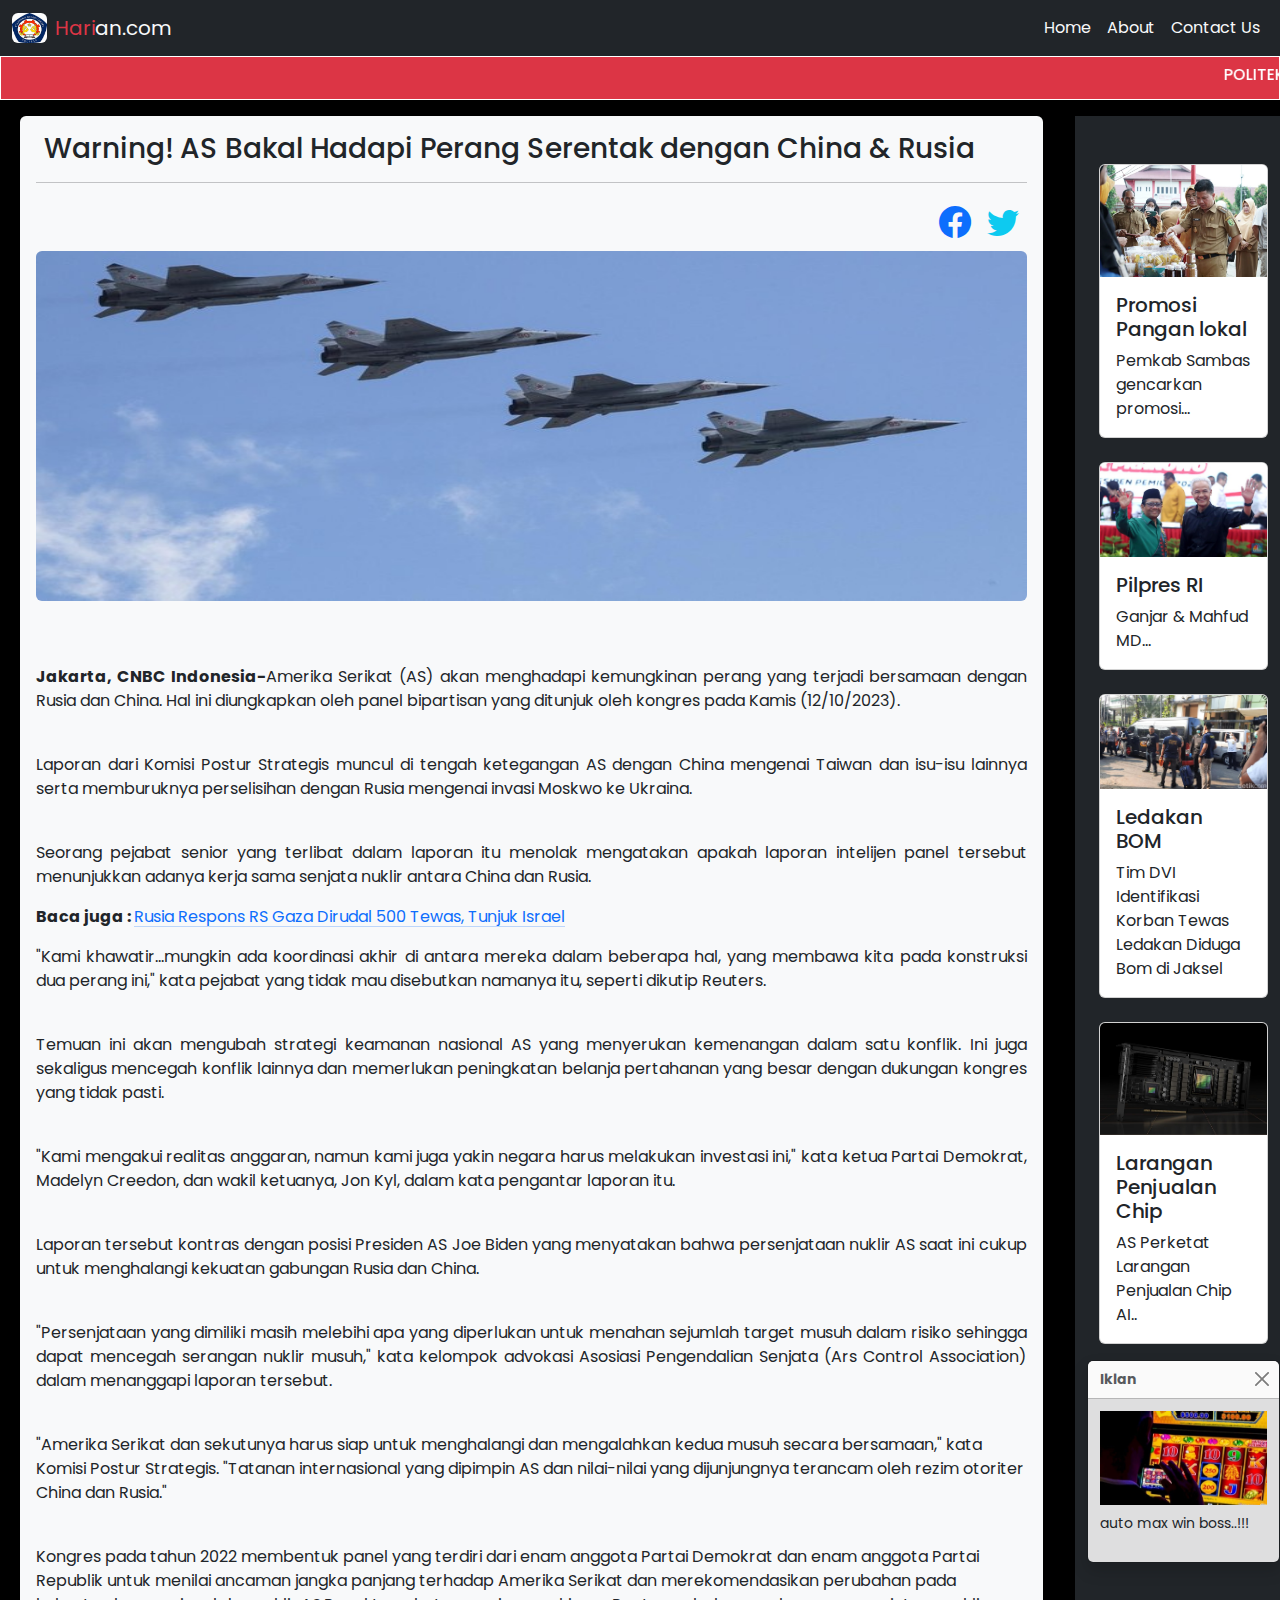
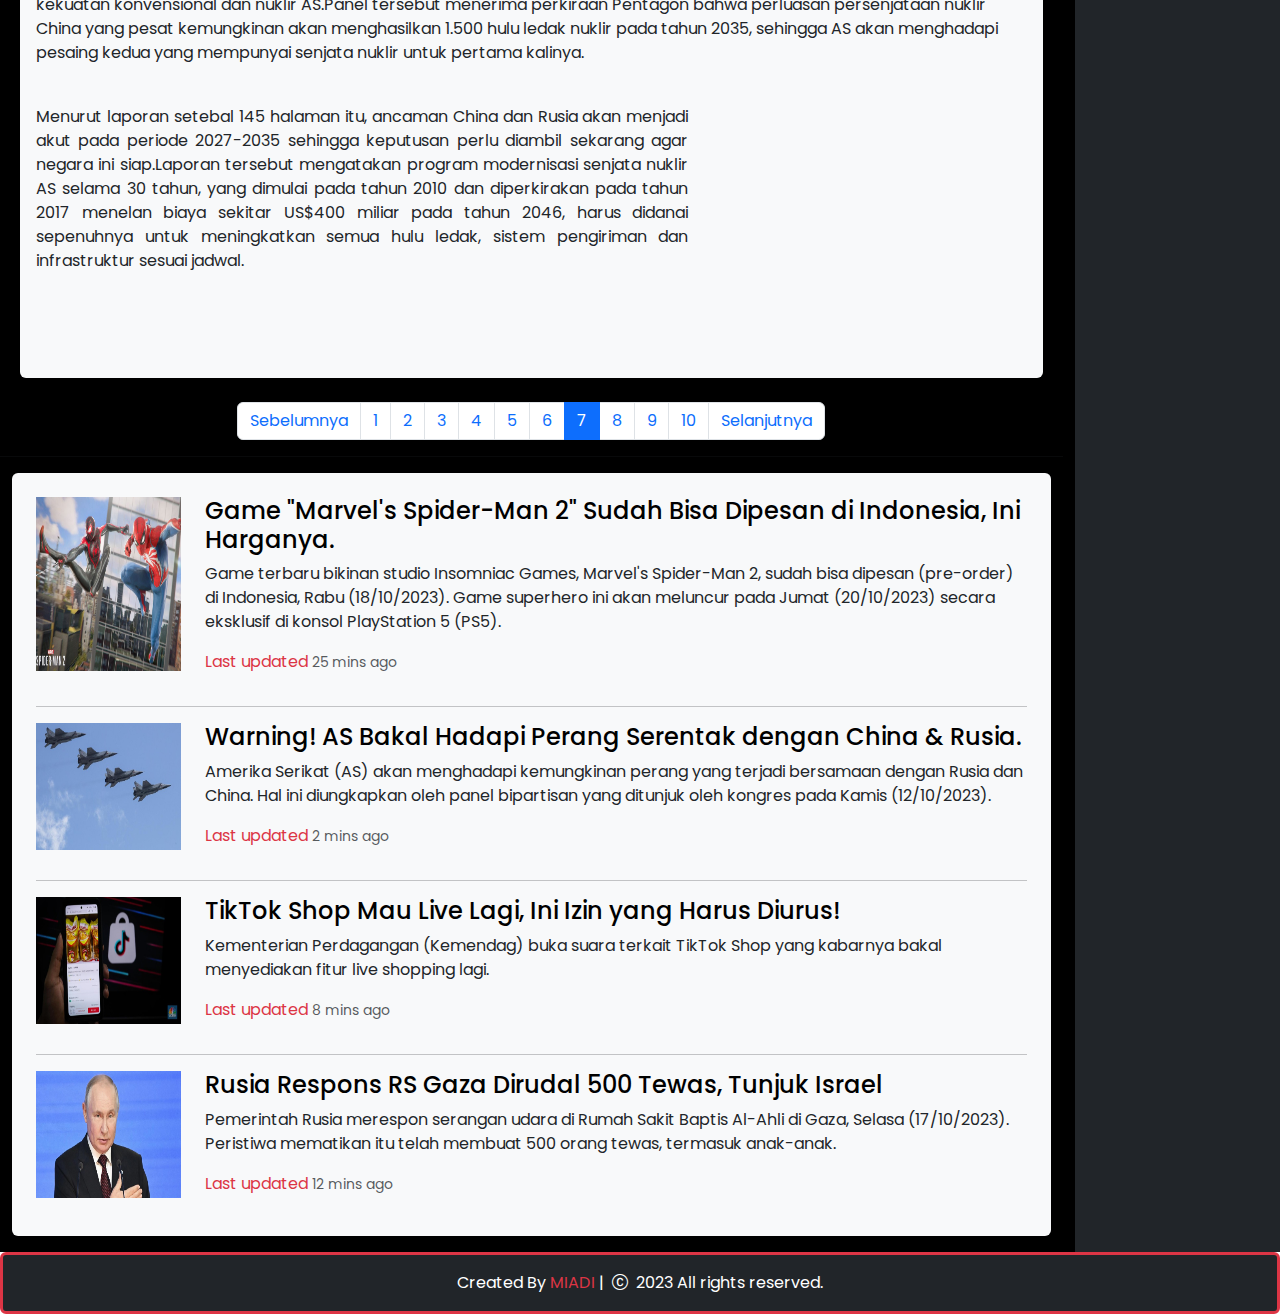
<file: halaman/halaman7.html>
<!doctype html>
<html lang="en">
  <head>
    <meta charset="utf-8">
    <meta name="viewport" content="width=device-width, initial-scale=1">
    <title>halaman 7</title>
    <!-- link css bootstrap online -->
    <link href="https://cdn.jsdelivr.net/npm/bootstrap@5.3.2/dist/css/bootstrap.min.css" rel="stylesheet">
    <!-- link bootstrap icon online -->
    <link rel="stylesheet" href="https://cdn.jsdelivr.net/npm/bootstrap-icons@1.11.1/font/bootstrap-icons.css">
    <!-- link style css -->
    <link rel="stylesheet" href="../style/style.css">
  </head>
  <body>
    <!-- awal navbar -->
    <nav class="navbar navbar-expand-lg bg-dark fixed-top">
      <div class="container-fluid">
        <img src="../img/th.jfif" alt="logo" width="35" height="30" class="rounded me-2">
        <a class="navbar-brand text-light" href="#"><span class="text-danger">Hari</span>an.com</a>
        <button class="navbar-toggler bg-light" type="button" data-bs-toggle="collapse" data-bs-target="#navbarSupportedContent" aria-controls="navbarSupportedContent" aria-expanded="false" aria-label="Toggle navigation">
          <span class="navbar-toggler-icon"></span>
        </button>
        <div class="collapse navbar-collapse" id="navbarSupportedContent">
          <ul class="navbar-nav ms-auto mb-2 mb-lg-0">
            <li class="nav-item">
              <a class="nav-link text-light" aria-current="page" href="../index.html">Home</a>
            </li>
            <li class="nav-item">
              <a class="nav-link text-light" href="../about.html">About</a>
            </li>
            <li class="nav-item">
              <a class="nav-link text-light" href="../contact.html">Contact Us</a>
            </li>
          </ul>          
        </div>
      </div>
    </nav>
    <!-- akhir navbar -->
    
    <br><br>

    <!-- awal text berjalan -->
    <div class="bg-danger pt-2 mt-2 border border-1 border-white">
      <marquee><h6 class="text-white">POLITEKNIK NEGERI SAMBAS, JURUSAN MANAJEMEN INFORMATIKA, PROGRAM STUDI TEKNIK MULTIMEDIA, KELAS 3B</h6></marquee>
    </div>
    <!-- akhir text berjalan -->

    <!-- awal content -->
    <div class="row bg-black">
      <!-- awal kolom kiri -->
      <div class="col-12 col-md-10 col-lg-10 mt-3">
        

        <div class="container">
          <div class="wrapper bg-light mx-2 rounded px-3 pb-3">
            <h3 class="pt-3 mx-2">Warning! AS Bakal Hadapi Perang Serentak dengan China & Rusia</h3>
            <hr class="text-dark">
            <div class="d-flex justify-content-end my-1">
              <i class="bi bi-facebook mx-2 fs-2 text-primary"></i>
              <i class="bi bi-twitter mx-2 fs-2 text-info"></i>
            </div>

            <img src="../img/jet.jpeg" class="img-fluid rounded mx-auto d-block" alt="..." style="width: 1000px; height: 350px;">
            <br>
            
            <p align="justify"></p>
            <br>
            <p align="justify"><b>Jakarta, CNBC Indonesia-</b>Amerika Serikat (AS) akan menghadapi kemungkinan perang yang terjadi bersamaan dengan Rusia dan China. Hal ini diungkapkan oleh panel bipartisan yang ditunjuk oleh kongres pada Kamis (12/10/2023).</p>
            <br>  
            <p align="justify">Laporan dari Komisi Postur Strategis muncul di tengah ketegangan AS dengan China mengenai Taiwan dan isu-isu lainnya serta memburuknya perselisihan dengan Rusia mengenai invasi Moskwo ke Ukraina.</p>
            <br>
            <p align="justify">Seorang pejabat senior yang terlibat dalam laporan itu menolak mengatakan apakah laporan intelijen panel tersebut menunjukkan adanya kerja sama senjata nuklir antara China dan Rusia.</p>
            <!-- link baca juga  -->
            <p><strong>Baca juga : </strong><a href="halaman10.html" class="link-primary link-offset-2 link-underline-opacity-25 link-underline-opacity-100-hover">Rusia Respons RS Gaza Dirudal 500 Tewas, Tunjuk Israel</a></p>
            <!-- akhir link baca juga -->
            <p align="justify">"Kami khawatir...mungkin ada koordinasi akhir di antara mereka dalam beberapa hal, yang membawa kita pada konstruksi dua perang ini," kata pejabat yang tidak mau disebutkan namanya itu, seperti dikutip Reuters.</p>
            <br>
            <p align="justify">Temuan ini akan mengubah strategi keamanan nasional AS yang menyerukan kemenangan dalam satu konflik. Ini juga sekaligus mencegah konflik lainnya dan memerlukan peningkatan belanja pertahanan yang besar dengan dukungan kongres yang tidak pasti.</p>
            <br>
            <p align="justify">"Kami mengakui realitas anggaran, namun kami juga yakin negara harus melakukan investasi ini," kata ketua Partai Demokrat, Madelyn Creedon, dan wakil ketuanya, Jon Kyl, dalam kata pengantar laporan itu.</p>
            <br>
            <p align="justify">Laporan tersebut kontras dengan posisi Presiden AS Joe Biden yang menyatakan bahwa persenjataan nuklir AS saat ini cukup untuk menghalangi kekuatan gabungan Rusia dan China.</p>
            <br>
            <p align="justify">"Persenjataan yang dimiliki masih melebihi apa yang diperlukan untuk menahan sejumlah target musuh dalam risiko sehingga dapat mencegah serangan nuklir musuh," kata kelompok advokasi Asosiasi Pengendalian Senjata (Ars Control Association) dalam menanggapi laporan tersebut.</p>
            <br>
            <p>"Amerika Serikat dan sekutunya harus siap untuk menghalangi dan mengalahkan kedua musuh secara bersamaan," kata Komisi Postur Strategis. "Tatanan internasional yang dipimpin AS dan nilai-nilai yang dijunjungnya terancam oleh rezim otoriter China dan Rusia."</p>
            <br>
            <p>Kongres pada tahun 2022 membentuk panel yang terdiri dari enam anggota Partai Demokrat dan enam anggota Partai Republik untuk menilai ancaman jangka panjang terhadap Amerika Serikat dan merekomendasikan perubahan pada kekuatan konvensional dan nuklir AS.Panel tersebut menerima perkiraan Pentagon bahwa perluasan persenjataan nuklir China yang pesat kemungkinan akan menghasilkan 1.500 hulu ledak nuklir pada tahun 2035, sehingga AS akan menghadapi pesaing kedua yang mempunyai senjata nuklir untuk pertama kalinya.</p>
            <br>
            <div class="row">
              <div class="col-12 col-md-8 col-lg-8">
                <p align="justify">Menurut laporan setebal 145 halaman itu, ancaman China dan Rusia akan menjadi akut pada periode 2027-2035 sehingga keputusan perlu diambil sekarang agar negara ini siap.Laporan tersebut mengatakan program modernisasi senjata nuklir AS selama 30 tahun, yang dimulai pada tahun 2010 dan diperkirakan pada tahun 2017 menelan biaya sekitar US$400 miliar pada tahun 2046, harus didanai sepenuhnya untuk meningkatkan semua hulu ledak, sistem pengiriman dan infrastruktur sesuai jadwal.</p>
              </div>


              <div class="col-12 col-md-4 col-lg-4">
                <div class="embed-responsive embed-responsive-16by9">
                <iframe width="100%" height="250" src="https://www.youtube.com/embed/nYWlGHLcZhQ?si=0ZvfSwoCEuBkaGba" title="YouTube video player" frameborder="0" allow="accelerometer; autoplay; clipboard-write; encrypted-media; gyroscope; picture-in-picture; web-share" allowfullscreen></iframe>
                </div>
              </div>

            </div>

          </div>
        </div>

        <br>

        <!-- awal pagination -->
        <nav aria-label="Page navigation example fixed-bottom">
          <ul class="pagination justify-content-center">
            <li class="page-item ">
              <a class="page-link" href="halaman6.html">Sebelumnya</a>
            </li>
            <li class="page-item "><a class="page-link" href="halaman1.html">1</a></li>
            <li class="page-item "><a class="page-link" href="halaman2.html">2</a></li>
            <li class="page-item "><a class="page-link" href="halaman3.html">3</a></li>
            <li class="page-item "><a class="page-link" href="halaman4.html">4</a></li>
            <li class="page-item "><a class="page-link" href="halaman5.html">5</a></li>
            <li class="page-item "><a class="page-link" href="halaman6.html">6</a></li>
            <li class="page-item active"><a class="page-link" href="halaman7.html">7</a></li>
            <li class="page-item "><a class="page-link" href="halaman8.html">8</a></li>
            <li class="page-item "><a class="page-link" href="halaman9.html">9</a></li>
            <li class="page-item "><a class="page-link" href="halaman10.html">10</a></li>
            <li class="page-item">
              <a class="page-link" href="halaman8.html">Selanjutnya</a>
            </li>
          </ul>
        </nav>
        <!-- akhir pagination -->

        <hr class="text-dark">

        <div class="container my-3">
          <div class="wrapper bg-light p-4 rounded">
             
             <div class="row">
               <div class="col-6 col-md-2 col-lg-2">
                 <img src="../img/spider.jpg" class="" alt="..." style="width: 100%; height: 90%;">
               </div>
               <div class="col-6 col-md-10 col-lg-10">
                 <h4><a href="halaman4.html" class="text-black" style="text-decoration: none;">Game "Marvel's Spider-Man 2" Sudah Bisa Dipesan di Indonesia, Ini Harganya.</a></h4>
                 <p class="">Game terbaru bikinan studio Insomniac Games, Marvel's Spider-Man 2, sudah bisa dipesan (pre-order) di Indonesia, Rabu (18/10/2023). Game superhero ini akan meluncur pada Jumat (20/10/2023) secara eksklusif di konsol PlayStation 5 (PS5).</p>
                 <p class="text-danger">Last updated<small class="text-body-secondary"> 25 mins ago</small></p>
               </div>
             </div> 


            <hr class="text-dark">

              <div class="row">
                 <div class="col-6 col-md-2 col-lg-2">
                   <img src="../img/jet.jpeg" class="" alt="..." style="width: 100%; height: 90%;">
                 </div>
                 <div class="col-6 col-md-10 col-lg-10">
                   <h4><a href="halaman7.html" class="text-black" style="text-decoration: none;">Warning! AS Bakal Hadapi Perang Serentak dengan China & Rusia.</a></h4>
                   <p class="">Amerika Serikat (AS) akan menghadapi kemungkinan perang yang terjadi bersamaan dengan Rusia dan China. Hal ini diungkapkan oleh panel bipartisan yang ditunjuk oleh kongres pada Kamis (12/10/2023).</p>
                   <p class="text-danger">Last updated<small class="text-body-secondary"> 2 mins ago</small></p>
                 </div>
               </div> 

            <hr class="text-dark">

              <div class="row">
                 <div class="col-6 col-md-2 col-lg-2">
                   <img src="../img/tiktok.jpeg" class="" alt="..." style="width: 100%; height: 90%;">
                 </div>
                 <div class="col-6 col-md-10 col-lg-10">
                   <h4><a href="halaman8.html" class="text-black" style="text-decoration: none;">TikTok Shop Mau Live Lagi, Ini Izin yang Harus Diurus!</a></h4>
                   <p class="">Kementerian Perdagangan (Kemendag) buka suara terkait TikTok Shop yang kabarnya bakal menyediakan fitur live shopping lagi.</p>
                   <p class="text-danger">Last updated<small class="text-body-secondary"> 8 mins ago</small></p>
                 </div>
               </div> 

            <hr class="text-dark">

              <div class="row">
                 <div class="col-6 col-md-2 col-lg-2">
                   <img src="../img/rusia.jpeg" class="" alt="..." style="width: 100%; height: 90%;">
                 </div>
                 <div class="col-6 col-md-10 col-lg-10">
                   <h4><a href="" class="text-black" style="text-decoration: none;">Rusia Respons RS Gaza Dirudal 500 Tewas, Tunjuk Israel</a></h4>
                   <p class="">Pemerintah Rusia merespon serangan udara di Rumah Sakit Baptis Al-Ahli di Gaza, Selasa (17/10/2023). Peristiwa mematikan itu telah membuat 500 orang tewas, termasuk anak-anak.</p>
                   <p class="text-danger">Last updated<small class="text-body-secondary"> 12 mins ago</small></p>
                 </div>
               </div> 

          </div>
        </div>


      </div>
      <!-- akhir kolom kiri -->


      <!-- ------------------------------------------------------------------ -->


      <!-- awal kolom kanan -->
      <div class="col-12 col-md-2 col-lg-2 mt-3 bg-dark">

        <!-- ----------------------------------------- -->
      
          <!-- baris kanan -->
        <div class="row justify-content-center">
          
          <div class="row row-cols-1 row-cols-md-2 g-4">

            <div class="col-12 col-md-12 col-lg-12">

              <div class="card" onclick="window.location.href='halaman2.html';">
                <img src="../img/pemkab.webp" class="card-img-top" alt="...">
                <div class="card-body">
                  <h5 class="card-title">Promosi Pangan lokal</h5>
                  <p class="card-text">Pemkab Sambas gencarkan promosi...</p>
                </div>
              </div>

            </div>

            <div class="col-12 col-md-12 col-lg-12 ">

              <div class="card" onclick="window.location.href='halaman9.html';">
                <img src="../img/caleg.jpeg" class="card-img-top" alt="...">
                <div class="card-body" >
                  <h5 class="card-title">Pilpres RI</h5>
                  <p class="card-text">Ganjar & Mahfud MD...</p>
                </div>
              </div>
              
            </div>

            <div class="col-12 col-md-12 col-lg-12 ">

              <div class="card" onclick="window.location.href='halaman5.html';">
                <img src="../img/bom.jpeg" class="card-img-top" alt="...">
                <div class="card-body">
                  <h5 class="card-title">Ledakan BOM</h5>
                  <p class="card-text">Tim DVI Identifikasi Korban Tewas Ledakan Diduga Bom di Jaksel</p>
                </div>
              </div>
              
            </div>

            <div class="col-12 col-md-12 col-lg-12 ">

              <div class="card" onclick="window.location.href='halaman3.html';">
                <img src="../img/chip.jpg" class="card-img-top" alt="...">
                <div class="card-body">
                  <h5 class="card-title">Larangan Penjualan Chip</h5>
                  <p class="card-text">AS Perketat Larangan Penjualan Chip AI..</p>
                </div>
              </div>
              
            </div>

          
          </div>

        </div>
        <!-- akhir baris kanan -->

        <!-- ----------------------------------- -->

        <!-- baris ketiga kanan -->
        <div class="row mb-3 justify-content-center">

          <!-- iklan -->

          <div class="container mt-3">
            <div class="row">
              <div class="col-12 col-md-12 col-lg-12 ">
                <div class="toast" id="myToast" data-bs-autohide="false">
                  <div class="toast-header">
                    <strong class="me-auto">Iklan</strong>
                    <button type="button" class="btn-close" data-bs-dismiss="toast" aria-label="Close"></button>
                  </div>
                  <div class="toast-body">
                    <img src="../img/judi.jpg" class="card-img-top" alt="...">
                    <p class="mt-2">auto max win boss..!!!</p>
                  </div>
                </div>
              </div>
            </div>
          </div>

          <!-- akhir iklan -->

        </div>
        <!-- akhir baris ketiga kanan -->

        <!-- ----------------------------------- -->
      </div>
      <!-- akhir kolom kanan -->

    </div>
    <!-- akhir content -->

    <!-- awal footer -->
      <footer class="bg-dark text-white rounded py-3 border border-3 border-danger" style="width: auto;">
          <span class="d-flex justify-content-center">Created By<a href="" class="text-danger ms-1 me-1" style="text-decoration: none;">MIADI</a> | <span class="mx-2"><i class="bi bi-c-circle"></i></span> 2023 All rights reserved.</span>
      </footer>
    <!-- akhir footer -->



    <script src="https://cdn.jsdelivr.net/npm/bootstrap@5.3.2/dist/js/bootstrap.bundle.min.js"></script>
    <script>
    // Mengaktifkan toast secara otomatis saat halaman dimuat
    document.addEventListener("DOMContentLoaded", function () {
      var myToast = new bootstrap.Toast(document.getElementById('myToast'));
      myToast.show();
    });
</script>
  </body>
</html>
</file>
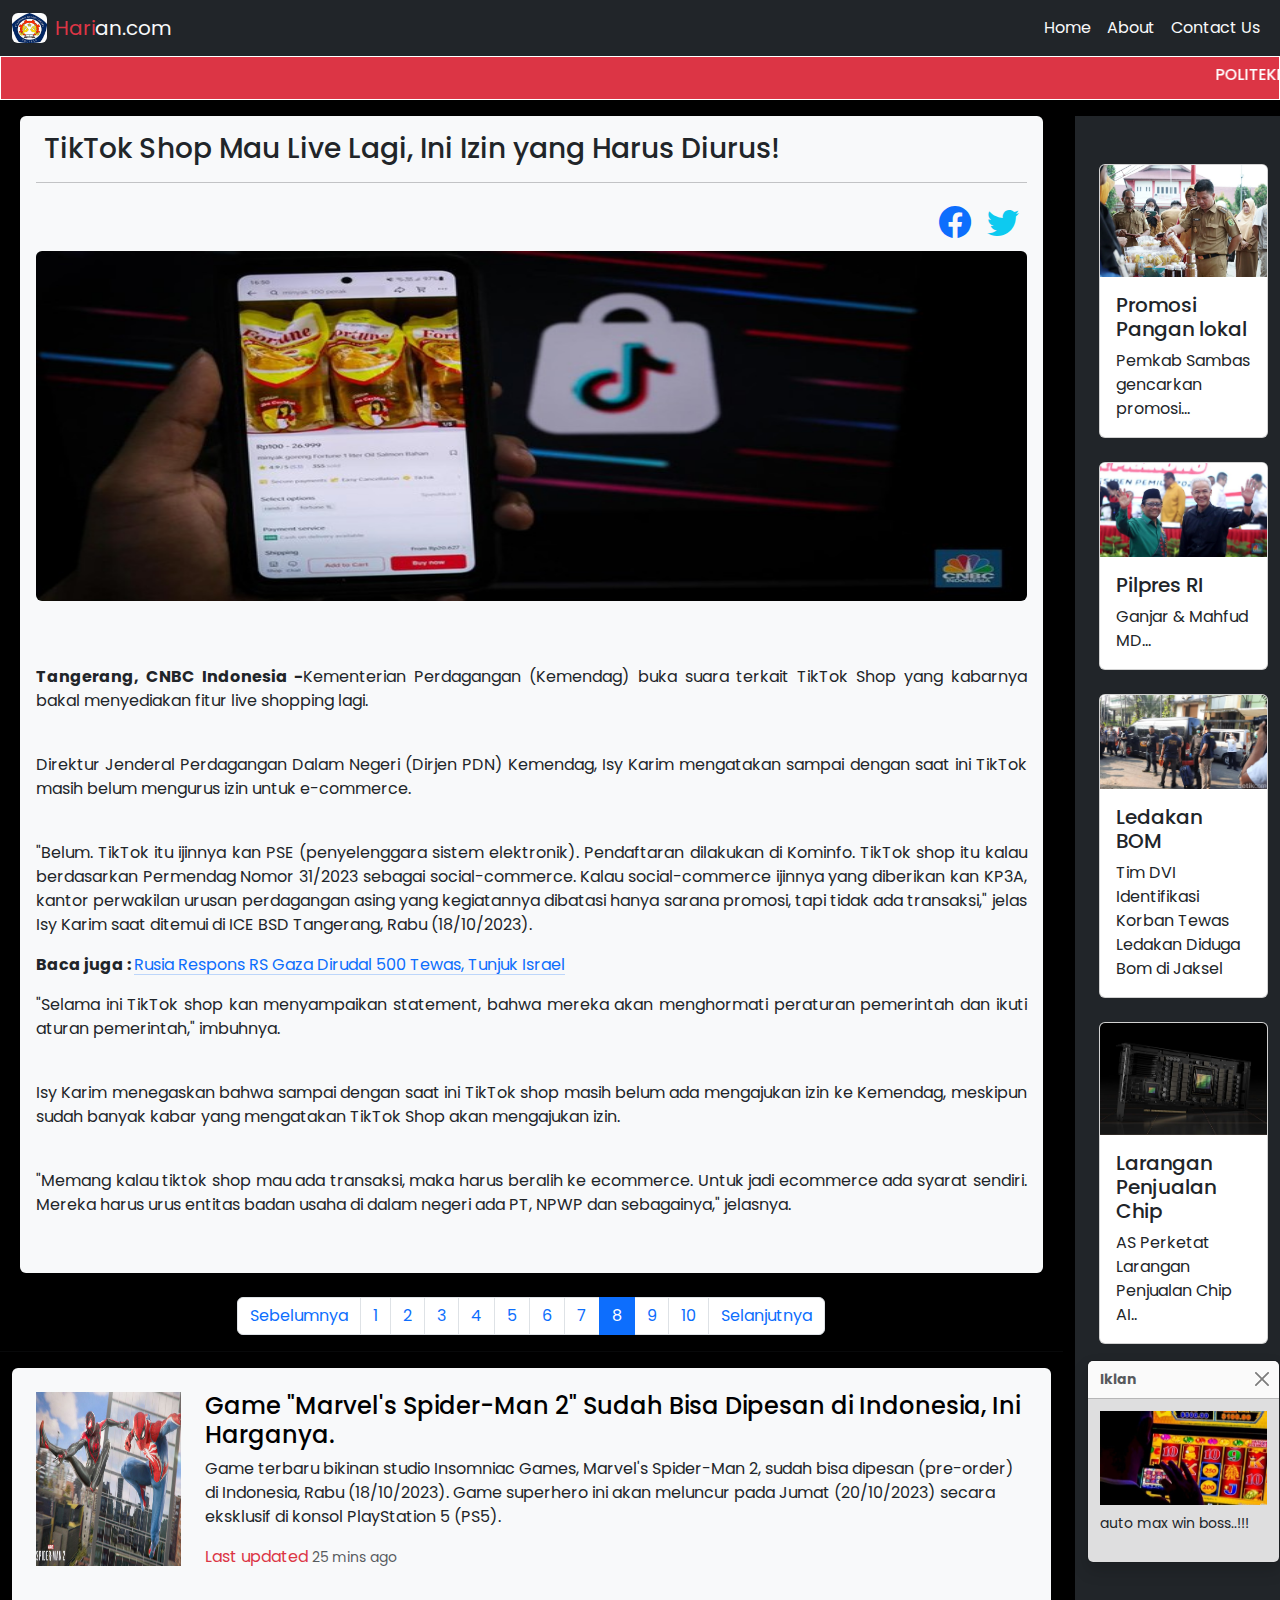
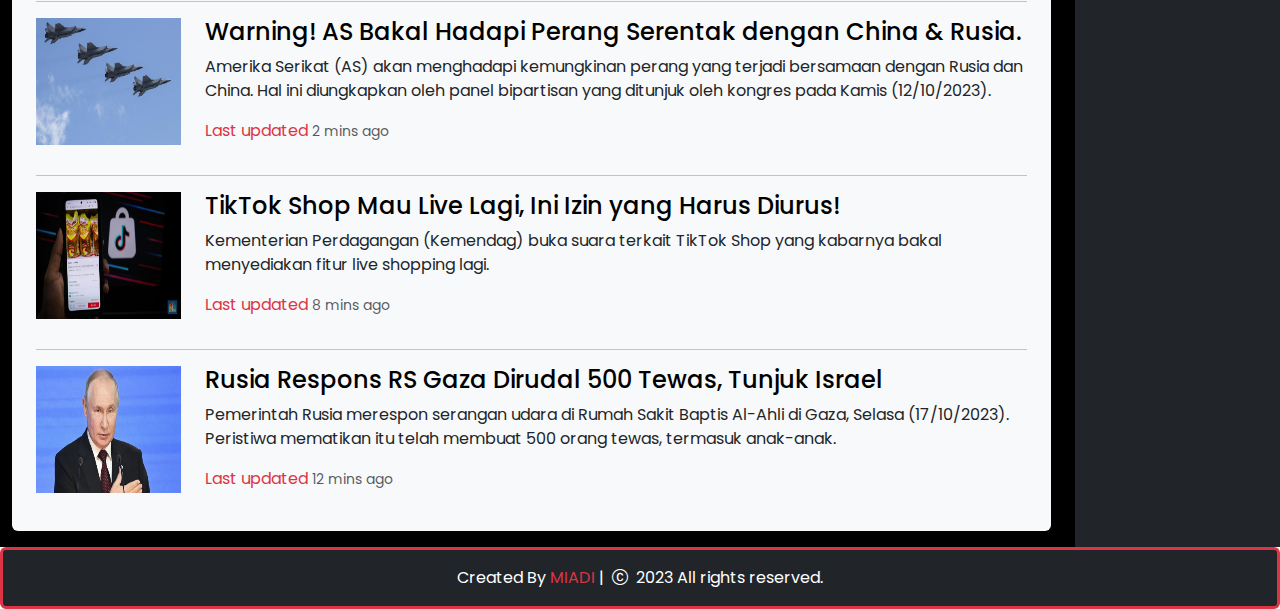
<file: halaman/halaman8.html>
<!doctype html>
<html lang="en">
  <head>
    <meta charset="utf-8">
    <meta name="viewport" content="width=device-width, initial-scale=1">
    <title>halaman 8</title>
    <!-- link css bootstrap online -->
    <link href="https://cdn.jsdelivr.net/npm/bootstrap@5.3.2/dist/css/bootstrap.min.css" rel="stylesheet">
    <!-- link bootstrap icon online -->
    <link rel="stylesheet" href="https://cdn.jsdelivr.net/npm/bootstrap-icons@1.11.1/font/bootstrap-icons.css">
    <!-- link style css -->
    <link rel="stylesheet" href="../style/style.css">
  </head>
  <body>
    <!-- awal navbar -->
    <nav class="navbar navbar-expand-lg bg-dark fixed-top">
      <div class="container-fluid">
        <img src="../img/th.jfif" alt="logo" width="35" height="30" class="rounded me-2">
        <a class="navbar-brand text-light" href="#"><span class="text-danger">Hari</span>an.com</a>
        <button class="navbar-toggler bg-light" type="button" data-bs-toggle="collapse" data-bs-target="#navbarSupportedContent" aria-controls="navbarSupportedContent" aria-expanded="false" aria-label="Toggle navigation">
          <span class="navbar-toggler-icon"></span>
        </button>
        <div class="collapse navbar-collapse" id="navbarSupportedContent">
          <ul class="navbar-nav ms-auto mb-2 mb-lg-0">
            <li class="nav-item">
              <a class="nav-link text-light" aria-current="page" href="../index.html">Home</a>
            </li>
            <li class="nav-item">
              <a class="nav-link text-light" href="../about.html">About</a>
            </li>
            <li class="nav-item">
              <a class="nav-link text-light" href="../contact.html">Contact Us</a>
            </li>
          </ul>          
        </div>
      </div>
    </nav>
    <!-- akhir navbar -->
    
    <br><br>

    <!-- awal text berjalan -->
    <div class="bg-danger pt-2 mt-2 border border-1 border-white">
      <marquee><h6 class="text-white">POLITEKNIK NEGERI SAMBAS, JURUSAN MANAJEMEN INFORMATIKA, PROGRAM STUDI TEKNIK MULTIMEDIA, KELAS 3B</h6></marquee>
    </div>
    <!-- akhir text berjalan -->

    <!-- awal content -->
    <div class="row bg-black">
      <!-- awal kolom kiri -->
      <div class="col-12 col-md-10 col-lg-10 mt-3">
        

        <div class="container">
          <div class="wrapper bg-light mx-2 rounded px-3 pb-3">
            <h3 class="pt-3 mx-2">TikTok Shop Mau Live Lagi, Ini Izin yang Harus Diurus!</h3>
            <hr class="text-dark">
            <div class="d-flex justify-content-end my-1">
              <i class="bi bi-facebook mx-2 fs-2 text-primary"></i>
              <i class="bi bi-twitter mx-2 fs-2 text-info"></i>
            </div>

            <img src="../img/tiktok.jpeg" class="img-fluid rounded mx-auto d-block" alt="..." style="width: 1000px; height: 350px;">
            <br>
            
            <p align="justify"></p>
            <br>
            <p align="justify"><b>Tangerang, CNBC Indonesia -</b>Kementerian Perdagangan (Kemendag) buka suara terkait TikTok Shop yang kabarnya bakal menyediakan fitur live shopping lagi.</p>
            <br>  
            <p align="justify">Direktur Jenderal Perdagangan Dalam Negeri (Dirjen PDN) Kemendag, Isy Karim mengatakan sampai dengan saat ini TikTok masih belum mengurus izin untuk e-commerce.</p>
            <br>
            <p align="justify">"Belum. TikTok itu ijinnya kan PSE (penyelenggara sistem elektronik). Pendaftaran dilakukan di Kominfo. TikTok shop itu kalau berdasarkan Permendag Nomor 31/2023 sebagai social-commerce. Kalau social-commerce ijinnya yang diberikan kan KP3A, kantor perwakilan urusan perdagangan asing yang kegiatannya dibatasi hanya sarana promosi, tapi tidak ada transaksi," jelas Isy Karim saat ditemui di ICE BSD Tangerang, Rabu (18/10/2023).</p>
            <!-- link baca juga  -->
            <p><strong>Baca juga : </strong><a href="halaman10.html" class="link-primary link-offset-2 link-underline-opacity-25 link-underline-opacity-100-hover">Rusia Respons RS Gaza Dirudal 500 Tewas, Tunjuk Israel</a></p>
            <!-- akhir link baca juga -->
            <p align="justify">"Selama ini TikTok shop kan menyampaikan statement, bahwa mereka akan menghormati peraturan pemerintah dan ikuti aturan pemerintah," imbuhnya.</p>
            <br>
            <p align="justify">Isy Karim menegaskan bahwa sampai dengan saat ini TikTok shop masih belum ada mengajukan izin ke Kemendag, meskipun sudah banyak kabar yang mengatakan TikTok Shop akan mengajukan izin.</p>
            <br>
            <p align="justify">"Memang kalau tiktok shop mau ada transaksi, maka harus beralih ke ecommerce. Untuk jadi ecommerce ada syarat sendiri. Mereka harus urus entitas badan usaha di dalam negeri ada PT, NPWP dan sebagainya," jelasnya.</p>
            <br>
          
          </div>
        </div>

        <br>

        <!-- awal pagination -->
        <nav aria-label="Page navigation example fixed-bottom">
          <ul class="pagination justify-content-center">
            <li class="page-item ">
              <a class="page-link" href="halaman7.html">Sebelumnya</a>
            </li>
            <li class="page-item "><a class="page-link" href="halaman1.html">1</a></li>
            <li class="page-item "><a class="page-link" href="halaman2.html">2</a></li>
            <li class="page-item "><a class="page-link" href="halaman3.html">3</a></li>
            <li class="page-item "><a class="page-link" href="halaman4.html">4</a></li>
            <li class="page-item "><a class="page-link" href="halaman5.html">5</a></li>
            <li class="page-item "><a class="page-link" href="halaman6.html">6</a></li>
            <li class="page-item "><a class="page-link" href="halaman7.html">7</a></li>
            <li class="page-item active"><a class="page-link" href="halaman8.html">8</a></li>
            <li class="page-item "><a class="page-link" href="halaman9.html">9</a></li>
            <li class="page-item "><a class="page-link" href="halaman10.html">10</a></li>
            <li class="page-item">
              <a class="page-link" href="halaman9.html">Selanjutnya</a>
            </li>
          </ul>
        </nav>
        <!-- akhir pagination -->

        <hr class="text-dark">

        <div class="container my-3">
          <div class="wrapper bg-light p-4 rounded">
             
             <div class="row">
               <div class="col-6 col-md-2 col-lg-2">
                 <img src="../img/spider.jpg" class="" alt="..." style="width: 100%; height: 90%;">
               </div>
               <div class="col-6 col-md-10 col-lg-10">
                 <h4><a href="halaman4.html" class="text-black" style="text-decoration: none;">Game "Marvel's Spider-Man 2" Sudah Bisa Dipesan di Indonesia, Ini Harganya.</a></h4>
                 <p class="">Game terbaru bikinan studio Insomniac Games, Marvel's Spider-Man 2, sudah bisa dipesan (pre-order) di Indonesia, Rabu (18/10/2023). Game superhero ini akan meluncur pada Jumat (20/10/2023) secara eksklusif di konsol PlayStation 5 (PS5).</p>
                 <p class="text-danger">Last updated<small class="text-body-secondary"> 25 mins ago</small></p>
               </div>
             </div> 


            <hr class="text-dark">

              <div class="row">
                 <div class="col-6 col-md-2 col-lg-2">
                   <img src="../img/jet.jpeg" class="" alt="..." style="width: 100%; height: 90%;">
                 </div>
                 <div class="col-6 col-md-10 col-lg-10">
                   <h4><a href="halaman7.html" class="text-black" style="text-decoration: none;">Warning! AS Bakal Hadapi Perang Serentak dengan China & Rusia.</a></h4>
                   <p class="">Amerika Serikat (AS) akan menghadapi kemungkinan perang yang terjadi bersamaan dengan Rusia dan China. Hal ini diungkapkan oleh panel bipartisan yang ditunjuk oleh kongres pada Kamis (12/10/2023).</p>
                   <p class="text-danger">Last updated<small class="text-body-secondary"> 2 mins ago</small></p>
                 </div>
               </div> 

            <hr class="text-dark">

              <div class="row">
                 <div class="col-6 col-md-2 col-lg-2">
                   <img src="../img/tiktok.jpeg" class="" alt="..." style="width: 100%; height: 90%;">
                 </div>
                 <div class="col-6 col-md-10 col-lg-10">
                   <h4><a href="halaman8.html" class="text-black" style="text-decoration: none;">TikTok Shop Mau Live Lagi, Ini Izin yang Harus Diurus!</a></h4>
                   <p class="">Kementerian Perdagangan (Kemendag) buka suara terkait TikTok Shop yang kabarnya bakal menyediakan fitur live shopping lagi.</p>
                   <p class="text-danger">Last updated<small class="text-body-secondary"> 8 mins ago</small></p>
                 </div>
               </div> 

            <hr class="text-dark">

              <div class="row">
                 <div class="col-6 col-md-2 col-lg-2">
                   <img src="../img/rusia.jpeg" class="" alt="..." style="width: 100%; height: 90%;">
                 </div>
                 <div class="col-6 col-md-10 col-lg-10">
                   <h4><a href="" class="text-black" style="text-decoration: none;">Rusia Respons RS Gaza Dirudal 500 Tewas, Tunjuk Israel</a></h4>
                   <p class="">Pemerintah Rusia merespon serangan udara di Rumah Sakit Baptis Al-Ahli di Gaza, Selasa (17/10/2023). Peristiwa mematikan itu telah membuat 500 orang tewas, termasuk anak-anak.</p>
                   <p class="text-danger">Last updated<small class="text-body-secondary"> 12 mins ago</small></p>
                 </div>
               </div> 

          </div>
        </div>


      </div>
      <!-- akhir kolom kiri -->


      <!-- ------------------------------------------------------------------ -->


      <!-- awal kolom kanan -->
      <div class="col-12 col-md-2 col-lg-2 mt-3 bg-dark">

        <!-- ----------------------------------------- -->
      
          <!-- baris kanan -->
        <div class="row justify-content-center">
          
          <div class="row row-cols-1 row-cols-md-2 g-4">

            <div class="col-12 col-md-12 col-lg-12">

              <div class="card" onclick="window.location.href='halaman2.html';">
                <img src="../img/pemkab.webp" class="card-img-top" alt="...">
                <div class="card-body">
                  <h5 class="card-title">Promosi Pangan lokal</h5>
                  <p class="card-text">Pemkab Sambas gencarkan promosi...</p>
                </div>
              </div>

            </div>

            <div class="col-12 col-md-12 col-lg-12 ">

              <div class="card" onclick="window.location.href='halaman9.html';">
                <img src="../img/caleg.jpeg" class="card-img-top" alt="...">
                <div class="card-body" >
                  <h5 class="card-title">Pilpres RI</h5>
                  <p class="card-text">Ganjar & Mahfud MD...</p>
                </div>
              </div>
              
            </div>

            <div class="col-12 col-md-12 col-lg-12 ">

              <div class="card" onclick="window.location.href='halaman5.html';">
                <img src="../img/bom.jpeg" class="card-img-top" alt="...">
                <div class="card-body">
                  <h5 class="card-title">Ledakan BOM</h5>
                  <p class="card-text">Tim DVI Identifikasi Korban Tewas Ledakan Diduga Bom di Jaksel</p>
                </div>
              </div>
              
            </div>

            <div class="col-12 col-md-12 col-lg-12 ">

              <div class="card" onclick="window.location.href='halaman3.html';">
                <img src="../img/chip.jpg" class="card-img-top" alt="...">
                <div class="card-body">
                  <h5 class="card-title">Larangan Penjualan Chip</h5>
                  <p class="card-text">AS Perketat Larangan Penjualan Chip AI..</p>
                </div>
              </div>
              
            </div>

          
          </div>

        </div>
        <!-- akhir baris kanan -->

        <!-- ----------------------------------- -->

        <!-- baris ketiga kanan -->
        <div class="row mb-3 justify-content-center">

          <!-- iklan -->

          <div class="container mt-3">
            <div class="row">
              <div class="col-12 col-md-12 col-lg-12 ">
                <div class="toast" id="myToast" data-bs-autohide="false">
                  <div class="toast-header">
                    <strong class="me-auto">Iklan</strong>
                    <button type="button" class="btn-close" data-bs-dismiss="toast" aria-label="Close"></button>
                  </div>
                  <div class="toast-body">
                    <img src="../img/judi.jpg" class="card-img-top" alt="...">
                    <p class="mt-2">auto max win boss..!!!</p>
                  </div>
                </div>
              </div>
            </div>
          </div>

          <!-- akhir iklan -->

        </div>
        <!-- akhir baris ketiga kanan -->

        <!-- ----------------------------------- -->
      </div>
      <!-- akhir kolom kanan -->

    </div>
    <!-- akhir content -->

    <!-- awal footer -->
      <footer class="bg-dark text-white rounded py-3 border border-3 border-danger" style="width: auto;">
          <span class="d-flex justify-content-center">Created By<a href="" class="text-danger ms-1 me-1" style="text-decoration: none;">MIADI</a> | <span class="mx-2"><i class="bi bi-c-circle"></i></span> 2023 All rights reserved.</span>
      </footer>
    <!-- akhir footer -->



    <script src="https://cdn.jsdelivr.net/npm/bootstrap@5.3.2/dist/js/bootstrap.bundle.min.js"></script>
    <script>
    // Mengaktifkan toast secara otomatis saat halaman dimuat
    document.addEventListener("DOMContentLoaded", function () {
      var myToast = new bootstrap.Toast(document.getElementById('myToast'));
      myToast.show();
    });
</script>
  </body>
</html>
</file>
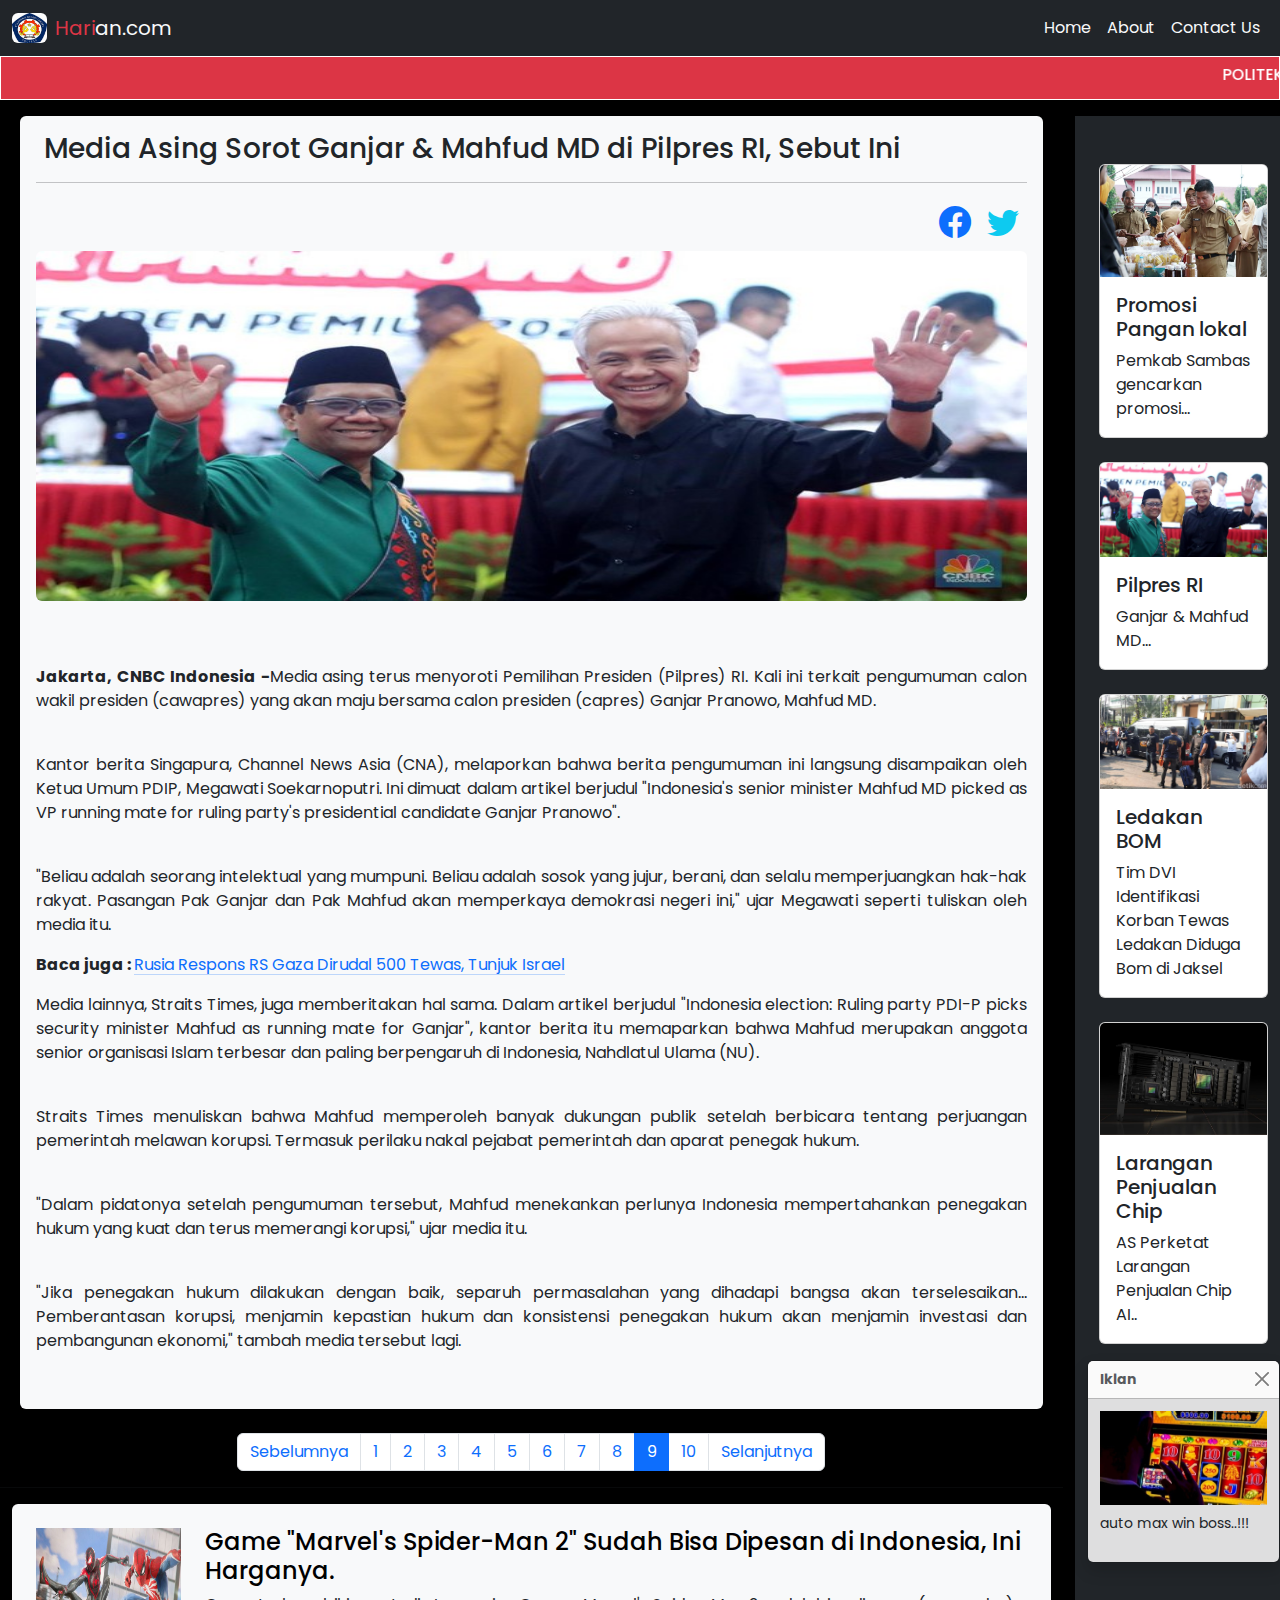
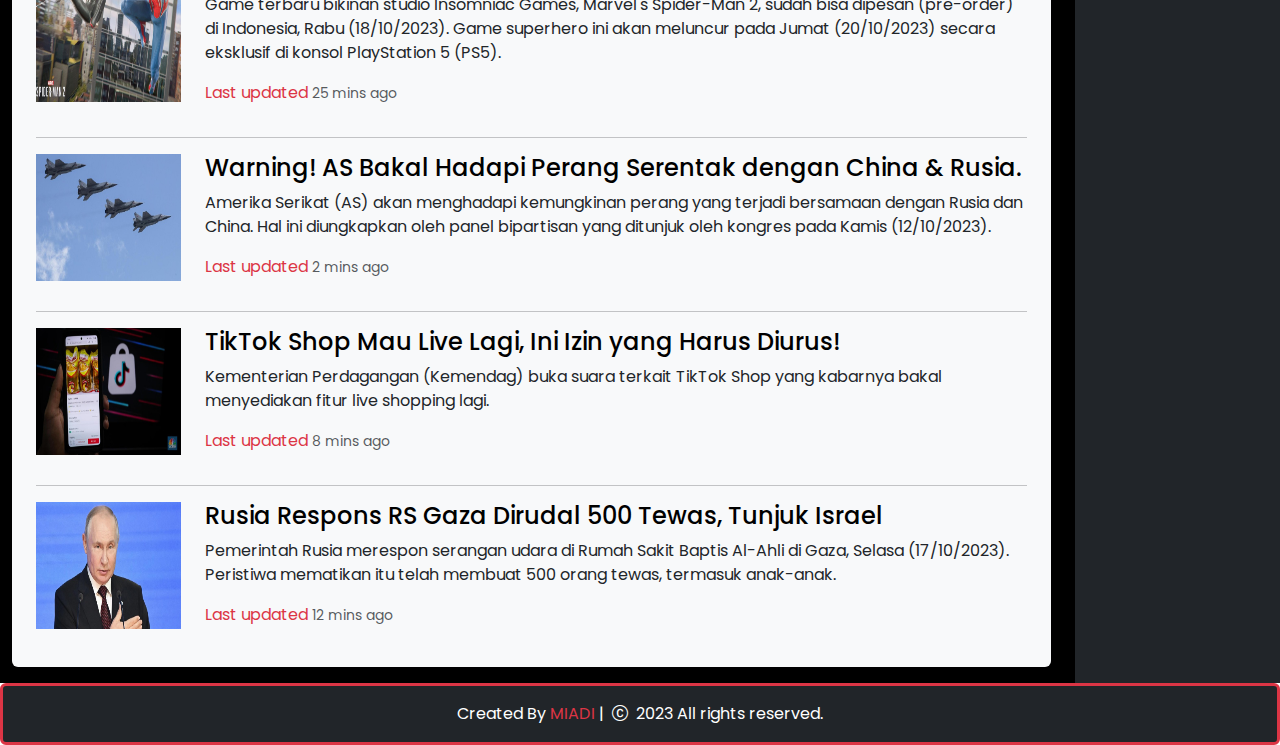
<file: halaman/halaman9.html>
<!doctype html>
<html lang="en">
  <head>
    <meta charset="utf-8">
    <meta name="viewport" content="width=device-width, initial-scale=1">
    <title>halaman 9</title>
    <!-- link css bootstrap online -->
    <link href="https://cdn.jsdelivr.net/npm/bootstrap@5.3.2/dist/css/bootstrap.min.css" rel="stylesheet">
    <!-- link bootstrap icon online -->
    <link rel="stylesheet" href="https://cdn.jsdelivr.net/npm/bootstrap-icons@1.11.1/font/bootstrap-icons.css">
    <!-- link style css -->
    <link rel="stylesheet" href="../style/style.css">
  </head>
  <body>
    <!-- awal navbar -->
    <nav class="navbar navbar-expand-lg bg-dark fixed-top">
      <div class="container-fluid">
        <img src="../img/th.jfif" alt="logo" width="35" height="30" class="rounded me-2">
        <a class="navbar-brand text-light" href="#"><span class="text-danger">Hari</span>an.com</a>
        <button class="navbar-toggler bg-light" type="button" data-bs-toggle="collapse" data-bs-target="#navbarSupportedContent" aria-controls="navbarSupportedContent" aria-expanded="false" aria-label="Toggle navigation">
          <span class="navbar-toggler-icon"></span>
        </button>
        <div class="collapse navbar-collapse" id="navbarSupportedContent">
          <ul class="navbar-nav ms-auto mb-2 mb-lg-0">
            <li class="nav-item">
              <a class="nav-link text-light" aria-current="page" href="../index.html">Home</a>
            </li>
            <li class="nav-item">
              <a class="nav-link text-light" href="../about.html">About</a>
            </li>
            <li class="nav-item">
              <a class="nav-link text-light" href="../contact.html">Contact Us</a>
            </li>
          </ul>          
        </div>
      </div>
    </nav>
    <!-- akhir navbar -->
    
    <br><br>

    <!-- awal text berjalan -->
    <div class="bg-danger pt-2 mt-2 border border-1 border-white">
      <marquee><h6 class="text-white">POLITEKNIK NEGERI SAMBAS, JURUSAN MANAJEMEN INFORMATIKA, PROGRAM STUDI TEKNIK MULTIMEDIA, KELAS 3B</h6></marquee>
    </div>
    <!-- akhir text berjalan -->

    <!-- awal content -->
    <div class="row bg-black">
      <!-- awal kolom kiri -->
      <div class="col-12 col-md-10 col-lg-10 mt-3">
        

        <div class="container">
          <div class="wrapper bg-light mx-2 rounded px-3 pb-3">
            <h3 class="pt-3 mx-2">Media Asing Sorot Ganjar & Mahfud MD di Pilpres RI, Sebut Ini</h3>
            <hr class="text-dark">
            <div class="d-flex justify-content-end my-1">
              <i class="bi bi-facebook mx-2 fs-2 text-primary"></i>
              <i class="bi bi-twitter mx-2 fs-2 text-info"></i>
            </div>

            <img src="../img/caleg.jpeg" class="img-fluid rounded mx-auto d-block" alt="..." style="width: 1000px; height: 350px;">
            <br>
            
            <p align="justify"></p>
            <br>
            <p align="justify"><b>Jakarta, CNBC Indonesia -</b>Media asing terus menyoroti Pemilihan Presiden (Pilpres) RI. Kali ini terkait pengumuman calon wakil presiden (cawapres) yang akan maju bersama calon presiden (capres) Ganjar Pranowo, Mahfud MD.</p>
            <br>  
            <p align="justify">Kantor berita Singapura, Channel News Asia (CNA), melaporkan bahwa berita pengumuman ini langsung disampaikan oleh Ketua Umum PDIP, Megawati Soekarnoputri. Ini dimuat dalam artikel berjudul "Indonesia's senior minister Mahfud MD picked as VP running mate for ruling party's presidential candidate Ganjar Pranowo".</p>
            <br>
            <p align="justify">"Beliau adalah seorang intelektual yang mumpuni. Beliau adalah sosok yang jujur, berani, dan selalu memperjuangkan hak-hak rakyat. Pasangan Pak Ganjar dan Pak Mahfud akan memperkaya demokrasi negeri ini," ujar Megawati seperti tuliskan oleh media itu.</p>
            <!-- link baca juga  -->
            <p><strong>Baca juga : </strong><a href="halaman10.html" class="link-primary link-offset-2 link-underline-opacity-25 link-underline-opacity-100-hover">Rusia Respons RS Gaza Dirudal 500 Tewas, Tunjuk Israel</a></p>
            <!-- akhir link baca juga -->
            <p align="justify">Media lainnya, Straits Times, juga memberitakan hal sama. Dalam artikel berjudul "Indonesia election: Ruling party PDI-P picks security minister Mahfud as running mate for Ganjar", kantor berita itu memaparkan bahwa Mahfud merupakan anggota senior organisasi Islam terbesar dan paling berpengaruh di Indonesia, Nahdlatul Ulama (NU).</p>
            <br>
            <p align="justify">Straits Times menuliskan bahwa Mahfud memperoleh banyak dukungan publik setelah berbicara tentang perjuangan pemerintah melawan korupsi. Termasuk perilaku nakal pejabat pemerintah dan aparat penegak hukum.</p>
            <br>
            <p align="justify">"Dalam pidatonya setelah pengumuman tersebut, Mahfud menekankan perlunya Indonesia mempertahankan penegakan hukum yang kuat dan terus memerangi korupsi," ujar media itu.</p>
            <br>
            <p align="justify">"Jika penegakan hukum dilakukan dengan baik, separuh permasalahan yang dihadapi bangsa akan terselesaikan... Pemberantasan korupsi, menjamin kepastian hukum dan konsistensi penegakan hukum akan menjamin investasi dan pembangunan ekonomi," tambah media tersebut lagi.</p>
            <br>
          
          </div>
        </div>

        <br>

        <!-- awal pagination -->
        <nav aria-label="Page navigation example fixed-bottom">
          <ul class="pagination justify-content-center">
            <li class="page-item ">
              <a class="page-link" href="halaman8.html">Sebelumnya</a>
            </li>
            <li class="page-item "><a class="page-link" href="halaman1.html">1</a></li>
            <li class="page-item "><a class="page-link" href="halaman2.html">2</a></li>
            <li class="page-item "><a class="page-link" href="halaman3.html">3</a></li>
            <li class="page-item "><a class="page-link" href="halaman4.html">4</a></li>
            <li class="page-item "><a class="page-link" href="halaman5.html">5</a></li>
            <li class="page-item "><a class="page-link" href="halaman6.html">6</a></li>
            <li class="page-item "><a class="page-link" href="halaman7.html">7</a></li>
            <li class="page-item "><a class="page-link" href="halaman8.html">8</a></li>
            <li class="page-item active"><a class="page-link" href="halaman9.html">9</a></li>
            <li class="page-item "><a class="page-link" href="halaman10.html">10</a></li>
            <li class="page-item">
              <a class="page-link" href="halaman10.html">Selanjutnya</a>
            </li>
          </ul>
        </nav>
        <!-- akhir pagination -->

        <hr class="text-dark">

        <div class="container my-3">
          <div class="wrapper bg-light p-4 rounded">
             
             <div class="row">
               <div class="col-6 col-md-2 col-lg-2">
                 <img src="../img/spider.jpg" class="" alt="..." style="width: 100%; height: 90%;">
               </div>
               <div class="col-6 col-md-10 col-lg-10">
                 <h4><a href="halaman4.html" class="text-black" style="text-decoration: none;">Game "Marvel's Spider-Man 2" Sudah Bisa Dipesan di Indonesia, Ini Harganya.</a></h4>
                 <p class="">Game terbaru bikinan studio Insomniac Games, Marvel's Spider-Man 2, sudah bisa dipesan (pre-order) di Indonesia, Rabu (18/10/2023). Game superhero ini akan meluncur pada Jumat (20/10/2023) secara eksklusif di konsol PlayStation 5 (PS5).</p>
                 <p class="text-danger">Last updated<small class="text-body-secondary"> 25 mins ago</small></p>
               </div>
             </div> 


            <hr class="text-dark">

              <div class="row">
                 <div class="col-6 col-md-2 col-lg-2">
                   <img src="../img/jet.jpeg" class="" alt="..." style="width: 100%; height: 90%;">
                 </div>
                 <div class="col-6 col-md-10 col-lg-10">
                   <h4><a href="halaman7.html" class="text-black" style="text-decoration: none;">Warning! AS Bakal Hadapi Perang Serentak dengan China & Rusia.</a></h4>
                   <p class="">Amerika Serikat (AS) akan menghadapi kemungkinan perang yang terjadi bersamaan dengan Rusia dan China. Hal ini diungkapkan oleh panel bipartisan yang ditunjuk oleh kongres pada Kamis (12/10/2023).</p>
                   <p class="text-danger">Last updated<small class="text-body-secondary"> 2 mins ago</small></p>
                 </div>
               </div> 

            <hr class="text-dark">

              <div class="row">
                 <div class="col-6 col-md-2 col-lg-2">
                   <img src="../img/tiktok.jpeg" class="" alt="..." style="width: 100%; height: 90%;">
                 </div>
                 <div class="col-6 col-md-10 col-lg-10">
                   <h4><a href="halaman8.html" class="text-black" style="text-decoration: none;">TikTok Shop Mau Live Lagi, Ini Izin yang Harus Diurus!</a></h4>
                   <p class="">Kementerian Perdagangan (Kemendag) buka suara terkait TikTok Shop yang kabarnya bakal menyediakan fitur live shopping lagi.</p>
                   <p class="text-danger">Last updated<small class="text-body-secondary"> 8 mins ago</small></p>
                 </div>
               </div> 

            <hr class="text-dark">

              <div class="row">
                 <div class="col-6 col-md-2 col-lg-2">
                   <img src="../img/rusia.jpeg" class="" alt="..." style="width: 100%; height: 90%;">
                 </div>
                 <div class="col-6 col-md-10 col-lg-10">
                   <h4><a href="" class="text-black" style="text-decoration: none;">Rusia Respons RS Gaza Dirudal 500 Tewas, Tunjuk Israel</a></h4>
                   <p class="">Pemerintah Rusia merespon serangan udara di Rumah Sakit Baptis Al-Ahli di Gaza, Selasa (17/10/2023). Peristiwa mematikan itu telah membuat 500 orang tewas, termasuk anak-anak.</p>
                   <p class="text-danger">Last updated<small class="text-body-secondary"> 12 mins ago</small></p>
                 </div>
               </div> 

          </div>
        </div>


      </div>
      <!-- akhir kolom kiri -->


      <!-- ------------------------------------------------------------------ -->


      <!-- awal kolom kanan -->
      <div class="col-12 col-md-2 col-lg-2 mt-3 bg-dark">

        <!-- ----------------------------------------- -->
      
          <!-- baris kanan -->
        <div class="row justify-content-center">
          
          <div class="row row-cols-1 row-cols-md-2 g-4">

            <div class="col-12 col-md-12 col-lg-12">

              <div class="card" onclick="window.location.href='halaman2.html';">
                <img src="../img/pemkab.webp" class="card-img-top" alt="...">
                <div class="card-body">
                  <h5 class="card-title">Promosi Pangan lokal</h5>
                  <p class="card-text">Pemkab Sambas gencarkan promosi...</p>
                </div>
              </div>

            </div>

            <div class="col-12 col-md-12 col-lg-12 ">

              <div class="card" onclick="window.location.href='halaman9.html';">
                <img src="../img/caleg.jpeg" class="card-img-top" alt="...">
                <div class="card-body" >
                  <h5 class="card-title">Pilpres RI</h5>
                  <p class="card-text">Ganjar & Mahfud MD...</p>
                </div>
              </div>
              
            </div>

            <div class="col-12 col-md-12 col-lg-12 ">

              <div class="card" onclick="window.location.href='halaman5.html';">
                <img src="../img/bom.jpeg" class="card-img-top" alt="...">
                <div class="card-body">
                  <h5 class="card-title">Ledakan BOM</h5>
                  <p class="card-text">Tim DVI Identifikasi Korban Tewas Ledakan Diduga Bom di Jaksel</p>
                </div>
              </div>
              
            </div>

            <div class="col-12 col-md-12 col-lg-12 ">

              <div class="card" onclick="window.location.href='halaman3.html';">
                <img src="../img/chip.jpg" class="card-img-top" alt="...">
                <div class="card-body">
                  <h5 class="card-title">Larangan Penjualan Chip</h5>
                  <p class="card-text">AS Perketat Larangan Penjualan Chip AI..</p>
                </div>
              </div>
              
            </div>

          
          </div>

        </div>
        <!-- akhir baris kanan -->

        <!-- ----------------------------------- -->

        <!-- baris ketiga kanan -->
        <div class="row mb-3 justify-content-center">

          <!-- iklan -->

          <div class="container mt-3">
            <div class="row">
              <div class="col-12 col-md-12 col-lg-12 ">
                <div class="toast" id="myToast" data-bs-autohide="false">
                  <div class="toast-header">
                    <strong class="me-auto">Iklan</strong>
                    <button type="button" class="btn-close" data-bs-dismiss="toast" aria-label="Close"></button>
                  </div>
                  <div class="toast-body">
                    <img src="../img/judi.jpg" class="card-img-top" alt="...">
                    <p class="mt-2">auto max win boss..!!!</p>
                  </div>
                </div>
              </div>
            </div>
          </div>

          <!-- akhir iklan -->

        </div>
        <!-- akhir baris ketiga kanan -->

        <!-- ----------------------------------- -->
      </div>
      <!-- akhir kolom kanan -->

    </div>
    <!-- akhir content -->

    <!-- awal footer -->
      <footer class="bg-dark text-white rounded py-3 border border-3 border-danger" style="width: auto;">
          <span class="d-flex justify-content-center">Created By<a href="" class="text-danger ms-1 me-1" style="text-decoration: none;">MIADI</a> | <span class="mx-2"><i class="bi bi-c-circle"></i></span> 2023 All rights reserved.</span>
      </footer>
    <!-- akhir footer -->



    <script src="https://cdn.jsdelivr.net/npm/bootstrap@5.3.2/dist/js/bootstrap.bundle.min.js"></script>
    <script>
    // Mengaktifkan toast secara otomatis saat halaman dimuat
    document.addEventListener("DOMContentLoaded", function () {
      var myToast = new bootstrap.Toast(document.getElementById('myToast'));
      myToast.show();
    });
</script>
  </body>
</html>
</file>
<file: style/style.css>
/*  import google fonts */
@import url('https://fonts.googleapis.com/css2?family=Poppins:wght@400;500;600;700&family=Ubuntu:wght@400;500;700&display=swap');

*{
    margin: 0;
    padding: 0;
    box-sizing: border-box;
    text-decoration: none;
    font-family: Poppins;
}
html{
    scroll-behavior: smooth;
}

.nav-link:hover{
	color: red !important;
	transition: .5s ease;
}
.card:hover{
    background-color: crimson;
    color: white;
    transition: .5s ease;
    border-color: white;
}

.card .card-body:hover{
    background-color: crimson;
    color: white;
    transition: .5s ease;
    border-color: white;
}
/*.card .card-body .card-text .text-body-secondary:hover{
    background-color: black;
    color: white !important;
    transition: .5s ease;*/
</file>
<file: style/style-contact.css>
/*  import google fonts */
@import url('https://fonts.googleapis.com/css2?family=Poppins:wght@400;500;600;700&family=Ubuntu:wght@400;500;700&display=swap');

*{
    margin: 0;
    padding: 0;
    box-sizing: border-box;
    text-decoration: none;
}
html{
    scroll-behavior: smooth;
}
.nav-link:hover{
    color: red !important;
    transition: .5s ease;
}

/* custom scroll bar */
::-webkit-scrollbar {
    width: 10px;
}
::-webkit-scrollbar-track {
    background: #f1f1f1;
}
::-webkit-scrollbar-thumb {
    background: #888;
}

::-webkit-scrollbar-thumb:hover {
    background: #555;
}

/* all similar content styling codes */
section{
    padding: 100px 0;
    background-color: lightgrey;
}
.max-width{
    max-width: 1300px;
    padding: 0 80px;
    margin: auto;
}
.contact, footer{
    font-family: 'Poppins', sans-serif;
}
.contact .contact-content{
    display: flex;
    flex-wrap: wrap;
    align-items: center;
    justify-content: space-between;
}
section .title{
    position: relative;
    text-align: center;
    font-size: 40px;
    font-weight: 500;
    margin-bottom: 60px;
    padding-bottom: 20px;
    font-family: 'Ubuntu', sans-serif;
}
section .title::before{
    content: "";
    position: absolute;
    bottom: 0px;
    left: 50%;
    width: 180px;
    height: 3px;
    background: #111;
    transform: translateX(-50%);
}
section .title::after{
    position: absolute;
    bottom: -8px;
    left: 50%;
    font-size: 20px;
    color: crimson;
    padding: 0 5px;
    background: #fff;
    transform: translateX(-50%);
}

/* contact section styling */
.contact .title::after{
    content: "get in touch";
}
.contact .contact-content .column{
    width: calc(50% - 30px);
}
.contact .contact-content .text{
    font-size: 20px;
    font-weight: 600;
    margin-bottom: 10px;
}
.contact .contact-content .left p{
    text-align: justify;
}
.contact .contact-content .left .icons{
/*    margin: 10px 0;*/
}
.contact .contact-content .row{
    display: flex;
    height: 65px;
    align-items: center;
}
.contact .contact-content .row .info{
    margin-left: 40px;
}
.contact .contact-content .row i{
    font-size: 25px;
    color: crimson;
}
.contact .contact-content .info .head{
    font-weight: 500;
}
.contact .contact-content .info .sub-title{
    color: #333;
}
.contact .right form .fields{
    display: flex;
}
.contact .right form .field,
.contact .right form .fields .field{
    height: 45px;
    width: 100%;
    margin-bottom: 15px;
}
.contact .right form .textarea{
    height: 80px;
    width: 100%;
}
.contact .right form .name{
    margin-right: 10px;
}
.contact .right form .field input,
.contact .right form .textarea textarea{
    height: 100%;
    width: 100%;
    border: 1px solid lightgrey;
    border-radius: 6px;
    outline: none;
    padding: 0 15px;
    font-size: 17px;
    font-family: 'Poppins', sans-serif;
    transition: all 0.3s ease;
}
.contact .right form .field input:focus,
.contact .right form .textarea textarea:focus{
    border-color: #b3b3b3;
}
.contact .right form .textarea textarea{
  padding-top: 10px;
  resize: none;
}
.contact .right form .button-area{
  display: flex;
  align-items: center;
}
.right form .button-area button{
  color: #fff;
  display: block;
  width: 160px!important;
  height: 45px;
  outline: none;
  font-size: 18px;
  font-weight: 500;
  border-radius: 6px;
  cursor: pointer;
  flex-wrap: nowrap;
  background: crimson;
  border: 2px solid crimson;
  transition: all 0.3s ease;
}
.right form .button-area button:hover{
  color: crimson;
  background: none;
}



/* responsive media query start */

@media (max-width: 991px) {
    .max-width{
        padding: 0 50px;
    }
}
@media (max-width: 947px){
    .max-width{
        max-width: 930px;
    }
    
    .contact .contact-content .column{
        width: 100%;
        margin-bottom: 35px;
    }
}

@media (max-width: 500px) {
    .contact .right form .fields{
        flex-direction: column;
    }
    .contact .right form .name,
    .contact .right form .email{
        margin: 0;

}
</file>
<file: halaman/style_popup.css>
/*body {
    font-family: Arial, sans-serif;
    margin: 0;
    padding: 0;
    background: url('background-image.jpg') no-repeat center center fixed;
    background-size: cover;
    height: 100vh;
    display: flex;
    align-items: center;
    justify-content: center;
}*/

.overlay {
    position: fixed;
    top: 0;
    left: 0;
    width: 100%;
    height: 100%;
    background: rgba(0, 0, 0, 0.5);
    display: none;
    opacity: 0;
    transition: opacity 0.8s ease;
    backdrop-filter: blur(10px);
}

.popup {
    background: white;
    padding: 10px;
    border-radius: 5px;
    box-shadow: 0 0 10px rgba(0, 0, 0, 0.3);
    text-align: center;
    display: none;
    position: fixed;
    top: 50%;
    left: 50%;
    transform: translate(-50%, -50%);
    transition: transform 0.8s ease, opacity 0.8s ease;
}
.close {
    position: absolute;
    top: 0;
    right: 7px;
    cursor: pointer;
}

h2 {
    font-size: 24px;
}

p {
    font-size: 16px;
    margin: 10px 0;
}
</file>
